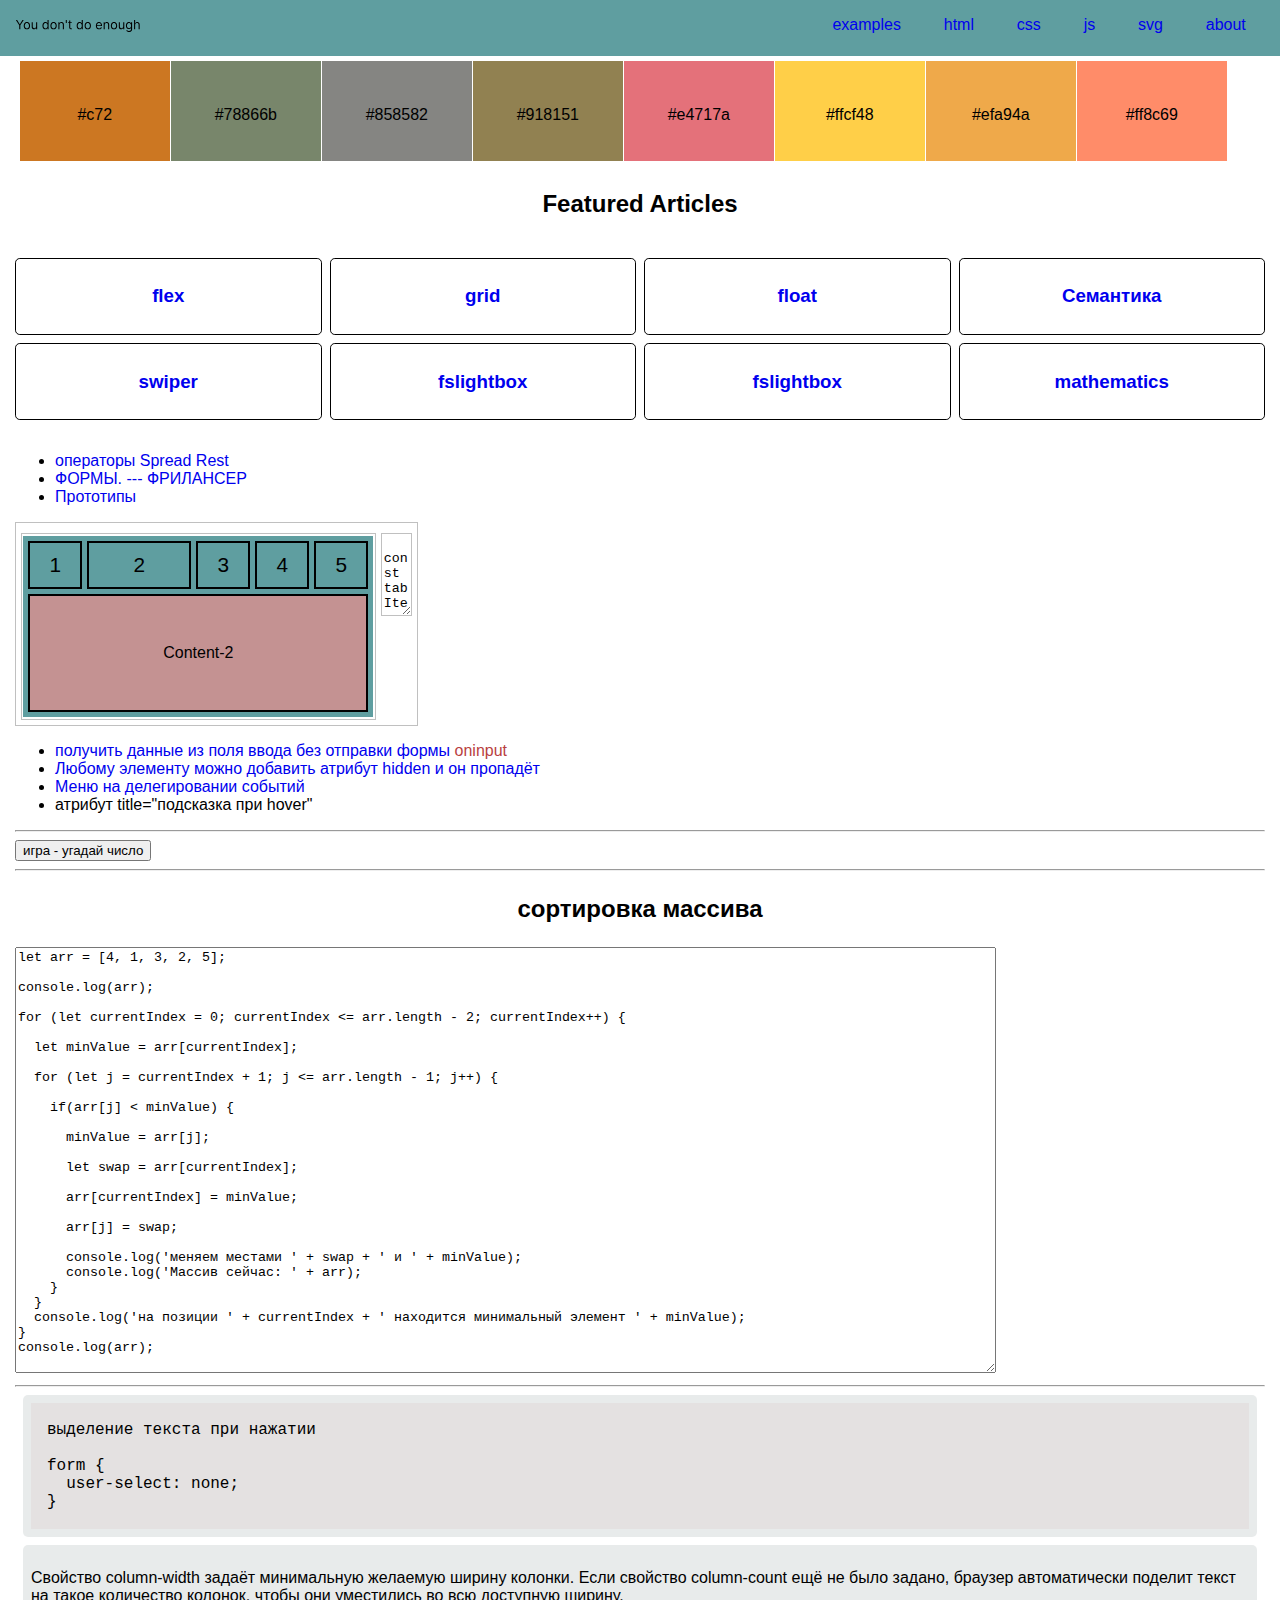
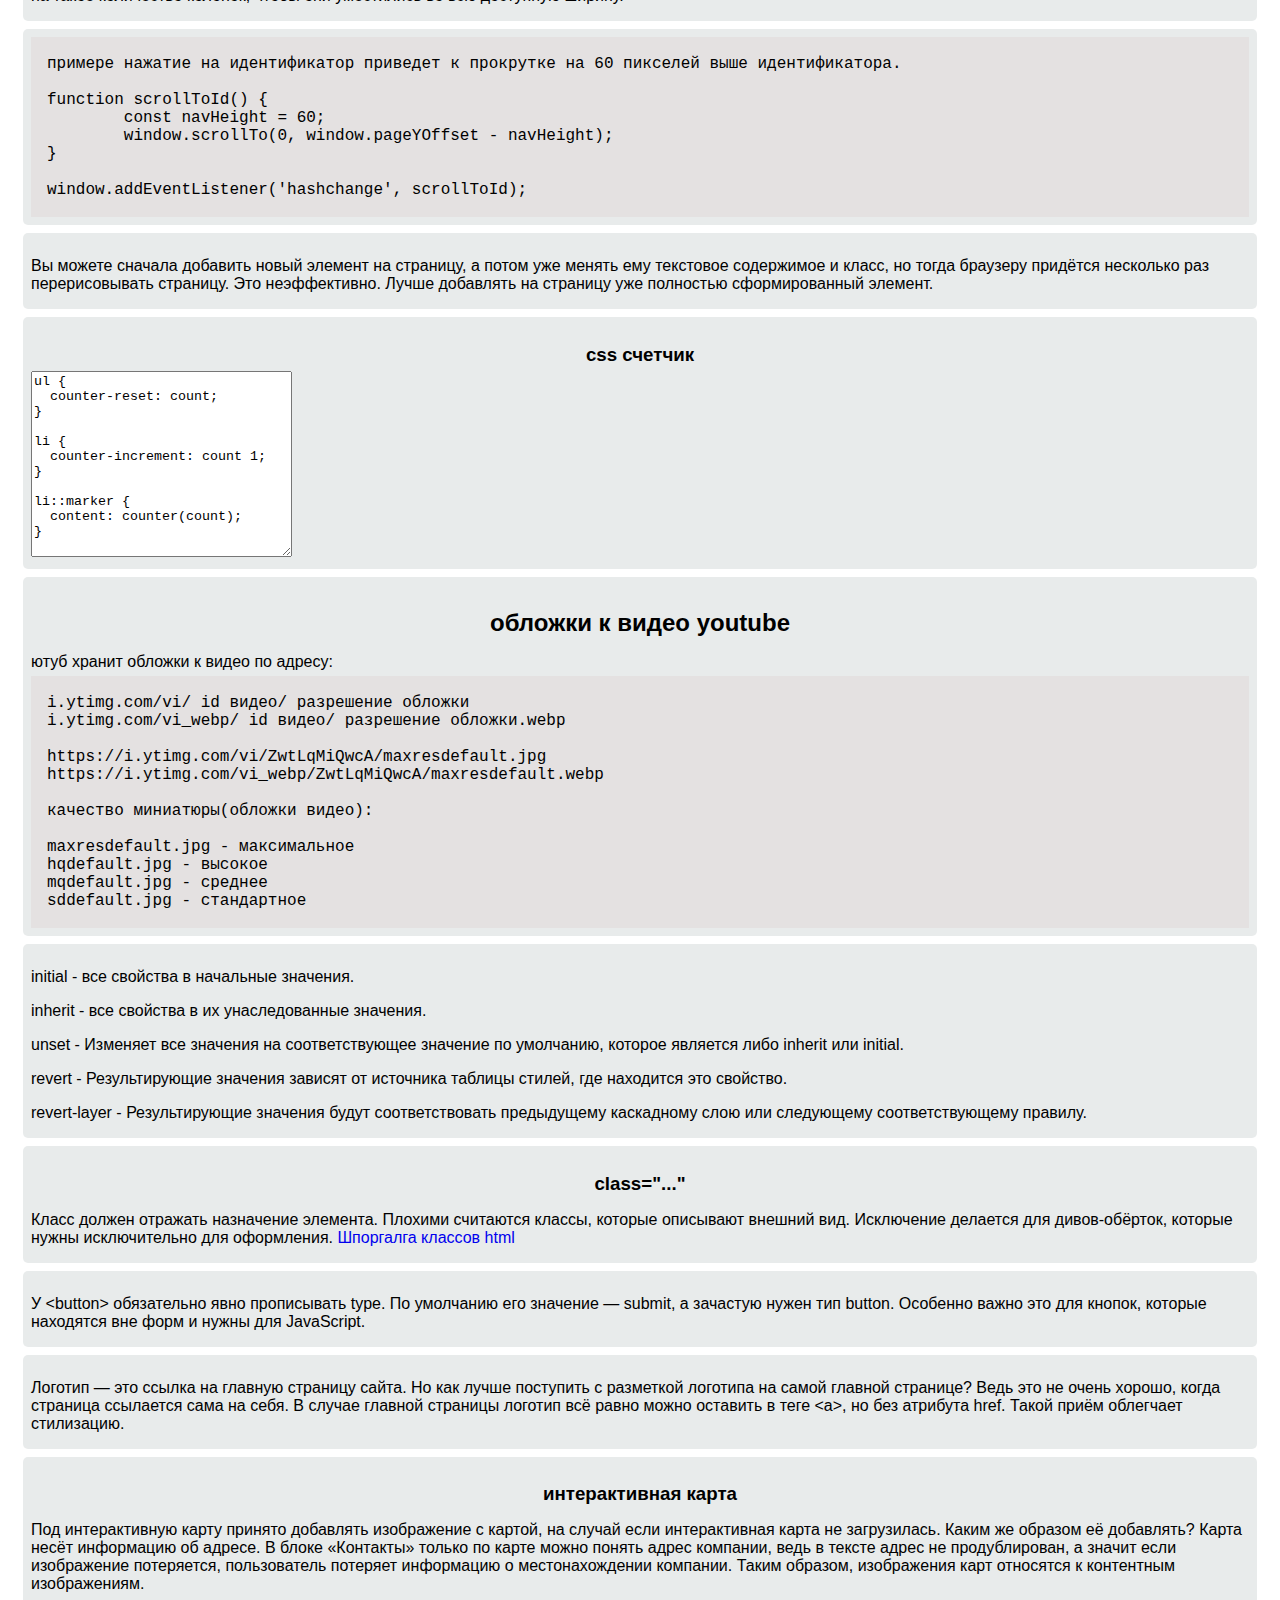
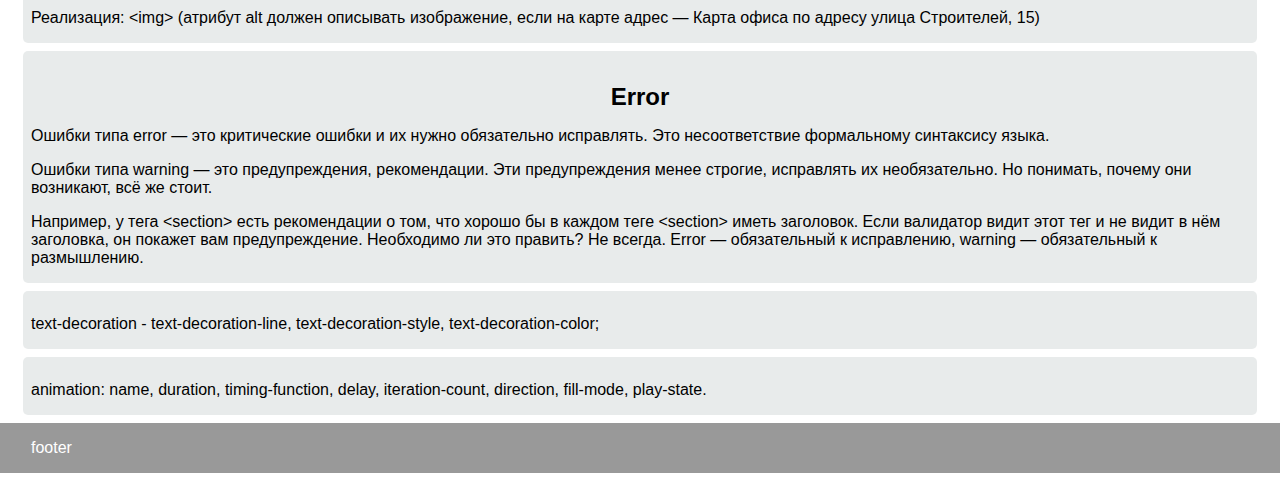
<file: index.html>
<!DOCTYPE html>
<html lang="ru">

<head>
  <meta charset="UTF-8">
  <meta name="viewport" content="width=device-width, initial-scale=1.0">
  <title>index</title>
  <link rel="stylesheet" href="style.css">
  <link rel="shortcut icon" href="img/window-icon/window-icon-3.svg" type="image/png">
</head>

<body>
  <div class="wrapper">

    <header class="page--header">
      <div class="container">
        <div class="header__inner">

          <a href="index.html">
            <svg width="125px" height="20px">
              <use href="img/sprite.svg#logo"></use>
            </svg>
          </a>

          <ul class="header-list list-reset">
            <li class="item"><a href="html/examples.html">examples</a></li>
            <li class="item"><a href="html/html.html">html</a></li>
            <li class="item"><a href="html/css.html">css</a></li>
            <li class="item"><a href="html/js.html">js</a></li>
            <li class="item"><a href="html/svg.html">svg</a></li>
            <li class="item"><a href="html/about.html">about</a></li>
          </ul>

        </div>
      </div>
    </header>

    <main class="page--main">
      <div class="container">

        <section class="colors">

          <div class="colors__item">
            <p>#c72</p>
          </div>
          <div class="colors__item">
            <p>#78866b</p>
          </div>
          <div class="colors__item">
            <p>#858582</p>
          </div>
          <div class="colors__item">
            <p>#918151</p>
          </div>
          <div class="colors__item">
            <p>#e4717a</p>
          </div>
          <div class="colors__item">
            <p>#ffcf48</p>
          </div>
          <div class="colors__item">
            <p>#efa94a</p>
          </div>
          <div class="colors__item">
            <p>#ff8c69</p>
          </div>

        </section>



        <section class="featured-articles">

          <h2>Featured Articles</h2>

          <ul class="main-menu list-reset">

            <li class="item">
              <a href="html/flex.html">
                <h3>flex</h3>
              </a>
            </li>
            <li class="item">
              <a href="html/grid.html">
                <h3>grid</h3>
              </a>
            </li>
            <li class="item">
              <a href="html/float.html">
                <h3>float</h3>
              </a>
            </li>
            <li class="item">
              <a href="html/semantics.html">
                <h3>Семантика</h3>
              </a>
            </li>
            <li class="item">
              <a href="html/swiper.html">
                <h3>swiper</h3>
              </a>
            </li>
            <li class="item">
              <a href="html/fslightbox.html">
                <h3>fslightbox</h3>
              </a>
            </li>
            <li class="item">
              <a href="html/fslightbox.html">
                <h3>fslightbox</h3>
              </a>
            </li>
            <li class="item">
              <a href="html/mathematics.html">
                <h3>mathematics</h3>
              </a>
            </li>

          </ul>

        </section>


        <ul>
          <li><a href="https://itchief.ru/javascript/get-elements#matches-closest-contains" target="_blank"
              rel="noopener noreferrer">операторы Spread Rest</a></li>
          <li><a target="_blank" rel="noopener noreferrer"
              href="https://www.youtube.com/watch?v=OtJkXuqyjkk&t=488s">ФОРМЫ. --- ФРИЛАНСЕР</a></li>
          <li><a target="_blank" rel="noopener noreferrer" href="https://telegra.ph/Prototipy-02-08">Прототипы</a>
          </li>
        </ul>







        <div class="show-code content-switcher-example">
          <h2 class="show-code__title"></h2>
          <div class="show-code__description">
            <p></p>
          </div>
          <div class="show-code__inner">
            <div class="show-code__performance">
              <section class="checkout">

                <ol class="tab-list list-reset">
                  <li class="tab-item">1</li>
                  <li class="tab-item is-active">2</li>
                  <li class="tab-item">3</li>
                  <li class="tab-item">4</li>
                  <li class="tab-item">5</li>
                </ol>

                <ul class="content-list list-reset">
                  <li class="content-item">Content-1</li>
                  <li class="content-item is-active">Content-2</li>
                  <li class="content-item">Content-3</li>
                  <li class="content-item">Content-4</li>
                  <li class="content-item">Content-5</li>
                </ul>

              </section>
            </div>
            <textarea class="show-code__textarea">
    const tabItems = Array.from(document.querySelectorAll('.tab-item'));
    const contentItems = Array.from(document.querySelectorAll('.content-item'));
    //  Array.from что бы работал .find
    
    const clearActiveClass = (element, className = 'is-active') => {
      element.find(item => item.classList.remove(`${className}`))
    }
    const setActiveClass = (element, index, className = 'is-active') => {
      element[index].classList.add(`${className}`)
    }
    
    const checkoutTabs = (item, index) => {
      item.addEventListener('click', () => {
    
        if (item.classList.contains('is-active')) return
    
        clearActiveClass(tabItems)
        clearActiveClass(contentItems)
    
        setActiveClass(tabItems, index)
        setActiveClass(contentItems, index)
    
      })
    }
    
    tabItems.forEach(checkoutTabs);
            </textarea>
          </div>
        </div>


        <ul>
          <li>
            <a href="html/js.html#oninput">получить данные из поля ввода без отправки формы <span
                class="color-red">oninput</span></a>
          </li>
          <li>
            <a href="html/css.html#hidden">
              Любому элементу можно добавить атрибут hidden и он пропадёт
            </a>
          </li>
          <li>
            <a href="js.html#delegate-event--menu">Меню на делегировании событий</a>
          </li>
          <li>
            атрибут title="подсказка при hover"
          </li>
        </ul>

        <hr>

        <button class="guess-the-number">игра - угадай число</button>

        <hr>

        <h2>сортировка массива</h2>

        <textarea cols="120" rows="28">
let arr = [4, 1, 3, 2, 5];

console.log(arr);

for (let currentIndex = 0; currentIndex <= arr.length - 2; currentIndex++) {

  let minValue = arr[currentIndex];

  for (let j = currentIndex + 1; j <= arr.length - 1; j++) {

    if(arr[j] < minValue) {

      minValue = arr[j];

      let swap = arr[currentIndex];

      arr[currentIndex] = minValue;

      arr[j] = swap;

      console.log('меняем местами ' + swap + ' и ' + minValue);
      console.log('Массив сейчас: ' + arr);
    }
  }
  console.log('на позиции ' + currentIndex + ' находится минимальный элемент ' + minValue);
}
console.log(arr);
        </textarea>

        <hr>


        <div class="performance">
          <pre><code>
выделение текста при нажатии

form {
  user-select: none;
}

</code></pre>
        </div>

        <div class="performance">
          <p>Свойство column-width задаёт минимальную желаемую ширину колонки. Если свойство column-count ещё не было
            задано, браузер
            автоматически поделит текст на такое количество колонок, чтобы они уместились во всю доступную ширину.
          </p>
        </div>


        <div class="performance">
          <pre>
  <code>
примере нажатие на идентификатор приведет к прокрутке на 60 пикселей выше идентификатора.

function scrollToId() {
	const navHeight = 60;
	window.scrollTo(0, window.pageYOffset - navHeight);
}

window.addEventListener('hashchange', scrollToId);
  </code>
</pre>
        </div>




        <div class="performance">
          <p>Вы можете сначала добавить новый элемент на страницу, а потом уже менять ему текстовое содержимое и
            класс, но тогда
            браузеру придётся несколько раз перерисовывать страницу. Это неэффективно. Лучше добавлять на страницу
            уже полностью
            сформированный элемент.</p>
        </div>

        <div class="performance count">
          <h3>css счетчик</h3>
          <textarea name="count" id="" cols="30" rows="12">
ul {
  counter-reset: count;
}

li {
  counter-increment: count 1;
}

li::marker {
  content: counter(count);
}
          </textarea>
        </div>

        <div class="performance cover-for-video-youtube">

          <h2>обложки к видео youtube</h2>
          <p>ютуб хранит обложки к видео по адресу:</p>
          <pre>
  <code>
i.ytimg.com/vi/ id видео/ разрешение обложки
i.ytimg.com/vi_webp/ id видео/ разрешение обложки.webp

https://i.ytimg.com/vi/ZwtLqMiQwcA/maxresdefault.jpg
https://i.ytimg.com/vi_webp/ZwtLqMiQwcA/maxresdefault.webp

качество миниатюры(обложки видео):

maxresdefault.jpg - максимальное
hqdefault.jpg - высокое
mqdefault.jpg - среднее
sddefault.jpg - стандартное
  </code>
</pre>

        </div>

        <div class="performance">
          <p>initial - все свойства в начальные значения.</p>
          <p>inherit - все свойства в их унаследованные значения.</p>
          <p>unset - Изменяет все значения на соответствующее значение по умолчанию, которое является либо inherit
            или
            initial.</p>
          <p>revert - Результирующие значения зависят от источника таблицы стилей, где находится это свойство.</p>
          <p>revert-layer - Результирующие значения будут соответствовать предыдущему каскадному слою или
            следующему
            соответствующему правилу.</p>
        </div>

        <div class="performance">
          <h3>class="..."</h3>
          <p>Класс должен отражать назначение элемента. Плохими считаются классы, которые описывают внешний вид.
            Исключение делается для дивов-обёрток, которые нужны исключительно для оформления.<a
              href="https://github.com/yoksel/common-words" target="_blank" rel="noopener noreferrer"> Шпоргалга
              классов html</a></p>
        </div>

        <div class="performance button">
          <p>У &lt;button&gt; обязательно явно прописывать type. По умолчанию его значение —
            submit, а зачастую нужен
            тип button. Особенно важно это для кнопок, которые находятся вне форм и нужны для JavaScript.</p>
        </div>

        <div class="performance logo">
          <p>Логотип — это ссылка на главную страницу сайта. Но как лучше поступить с разметкой логотипа на самой
            главной странице?
            Ведь это не очень хорошо, когда страница ссылается сама на себя. В случае главной страницы логотип всё
            равно можно
            оставить в теге &lt;a&gt;, но без атрибута href. Такой приём облегчает стилизацию.</p>
        </div>

        <div class="performance">
          <h3>интерактивная карта</h3>
          <p>Под интерактивную карту принято добавлять изображение с картой, на случай если интерактивная карта не
            загрузилась. Каким
            же образом её добавлять? Карта несёт информацию об адресе. В блоке «Контакты» только по карте можно
            понять
            адрес компании, ведь в тексте адрес не продублирован, а значит
            если изображение потеряется, пользователь потеряет информацию о местонахождении компании. Таким
            образом,
            изображения
            карт относятся к контентным изображениям.</p>
          <p>Реализация: &lt;img&gt; (атрибут alt должен описывать изображение, если на карте адрес — Карта офиса
            по
            адресу улица Строителей, 15)</p>
        </div>

        <div class="performance error">
          <h2>Error</h2>
          <p>Ошибки типа error — это критические ошибки и их нужно обязательно исправлять. Это несоответствие
            формальному синтаксису
            языка.</p>
          <p>Ошибки типа warning — это предупреждения, рекомендации. Эти предупреждения менее строгие, исправлять
            их
            необязательно.
            Но понимать, почему они возникают, всё же стоит.</p>
          <p>Например, у тега
            &lt;section&gt; есть рекомендации о том, что хорошо бы в каждом теге &lt;section&gt; иметь заголовок.
            Если
            валидатор видит этот тег и не видит в нём заголовка, он покажет вам предупреждение. Необходимо ли это
            править? Не
            всегда. Error — обязательный к исправлению, warning — обязательный к размышлению.
          </p>
        </div>

        <div class="performance text-decoration">
          <p><span>text-decoration</span> - text-decoration-line, text-decoration-style, text-decoration-color;</p>
        </div>

        <div class="performance animation">
          <p><span>animation:</span> name, duration, timing-function, delay, iteration-count, direction, fill-mode,
            play-state.</p>
        </div>






      </div>
    </main>





    <footer class="page--footer">
      <div class="container">
        <div class="page--footer__inner">

          footer

        </div>
      </div>
    </footer>


  </div>
  <script src="main.js"></script>
</body>

</html>
</file>
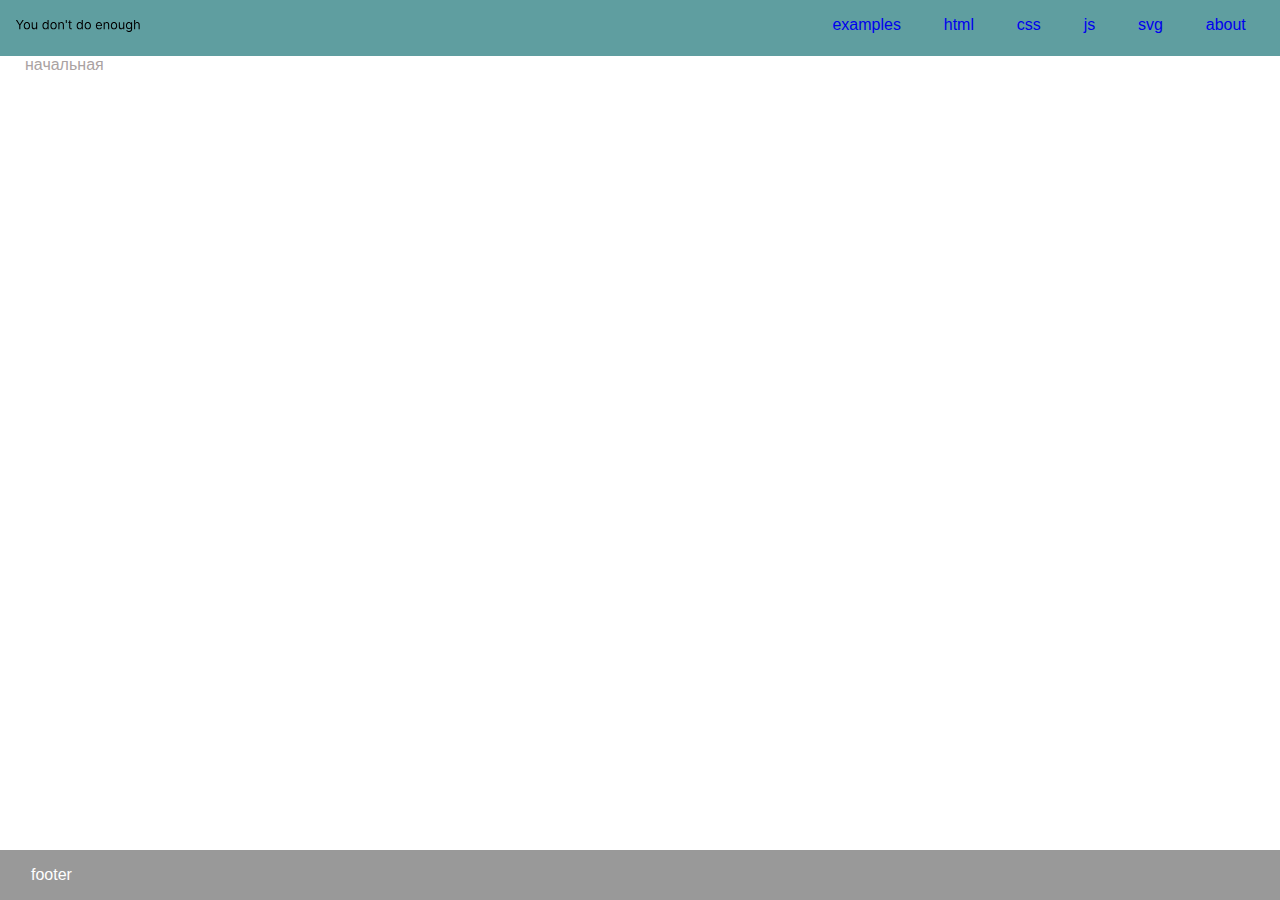
<file: html/about.html>
<!DOCTYPE html>
<html lang="ru">

<head>
  <meta charset="UTF-8">
  <meta name="viewport" content="width=device-width, initial-scale=1.0">
  <title>about</title>
  <link rel="stylesheet" href="../style.css">
</head>

<body>
  <div class="wrapper">



    <header class="page--header">
      <div class="container">
        <div class="header__inner">

          <a href="../index.html">
            <svg width="125px" height="20px">
              <use href="../img/sprite.svg#logo"></use>
            </svg>
          </a>

          <ul class="header-list list-reset">
            <li class="item"><a href="examples.html">examples</a></li>
            <li class="item"><a href="html.html">html</a></li>
            <li class="item"><a href="css.html">css</a></li>
            <li class="item"><a href="js.html">js</a></li>
            <li class="item"><a href="svg.html">svg</a></li>
            <li class="item"><a href="about.html">about</a></li>
          </ul>

        </div>
      </div>
    </header>




    <main class="main">
      <div class="container">
        <div class="main__inner">

          <section class=" layout">

            <ol class="layout__tab-list list-reset">

              <li class="layout__tab-item is-active">начальная</li>
              <li class="layout__tab-item"></li>
              <li class="layout__tab-item"></li>
              <li class="layout__tab-item"></li>

            </ol>


            <ul class="layout__content-list list-reset">

              <li class="layout__content-item is-active">
                
              </li>
              <li class="layout__content-item"></li>
              <li class="layout__content-item"></li>
              <li class="layout__content-item"></li>

            </ul>

          </section>

        </div>
      </div>
    </main>






    <footer class="page--footer">
      <div class="container">
        <div class="page--footer__inner">

          footer

        </div>
      </div>
    </footer>


  </div>
  <script src="../main.js"></script>
</body>

</html>
</file>
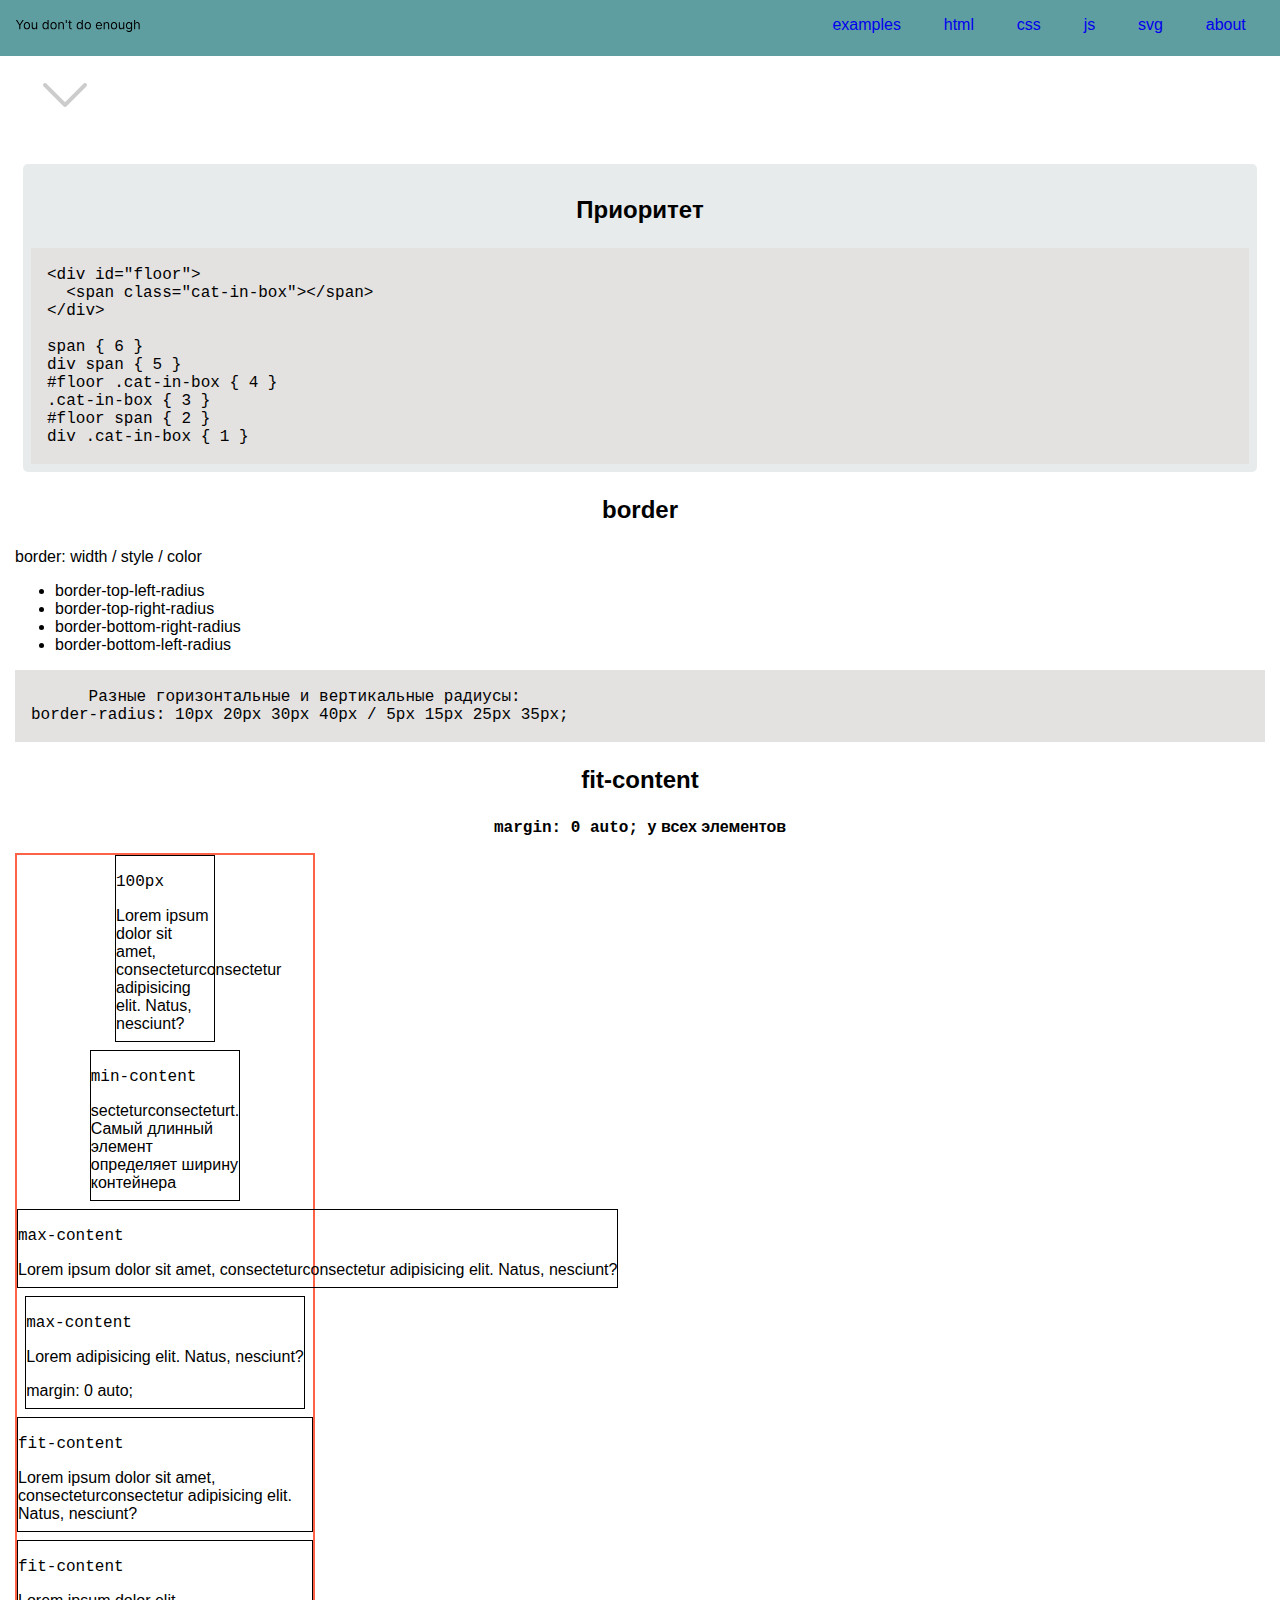
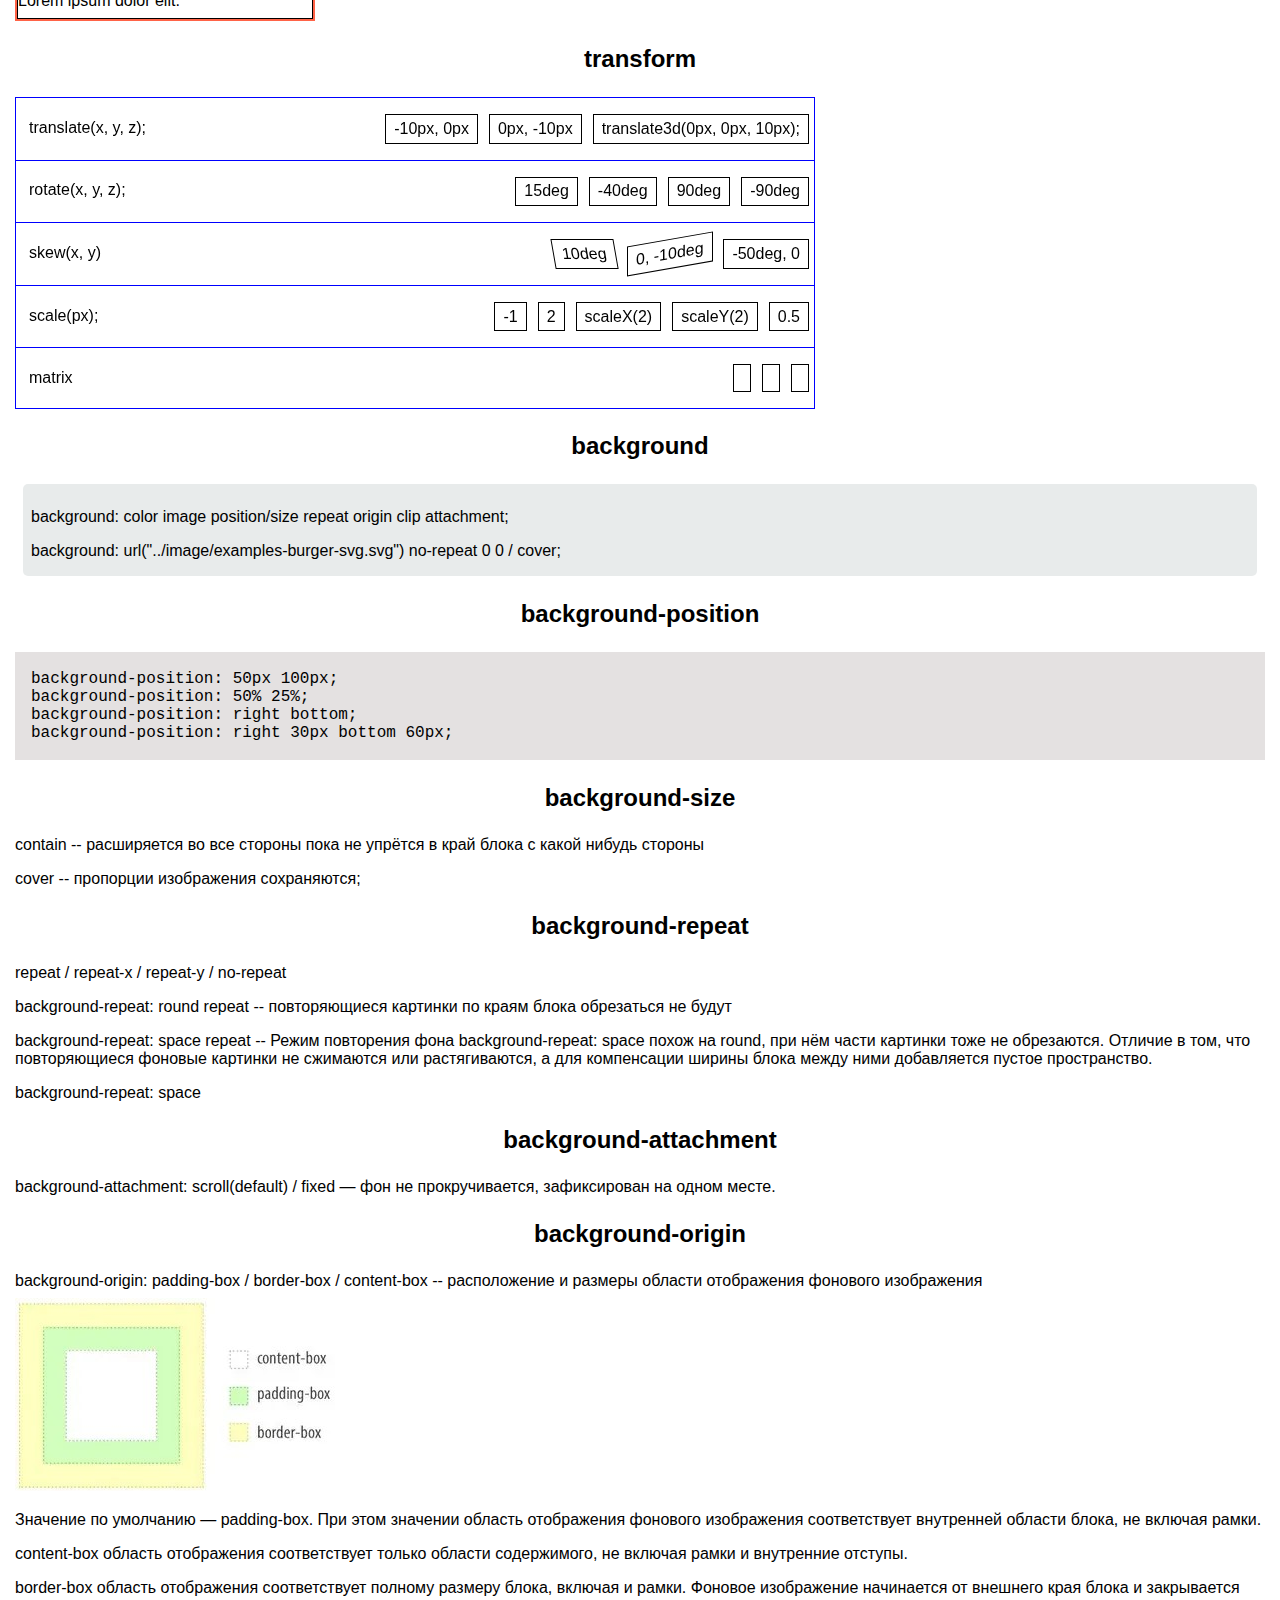
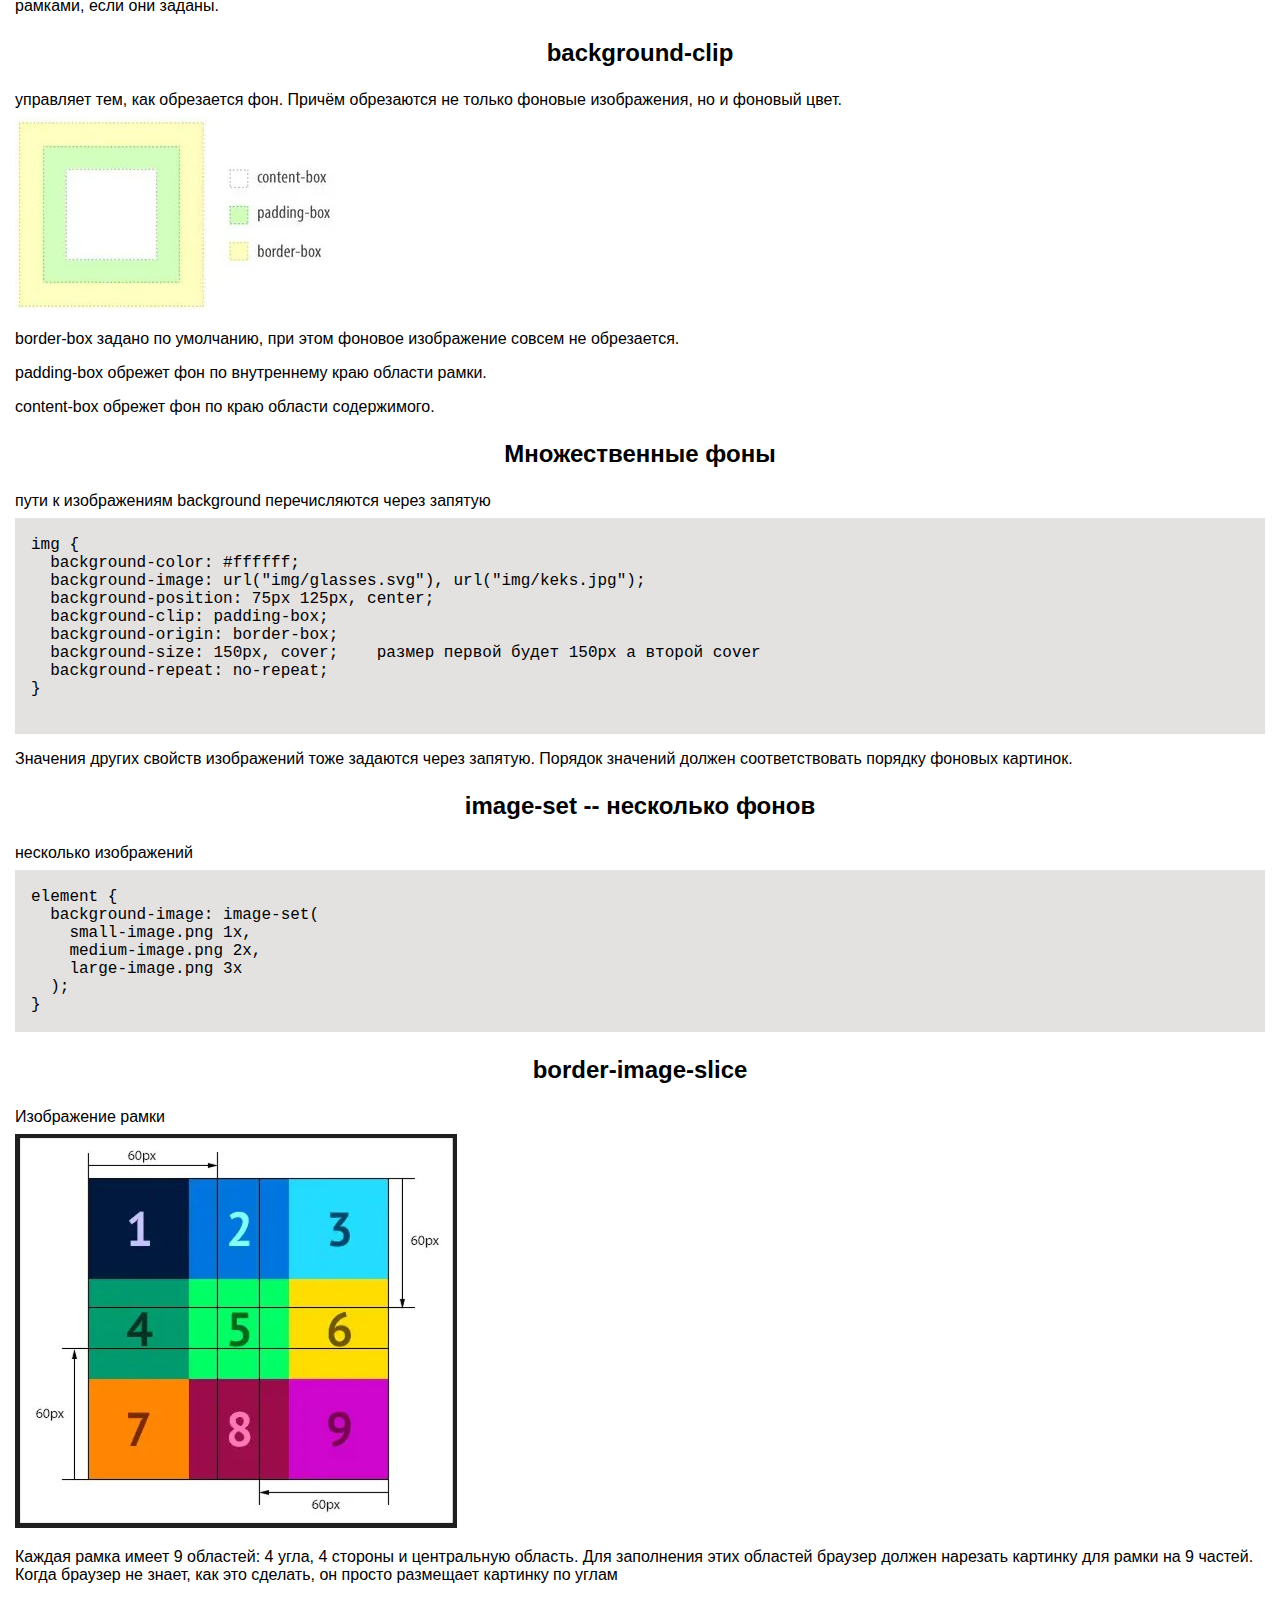
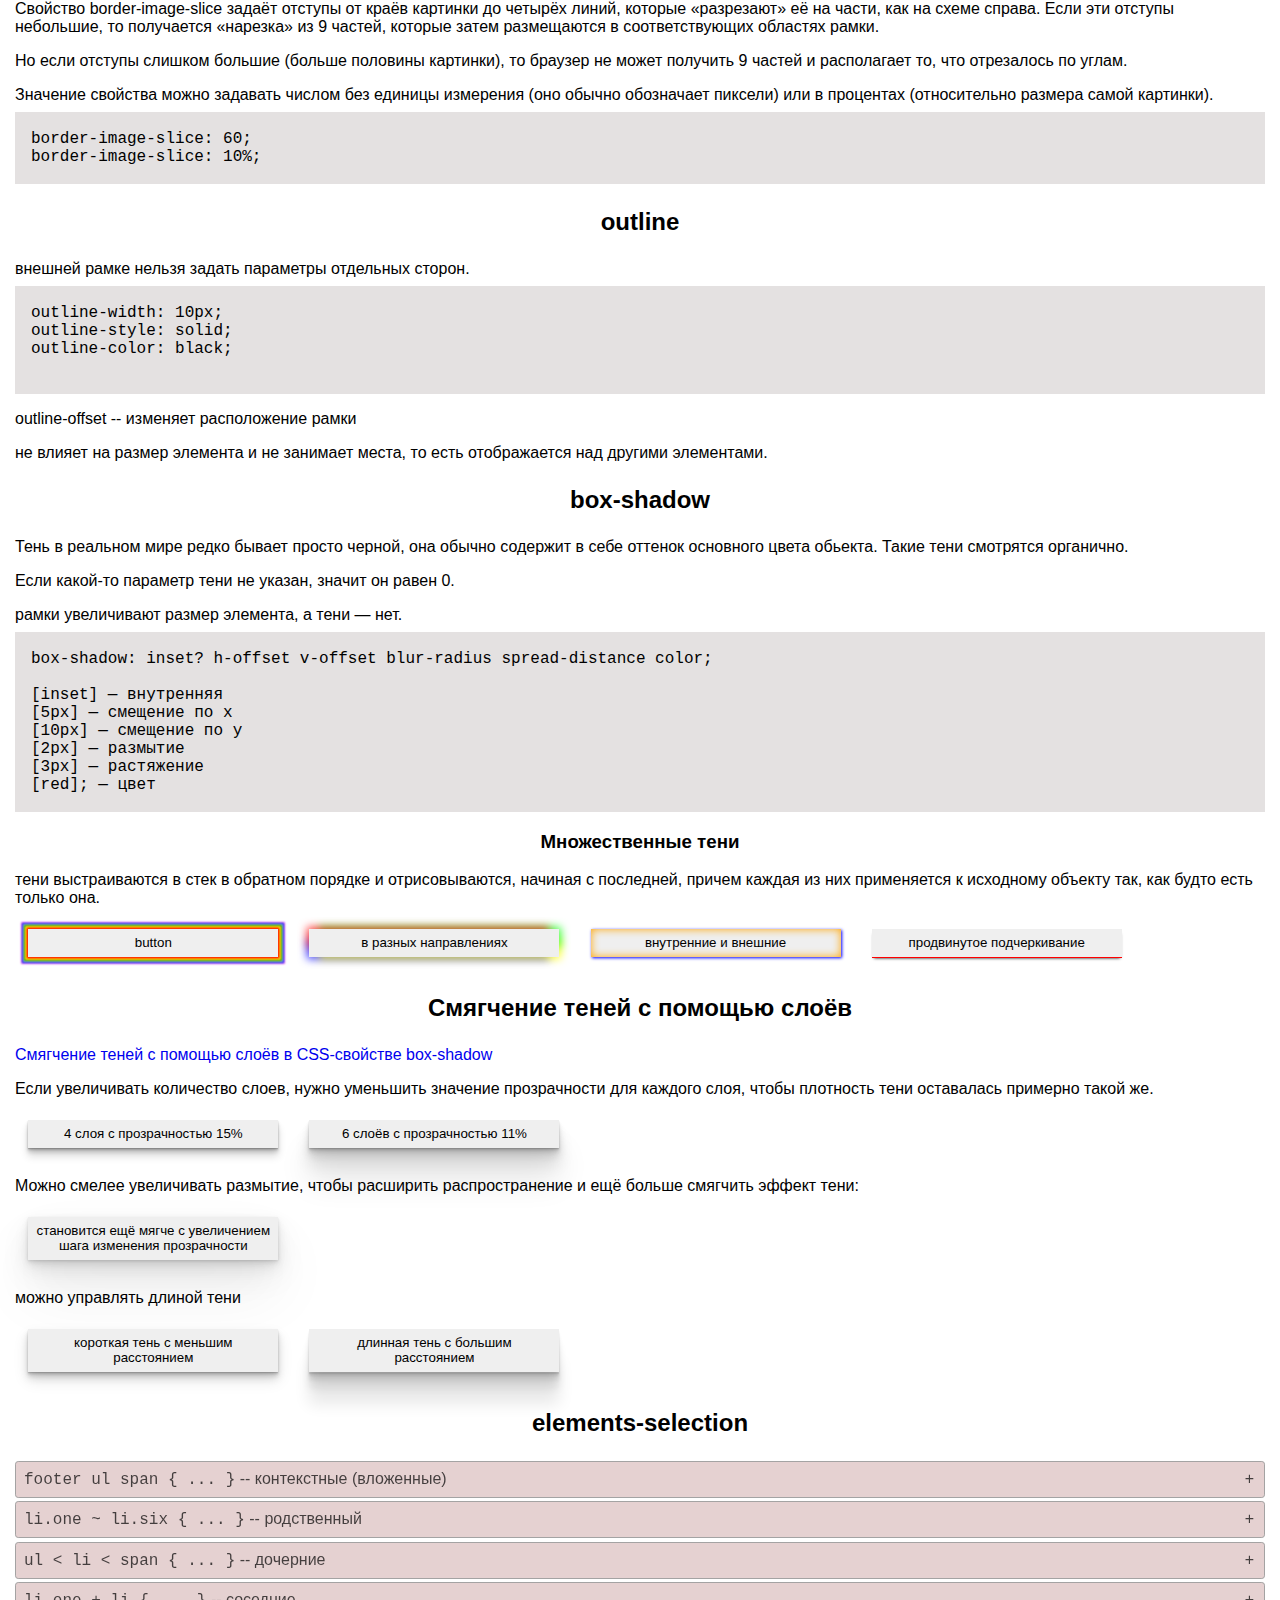
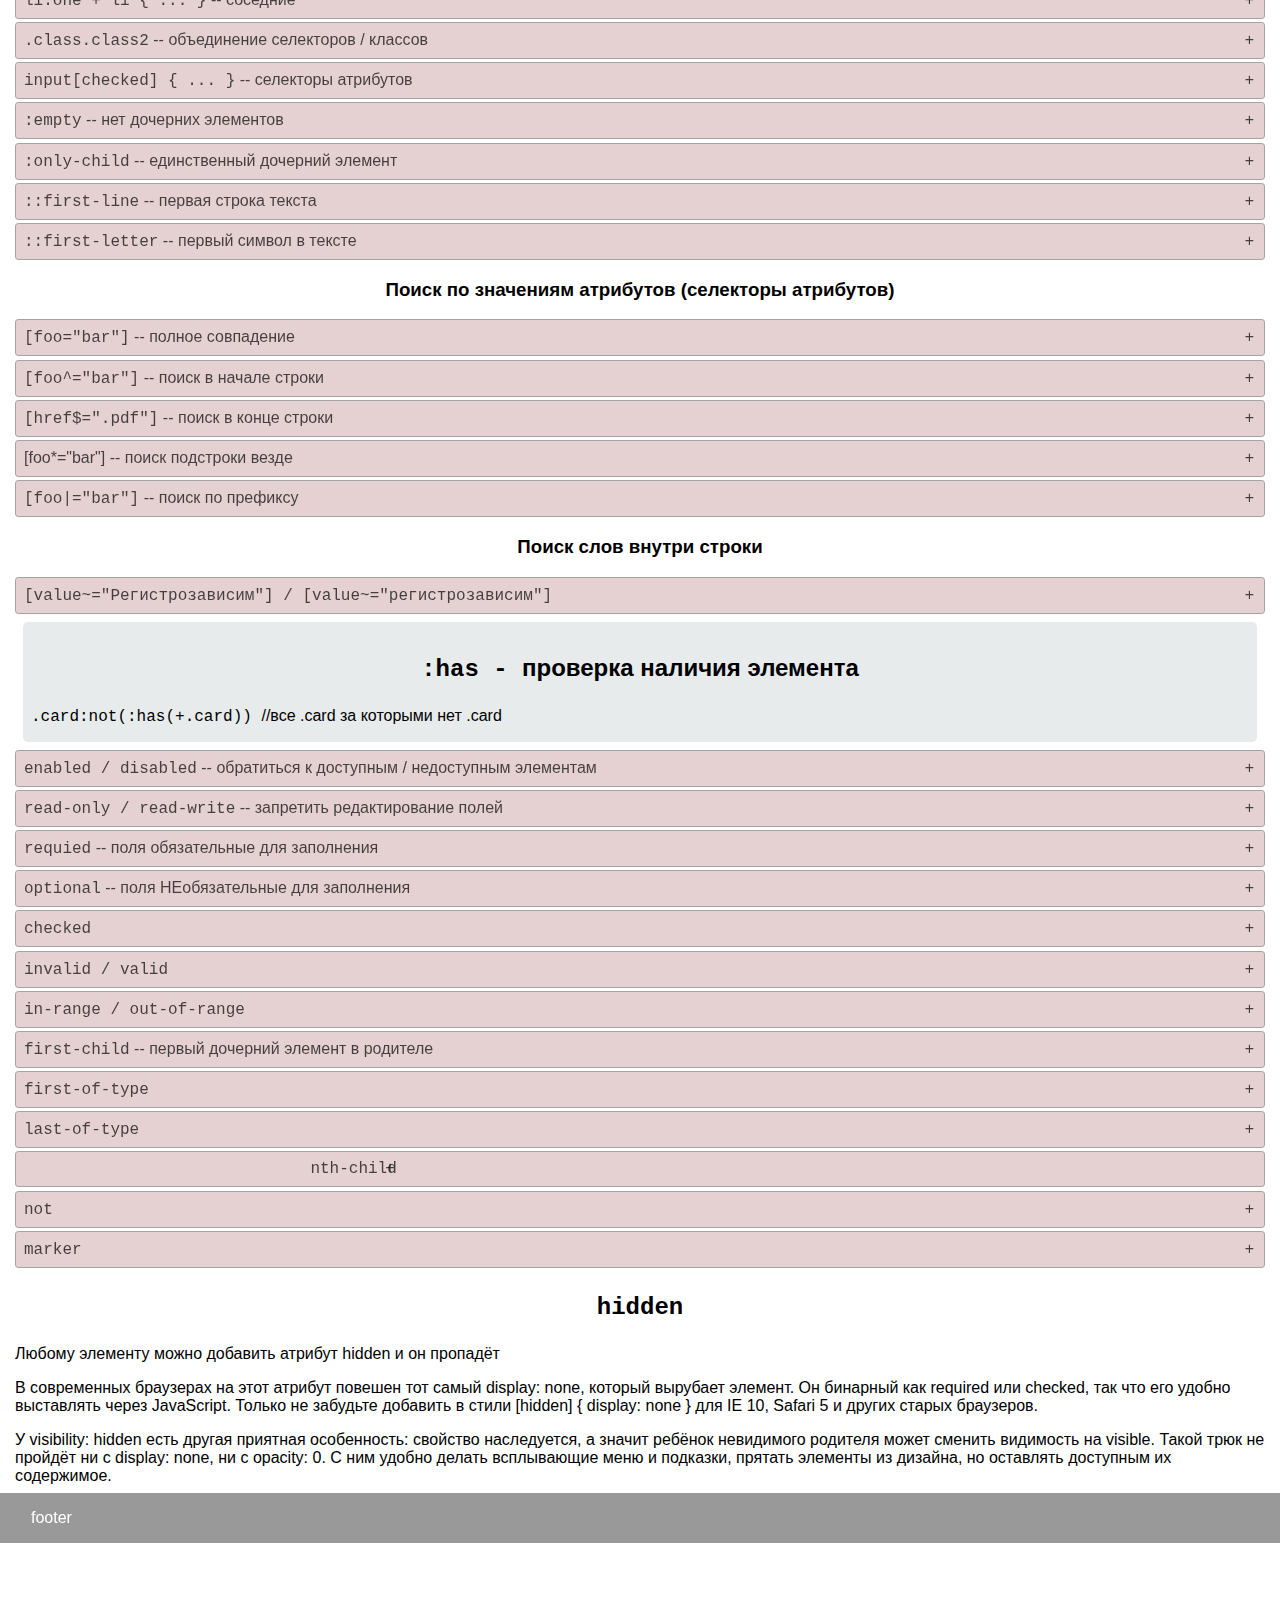
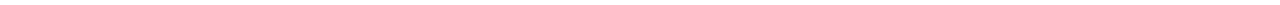
<file: html/css.html>
<!DOCTYPE html>
<html lang="ru">

<head>
  <meta charset="UTF-8">
  <meta name="viewport" content="width=device-width, initial-scale=1.0">
  <title>css</title>
  <link rel="stylesheet" href="../style.css">
</head>

<body>
  <div class="wrapper">



    <header class="page--header">
      <div class="container">
        <div class="header__inner">

          <a href="../index.html">
            <svg width="125px" height="20px">
              <use href="../img/sprite.svg#logo"></use>
            </svg>
          </a>

          <ul class="header-list list-reset">
            <li class="item"><a href="examples.html">examples</a></li>
            <li class="item"><a href="html.html">html</a></li>
            <li class="item"><a href="css.html">css</a></li>
            <li class="item"><a href="js.html">js</a></li>
            <li class="item"><a href="svg.html">svg</a></li>
            <li class="item"><a href="about.html">about</a></li>
          </ul>

        </div>
      </div>
    </header>




    <main class="main">
      <div class="container">
        <div class="main__inner">

          <section class="css">


            <div class="menu-on-page">
              <button class="menu-on-page__btn"></button>
              <ol class="layout__tab-list list-reset">


                <li class="layout__tab-item"><a href="#a-priority">a-priority</a></li>
                <li class="layout__tab-item"><a href="#border">border</a></li>
                <li class="layout__tab-item"><a href="#fit-content">fit-content</a></li>
                <li class="layout__tab-item"><a href="#transform">transform</a></li>
                <li class="layout__tab-item"><a href="#background">background</a></li>
                <li class="layout__tab-item"><a href="#border-image">border-image</a></li>
                <li class="layout__tab-item"><a href="#outline">outline</a></li>
                <li class="layout__tab-item"><a href="#elements-selection">elements-selection</a></li>
                <li class="layout__tab-item"><a href="#Поиск по значениям атрибутов">поиск элементов</a></li>
                <li class="layout__tab-item"><a href="#has">проверка наличия элемента</a></li>
                <li class="layout__tab-item"><a href="#hidden">hidden</a></li>
                <li class="layout__tab-item"><a href="#"></a></li>
                <li class="layout__tab-item"><a href="#"></a></li>
                <li class="layout__tab-item"><a href="#"></a></li>



              </ol>
            </div>





            <article class="a-priority">
              <div class="performance">
                <a name="a-priority">
                  <h2>Приоритет</h2>
                </a>

                <pre>
  <code>
&lt;div id="floor"&gt;
  &lt;span class="cat-in-box"&gt;&lt;/span&gt;
&lt;/div&gt;

span { 6 }
div span { 5 }
#floor .cat-in-box { 4 }
.cat-in-box { 3 }
#floor span { 2 }
div .cat-in-box { 1 }
  </code>
</pre>
              </div>
            </article>

            <section class="border">
              <a name="border">
                <h2>border</h2>
              </a>
              <p>border: width / style / color</p>
              <ul>
                <li>border-top-left-radius</li>
                <li>border-top-right-radius</li>
                <li>border-bottom-right-radius</li>
                <li>border-bottom-left-radius</li>
              </ul>
              <pre>
  <code>
      Разные горизонтальные и вертикальные радиусы:
border-radius: 10px 20px 30px 40px / 5px 15px 25px 35px;
  </code>
</pre>
            </section>

            <section class="fit-content">
              <a name="fit-content">
                <h2>fit-content</h2>
              </a>
              <h4><code>margin: 0 auto; </code>у всех элементов</h4>
              <div class="fit-content__inner">

                <div class="fit-content__one">
                  <p><code>100px</code></p>
                  <p>Lorem ipsum dolor sit amet, consecteturconsectetur adipisicing elit. Natus, nesciunt?</p>
                </div>
                <div class="fit-content__two">
                  <p><code>min-content</code></p>
                  <p>secteturconsecteturt. Самый длинный элемент определяет ширину контейнера</p>
                </div>
                <div class="fit-content__three">
                  <p><code>max-content</code></p>
                  <p>Lorem ipsum dolor sit amet, consecteturconsectetur adipisicing elit. Natus, nesciunt?</p>
                </div>
                <div class="fit-content__three">
                  <p><code>max-content</code></p>
                  <p>Lorem adipisicing elit. Natus, nesciunt?</p>
                  <p>margin: 0 auto;</p>
                </div>
                <div class="fit-content__four">
                  <p><code>fit-content</code></p>
                  <p>Lorem ipsum dolor sit amet, consecteturconsectetur adipisicing elit. Natus, nesciunt?</p>
                </div>
                <div class="fit-content__five">
                  <p><code>fit-content</code></p>
                  <p>Lorem ipsum dolor elit.</p>
                </div>
              </div>

            </section>


            <a name="transform">
              <h2>transform</h2>
            </a>

            <section class="transform">
              <div class="translate">
                <div>translate(x, y, z);</div>
                <div>-10px, 0px</div>
                <div>0px, -10px</div>
                <div>translate3d(0px, 0px, 10px);</div>
              </div>
              <div class="rotate">
                <div>rotate(x, y, z);</div>
                <div>15deg</div>
                <div>-40deg</div>
                <div>90deg</div>
                <div>-90deg</div>
              </div>
              <div class="skew">
                <div>skew(x, y)</div>
                <div>10deg</div>
                <div>0, -10deg</div>
                <div>-50deg, 0</div>
              </div>
              <div class="scale">
                <div>scale(px);</div>
                <div>-1</div>
                <div>2</div>
                <div>scaleX(2)</div>
                <div>scaleY(2)</div>
                <div>0.5</div>
              </div>
              <div class="matrix">
                <div>matrix</div>
                <div></div>
                <div></div>
                <div></div>
              </div>
            </section>

            <section class="background">
              <a name="background">
                <h2>background</h2>
              </a>
              <div class="performance">
                <p>background: color image position/size repeat origin clip attachment;</p>
                <p>background: url("../image/examples-burger-svg.svg") no-repeat 0 0 / cover;</p>
              </div>

              <h2>background-position</h2>
              <pre>
  <code>
background-position: 50px 100px;
background-position: 50% 25%;
background-position: right bottom;
background-position: right 30px bottom 60px; 
  </code>
</pre>


              <h2>background-size</h2>
              <p>contain -- расширяется во все стороны пока не упрётся в край блока с какой нибудь стороны</p>
              <p>cover -- пропорции изображения сохраняются;</p>


              <h2>background-repeat</h2>
              <p>repeat / repeat-x / repeat-y / no-repeat</p>

              <p>background-repeat: round repeat -- повторяющиеся картинки по краям блока обрезаться не будут</p>
              <p>background-repeat: space repeat -- Режим повторения фона background-repeat: space похож на round, при
                нём
                части картинки тоже не обрезаются. Отличие в том,
                что повторяющиеся фоновые картинки не сжимаются или растягиваются, а для компенсации ширины блока
                между
                ними добавляется
                пустое пространство.</p>
              <p>background-repeat: space</p>


              <h2>background-attachment</h2>
              <p>background-attachment: scroll(default) / fixed — фон не прокручивается, зафиксирован на одном месте.
              </p>


              <h2>background-origin</h2>
              <p>background-origin: padding-box / border-box / content-box -- расположение и размеры области
                отображения
                фонового изображения</p>
              <img src="../img/background-origin.jpg" alt="">
              <p>Значение по умолчанию — padding-box. При этом значении область отображения фонового изображения
                соответствует внутренней
                области блока, не включая рамки.</p>
              <p>content-box область отображения соответствует только области содержимого, не включая рамки и
                внутренние
                отступы.</p>
              <p>border-box область отображения соответствует полному размеру блока, включая и рамки. Фоновое
                изображение
                начинается от
                внешнего края блока и закрывается рамками, если они заданы.</p>


              <h2>background-clip</h2>
              <p>управляет тем, как обрезается фон. Причём обрезаются не только фоновые изображения, но и фоновый
                цвет.
              </p>
              <img src="../img/background-origin.jpg" alt="">
              <p>border-box задано по умолчанию, при этом фоновое изображение совсем не обрезается.</p>
              <p>padding-box обрежет фон по внутреннему краю области рамки.</p>
              <p>content-box обрежет фон по краю области содержимого.</p>

              <h2>Множественные фоны</h2>
              <p>пути к изображениям background перечисляются через запятую</p>
              <pre>
  <code>
img {
  background-color: #ffffff;
  background-image: url("img/glasses.svg"), url("img/keks.jpg");
  background-position: 75px 125px, center;  
  background-clip: padding-box;
  background-origin: border-box;
  background-size: 150px, cover;    размер первой будет 150px а второй cover
  background-repeat: no-repeat;
}
  </code>
                </pre>
              <p>Значения других свойств изображений тоже задаются через запятую. Порядок значений должен
                соответствовать порядку фоновых картинок.</p>




              <h2>image-set -- несколько фонов</h2>
              <p>несколько изображений</p>
              <pre>
  <code>
element {
  background-image: image-set(
    small-image.png 1x,
    medium-image.png 2x,
    large-image.png 3x
  );
}
  </code>
</pre>




            </section>

            <section class="border-image-slice">
              <a name="border-image">
                <h2>border-image-slice</h2>
              </a>
              <p>Изображение рамки</p>
              <img src="../img/border-image.jpg" alt="">
              <p>Каждая рамка имеет 9 областей: 4 угла, 4 стороны и центральную область. Для заполнения этих областей
                браузер должен
                нарезать картинку для рамки на 9 частей. Когда браузер не знает, как это сделать, он просто размещает
                картинку по углам</p>
              <p>Свойство border-image-slice задаёт отступы от краёв картинки до четырёх линий, которые «разрезают» её
                на
                части, как на
                схеме справа. Если эти отступы небольшие, то получается «нарезка» из 9 частей, которые затем
                размещаются
                в
                соответствующих областях рамки.</p>
              <p>Но если отступы слишком большие (больше половины картинки), то браузер не может получить 9 частей и
                располагает то, что
                отрезалось по углам.</p>
              <p>Значение свойства можно задавать числом без единицы измерения (оно обычно обозначает пиксели) или в
                процентах
                (относительно размера самой картинки).</p>
              <pre>
  <code>
border-image-slice: 60;
border-image-slice: 10%;
  </code>
</pre>
            </section>

            <section class="outline">
              <a name="outline">
                <h2>outline</h2>
              </a>

              <p>внешней рамке нельзя задать параметры отдельных сторон.</p>
              <pre>
            <code>
outline-width: 10px;
outline-style: solid;
outline-color: black;
            </code>
          </pre>
              <p>outline-offset -- изменяет расположение рамки</p>
              <p>не влияет на размер элемента и не занимает места, то есть отображается над другими элементами.</p>
            </section>



            <section class="box-shadow">
              <a name="box-shadow">
                <h2>box-shadow</h2>
              </a>

              <p>Тень в реальном мире редко бывает просто черной, она обычно содержит в себе оттенок основного цвета
                обьекта. Такие тени
                смотрятся органично.</p>
              <p>Если какой-то параметр тени не указан, значит он равен 0.</p>
              <p>рамки увеличивают размер элемента, а тени — нет.</p>


              <pre>
  <code>
box-shadow: inset? h-offset v-offset blur-radius spread-distance color;

[inset] — внутренняя
[5px] — смещение по x
[10px] — смещение по y
[2px] — размытие
[3px] — растяжение
[red]; — цвет
  </code>
</pre>


              <h3>Множественные тени</h3>
              <p>тени выстраиваются в стек в обратном порядке и отрисовываются, начиная с последней, причем каждая из
                них применяется к
                исходному объекту так, как будто есть только она.</p>

              <button class="box-shadow__button-one">button</button>
              <button class="box-shadow__button-two">в разных направлениях</button>
              <button class="box-shadow__button-three">внутренние и внешние</button>
              <button class="box-shadow__button-four">продвинутое подчеркивание</button>


              <h2>Смягчение теней с помощью слоёв</h2>
              <p><a class="shadow__link" href="https://xhtml.ru/2021/css/layered-smooth-box-shadows/">Смягчение
                  теней с помощью слоёв в CSS-свойстве box-shadow</a></p>
              <p>Если увеличивать количество слоев, нужно уменьшить значение прозрачности для каждого слоя, чтобы
                плотность тени оставалась примерно такой же.</p>

              <button class="shadow-softening__one">4 слоя с прозрачностью 15%</button>
              <button class="shadow-softening__two">6 слоёв с прозрачностью 11%</button>
              <p>Можно смелее увеличивать размытие, чтобы расширить распространение и ещё больше смягчить эффект тени:
              </p>
              <button class="shadow-softening__three">становится ещё мягче с увеличением шага изменения
                прозрачности</button>
              <p>можно управлять длиной тени</p>
              <button class="shadow-softening__four">короткая тень с меньшим расстоянием</button>
              <button class="shadow-softening__five">длинная тень с большим расстоянием</button>


            </section>

            <section class="elements-selection">

              <a name="elements-selection">
                <h2>elements-selection</h2>
              </a>



              <details class="show-piece">
                <summary><code>footer ul span { ... }</code> -- контекстные (вложенные)</summary>
                <p>только если он вложен в нужный элемент.</p>
              </details>

              <details class="show-piece">
                <summary><code>li.one ~ li.six { ... }</code> -- родственный</summary>
                <p>Оба элемента должны принадлежать одному родителю.</p>
                <p>Отличие от соседнего селектора состоит в том, что между
                  элементами селектор1 и селектор2 могут находиться
                  другие элементы.</p>
                <pre>
  <code>
h1 ~ p { color: red; }

&lt;h1&gt;Заголовок&lt;/g1&gt;
&lt;p&gt;Абзац 1&lt;/p&gt;    //red
&lt;p&gt;&gt;Абзац 2&lt;/p&gt;   //red
&lt;div&gt;
  &lt;p&gt;Абзац 3&lt;/p&gt;  // тут не выберет(не имеет общего родителя h1)
&lt;div&gt;
&lt;p&gt;&gt;Абзац 4&lt;/p&gt;   //red
  </code>
</pre>


                <article>
                  <pre>
              <code>
            input[type="checkbox"]:required:checked {}
            
            В данном примере будут выбраны все чекбоксы, которые 
            являются обязательными для заполнения и включены по умолчанию
              </code>
            </pre>

                </article>

              </details>

              <details class="show-piece">
                <summary><code>ul &lt; li &lt; span { ... }</code> -- дочерние</summary>
              </details>

              <details class="show-piece">
                <summary><code>li.one + li { ... }</code> -- соседние</summary>
                <p>соседние по отношению друг к другу</p>
                <pre>
  <code>
&lt;p&gt;Lorem &lt;b&gt;ipsum &lt;/b&gt; dolor sit amet, &lt;i&gt;consectetuer&lt;/i&gt; adipiscing &lt;tt&gt;elit&lt;/tt&gt;.&lt;/p&gt;

<p>Соседними здесь являются теги &lt;b&gt; и &lt;i&gt;, а также &lt;i&gt; и &lt;tt&gt;. При этом &lt;b&gt; и &lt;tt&gt; к
соседним элементам не относятся из-за того, что между ними расположен контейнер &lt;i&gt;.</p>
  </code>
</pre>
              </details>

              <details class="show-piece">
                <summary><code>.class.class2</code> -- oбъединение селекторов / классов</summary>
                <p>слитно без пробелов, выберет элемент с двумя классами одновременно, обьеденять можно большн двух
                </p>
              </details>

              <details class="show-piece">
                <summary><code>input[checked] { ... }</code> -- cелекторы атрибутов</summary>
                <p>cелекторы атрибутов</p>
                <pre>
  <code>
input[checked] { ... }
input[type="text"] { ... }   
details[open] &gt; summary { ... }
  </code>
</pre>
              </details>

              <details class="show-piece">
                <summary><code>:empty</code> -- нет дочерних элементов</summary>
                <p>выбирает те теги, у которых нет дочерних элементов в том числе текстовых.</p>
                <pre>
              <code>
            ul li:empty { ... } // все пустые элементы li внутри ul
              </code>
            </pre>
              </details>

              <details class="show-piece">
                <summary><code>:only-child</code> -- единственный дочерний элемент</summary>
                <p>единственный дочерний элемент внутри родительского контейнера.</p>
                <pre>
              <code>
            li:only-child { ... } // когда этот li в списке единственный
              </code>
            </pre>
              </details>

              <details class="show-piece">
                <summary><code>::first-line</code> -- первая строка текста</summary>

              </details>

              <details class="show-piece">
                <summary><code>::first-letter</code> -- первый символ в тексте</summary>

              </details>



              <section class="search"> <!-- Поиск по значениям атрибутов -->
                <a name="Поиск по значениям атрибутов">
                  <h3>Поиск по значениям атрибутов (cелекторы атрибутов)</h3>
                </a>


                <details class="show-piece">
                  <summary><code>[foo="bar"]</code> -- полное совпадение</summary>
                  <p>все элементы, у которых значение атрибута foo полностью совпадает со значением bar</p>
                  <pre>
  <code>
input[checked] { ... }
input[type="text"] { ... }
details[open] &gt; summary { ... }
  </code>
</pre>
                </details>

                <details class="show-piece">
                  <summary><code>[foo^="bar"]</code> -- поиск в начале строки</summary>
                  <p>выберет все элементы, у которых значение атрибута foo начинается с подстроки bar.</p>
                </details>

                <details class="show-piece">
                  <summary><code>[href$=".pdf"]</code> -- поиск в конце строки</summary>
                  <p>выбирает все элементы, значение атрибута href которых оканчивается строкой .pdf.</p>
                </details>

                <details class="show-piece">
                  <summary><code></code>[foo*="bar"] -- поиск подстроки везде</summary>
                  <p>все элементы, у которых значение атрибута foo содержит подстроку bar на любой позиции</p>
                </details>

                <details class="show-piece">
                  <summary><code>[foo|="bar"]</code> -- поиск по префиксу</summary>
                  <p>все элементы, у которых значение атрибута foo содержит префикс bar, то есть
                    либо полностью совпадает с bar, либо начинается со строки bar- (наличие знака переноса
                    существенно).
                    Другими словами, используя уже знакомые записи селекторов, этот можно заменить на два:</p>
                  <pre>
  <code>
[foo="bar"] — все элементы, у которых значение атрибута foo полностью совпадает со значением bar

[foo^="bar-"] — все элементы, у которых значение атрибута foo начинается со значения bar-
  </code>
</pre>
                </details>

                <h3>Поиск слов внутри строки</h3>
                <details class="show-piece">
                  <summary><code>[value~="Регистрозависим"] / [value~="регистрозависим"]</code> </summary>
                  <p>Такой селектор выберет все элементы, у которых значение атрибута value содержит слово
                    регистрозависим
                    или Регистрозависим.</p>
                  <p>Входить должно именно слово, а не подстрока. То есть вхождение bar должно содержать с обеих
                    сторон
                    разделители: пробелы или начало / конец строки.</p>
                </details>

              </section>

            </section>



            <article class="performance has">
              <a name="has">
                <h2><code>:has - </code>проверка наличия элемента</h2>
              </a>

              <p><code>.card:not(:has(+.card)) </code>//все .card за которыми нет .card</p>
            </article>



            <details class="show-piece enabled-disabled">
              <summary><code>enabled / disabled</code> -- обратиться к доступным / недоступным элементам </summary>
              <p>Заблокированными считаются элементы форм, у которых установлен атрибут disabled.
              </p>
              <pre>
  <code>
input:enabled { ... }   -- обратиться к доступным элементам
input:disabled { ... }  -- обратиться к заблокированным элементам
  </code>
</pre>
            </details>

            <details class="show-piece read-only-read-write">
              <summary><code>read-only / read-write</code> -- запретить редактирование полей</summary>
              <p>есть разные способы запретить редактирование пользователем полей. Одним из таковых установка
                атрибута readonly.
                Значение в данном случае доступно для чтения и копирования, но недоступно для редактирования.</p>

              <p>В зависимости от этого параметра существует два селектора, которые позволяют выбирать каждую группу
                полей:</p>
              <pre>
  <code>
input:read-only выберет все поля, доступные только для чтения.
input:read-write выберет все поля без атрибута readonly, даже если у них есть атрибут disabled.

браузер не поддерживает такие селекторы:

input[readonly] {} /* аналог :read-only */
input:not([readonly]) {} /* аналог :read-write */

Однако,  input:not([readonly]) помимо
доступных для редактирования текстовых полей выберет кнопки и
другие нетекстовые поля input, например, input[type="submit"].
  </code>
</pre>
            </details>

            <details class="show-piece requied">
              <summary><code>requied</code> -- поля обязательные для заполнения</summary>
              <pre>
  <code>
input:required { ... }
  </code>
</pre>
            </details>

            <details class="show-piece optional">
              <summary><code>optional</code> -- поля НЕобязательные для заполнения</summary>
              <pre>
  <code>
input[type="text"]:optional {}  // все элементы, у которых НЕ указан атрибут required
  </code>
</pre>
            </details>

            <details class="show-piece checked">
              <summary><code>checked</code></summary>
              <p>обратиться ко всем элементам input с типами checkbox или radio, которые являются
                выбранными(отмеченными)</p>
              <pre>
  <code>
input:checked ~ label { ... }
  </code>
</pre>
            </details>

            <details class="show-piece invalid-valid">
              <summary><code>invalid / valid</code></summary>
              <p><code>:valid -- </code>выберет все элементы, у которых введенное значение удовлетворяет
                требованиям.
              </p>
              <p><code>:invalid -- </code>соответственно выберет элементы, у которых введенное значение некорректно.
              </p>
            </details>

            <details class="show-piece in-range-out-of-range">
              <summary><code>in-range / out-of-range</code></summary>
              <p>Специальный тип поля для ввода числовых значений <code>&lt;input type="number"&gt;</code> . У этого
                поля можно определить максимальное и
                минимальное значение при помощи атрибутов max и min соответственно.</p>
              <p><code>:in-range -- </code>все элементы, значение которых попадает в указанный диапазон.</p>
              <p><code>:out-of-range -- </code>выбирает все элементы, значение которых НЕ попадает в указанный
                диапазон.</p>
            </details>

            <details class="show-piece first-child">
              <summary><code>first-child</code> -- первый дочерний элемент в родителе</summary>

            </details>

            <details class="show-piece">
              <summary><code>first-of-type</code></summary>
              <p>первый среди всех дочерних элементов в своем родителе.</p>
            </details>

            <details class="show-piece last-of-type">
              <summary><code>last-of-type</code></summary>
              <p>последний дочерний элемент родителя с учетом типа.</p>
            </details>

            <details class="show-piece nth-child">
              <summary><code>nth-child</code></summary>

              <div class="nth-child">
                <table class="nth-child__table">
                  <caption>nth-child</caption>

                  <tbody>
                    <tr class="nth-child__tr-1">
                      <th>:first-child</th>
                      <td>
                        <span>1</span>
                        <span>2</span>
                        <span>3</span>
                        <span>4</span>
                        <span>5</span>
                        <span>6</span>
                        <span>7</span>
                        <span>8</span>
                        <span>9</span>
                        <span>10</span>
                        <span>11</span>
                        <span>12</span>
                      </td>
                    </tr>
                    <tr class="nth-child__tr-2">
                      <th>:last-child</th>
                      <td>
                        <span>1</span>
                        <span>2</span>
                        <span>3</span>
                        <span>4</span>
                        <span>5</span>
                        <span>6</span>
                        <span>7</span>
                        <span>8</span>
                        <span>9</span>
                        <span>10</span>
                        <span>11</span>
                        <span>12</span>
                      </td>
                    </tr>
                    <tr class="nth-child__tr-3">
                      <th>:nth-child(2)</th>
                      <td>
                        <span>1</span>
                        <span>2</span>
                        <span>3</span>
                        <span>4</span>
                        <span>5</span>
                        <span>6</span>
                        <span>7</span>
                        <span>8</span>
                        <span>9</span>
                        <span>10</span>
                        <span>11</span>
                        <span>12</span>
                      </td>
                    </tr>
                    <tr class="nth-child__tr-4">
                      <th>:nth-last-child(2)</th>
                      <td>
                        <span>1</span>
                        <span>2</span>
                        <span>3</span>
                        <span>4</span>
                        <span>5</span>
                        <span>6</span>
                        <span>7</span>
                        <span>8</span>
                        <span>9</span>
                        <span>10</span>
                        <span>11</span>
                        <span>12</span>
                      </td>
                    </tr>
                    <tr class="nth-child__tr-5">
                      <th>:nth-child(odd)</th>
                      <td>
                        <span>1</span>
                        <span>2</span>
                        <span>3</span>
                        <span>4</span>
                        <span>5</span>
                        <span>6</span>
                        <span>7</span>
                        <span>8</span>
                        <span>9</span>
                        <span>10</span>
                        <span>11</span>
                        <span>12</span>
                      </td>
                    </tr>
                    <tr class="nth-child__tr-6">
                      <th>:nth-child(even)</th>
                      <td>
                        <span>1</span>
                        <span>2</span>
                        <span>3</span>
                        <span>4</span>
                        <span>5</span>
                        <span>6</span>
                        <span>7</span>
                        <span>8</span>
                        <span>9</span>
                        <span>10</span>
                        <span>11</span>
                        <span>12</span>
                      </td>
                    </tr>
                    <tr class="nth-child__tr-7">
                      <th>:nth-child(2n)</th>
                      <td>
                        <span>1</span>
                        <span>2</span>
                        <span>3</span>
                        <span>4</span>
                        <span>5</span>
                        <span>6</span>
                        <span>7</span>
                        <span>8</span>
                        <span>9</span>
                        <span>10</span>
                        <span>11</span>
                        <span>12</span>
                      </td>
                    </tr>
                    <tr class="nth-child__tr-8">
                      <th>:nth-child(n+3)</th>
                      <td>
                        <span>1</span>
                        <span>2</span>
                        <span>3</span>
                        <span>4</span>
                        <span>5</span>
                        <span>6</span>
                        <span>7</span>
                        <span>8</span>
                        <span>9</span>
                        <span>10</span>
                        <span>11</span>
                        <span>12</span>
                      </td>
                    </tr>
                    <tr class="nth-child__tr-9">
                      <th>:nth-child(-n+3)</th>
                      <td>
                        <span>1</span>
                        <span>2</span>
                        <span>3</span>
                        <span>4</span>
                        <span>5</span>
                        <span>6</span>
                        <span>7</span>
                        <span>8</span>
                        <span>9</span>
                        <span>10</span>
                        <span>11</span>
                        <span>12</span>
                      </td>
                    </tr>
                    <tr class="nth-child__tr-10">
                      <th>:nth-child(3n-1)</th>
                      <td>
                        <span>1</span>
                        <span>2</span>
                        <span>3</span>
                        <span>4</span>
                        <span>5</span>
                        <span>6</span>
                        <span>7</span>
                        <span>8</span>
                        <span>9</span>
                        <span>10</span>
                        <span>11</span>
                        <span>12</span>
                      </td>
                    </tr>
                    <tr class="nth-child__tr-11">
                      <th>:nth-child(4n-1)</th>
                      <td>
                        <span>1</span>
                        <span>2</span>
                        <span>3</span>
                        <span>4</span>
                        <span>5</span>
                        <span>6</span>
                        <span>7</span>
                        <span>8</span>
                        <span>9</span>
                        <span>10</span>
                        <span>11</span>
                        <span>12</span>
                      </td>
                    </tr>
                    <tr class="nth-child__tr-12">
                      <th>:nth-child(4n)</th>
                      <td>
                        <span>1</span>
                        <span>2</span>
                        <span>3</span>
                        <span>4</span>
                        <span>5</span>
                        <span>6</span>
                        <span>7</span>
                        <span>8</span>
                        <span>9</span>
                        <span>10</span>
                        <span>11</span>
                        <span>12</span>
                      </td>
                    </tr>
                  </tbody>
                </table>
                <div class="nth-child__how">
                  <p>how it works?</p>

                  <div class="nth-child__item">
                    <p>( n + 3 )</p>
                    <ul>
                      <li>n = 0 =&gt; ( 0 + 3 ) = 3-й элемент</li>
                      <li>n = 1 =&gt; ( 1 + 3 ) = 4-й элемент</li>
                      <li>n = 2 =&gt; ( 2 + 3 ) = 5-й элемент</li>
                      <li>n = 3 =&gt; ( 3 + 3 ) = 6-й элемент</li>
                      <li>n = 4 =&gt; ( 4 + 3 ) = 7-й элемент</li>
                    </ul>
                  </div>

                  <div class="nth-child__item">
                    <p>( -n + 3 )</p>
                    <ul>
                      <li>n = -0 =&gt; ( -0 + 3 ) = 3-й элемент</li>
                      <li>n = -1 =&gt; ( -1 + 3 ) = 2-й элемент</li>
                      <li>n = -2 =&gt; ( -2 + 3 ) = 1-й элемент</li>
                      <li>n = -3 =&gt; ( -3 + 3 ) = 0-й элемент</li>
                      <li>n = -4 =&gt; ( -4 + 3 ) = -1-й элемент</li>
                    </ul>
                  </div>

                  <div class="nth-child__item">
                    <p>( 4n - 1 )</p>
                    <ul>
                      <li>n = 0 =&gt; ( 4 * 0 - 1 ) = -1-й элемент</li>
                      <li>n = 1 =&gt; ( 4 * 1 - 1 ) = 3-й элемент</li>
                      <li>n = 2 =&gt; ( 4 * 2 - 1 ) = 7-й элемент</li>
                      <li>n = 3 =&gt; ( 4 * 3 - 1 ) = 11-й элемент</li>
                      <li>n = 4 =&gt; ( 4 * 4 - 1 ) = 15-й элемент</li>
                    </ul>
                  </div>

                </div>
              </div>

            </details>

            <details class="show-piece not">
              <summary><code>not</code></summary>
              <pre>
  <code>
li:not(:first-child):not(:last-child) { Выберет все теги &lt;li&gt;, которые НЕ являются первыми и последними в их родителе }
  
:not(:not(...)) { двойной not не сработает}
</code>
</pre>

              <p>Также в комбинации с :not не применяются:</p>
              <ul>
                <li>объединение селекторов: например, li:not(.heart.jack) — некорректный селектор</li>
                <li>псевдоэлементы: li:not(::after) — неправильная запись</li>
                <li>селекторы-потомки, групповые селекторы или комбинации: например, нельзя писать li:not(a span)
                  или
                  li:not(a + span)</li>
              </ul>
            </details>

            <details class="show-piece marker">
              <summary><code>marker</code></summary>
              <pre>
  <code>
delete: 

summary::marker,
summary::-webkit-details-marker {
  display: none; 
  content: "";
}
  </code>
</pre>
            </details>

            <article class="hidden">
              <a name="hidden"><h2><code>hidden</code></h2></a>
              <p>Любому элементу можно добавить атрибут hidden и он пропадёт</p>


              <p>В современных браузерах на этот атрибут повешен тот самый display: none, который вырубает элемент.
                Он
                бинарный как
                required или checked, так что его удобно выставлять через JavaScript. Только не забудьте добавить в
                стили [hidden] {
                display: none } для IE 10, Safari 5 и других старых браузеров.</p>
              <p>У visibility: hidden есть другая приятная особенность: свойство наследуется, а значит ребёнок
                невидимого родителя может
                сменить видимость на visible. Такой трюк не пройдёт ни с display: none, ни с opacity: 0. С ним
                удобно
                делать всплывающие
                меню и подказки, прятать элементы из дизайна, но оставлять доступным их содержимое.</p>
            </article>




          </section>


        </div>
      </div>
    </main>






    <footer class="page--footer">
      <div class="container">
        <div class="page--footer__inner">

          footer

        </div>
      </div>
    </footer>


  </div>
  <script src="../main.js"></script>
</body>

</html>
</file>
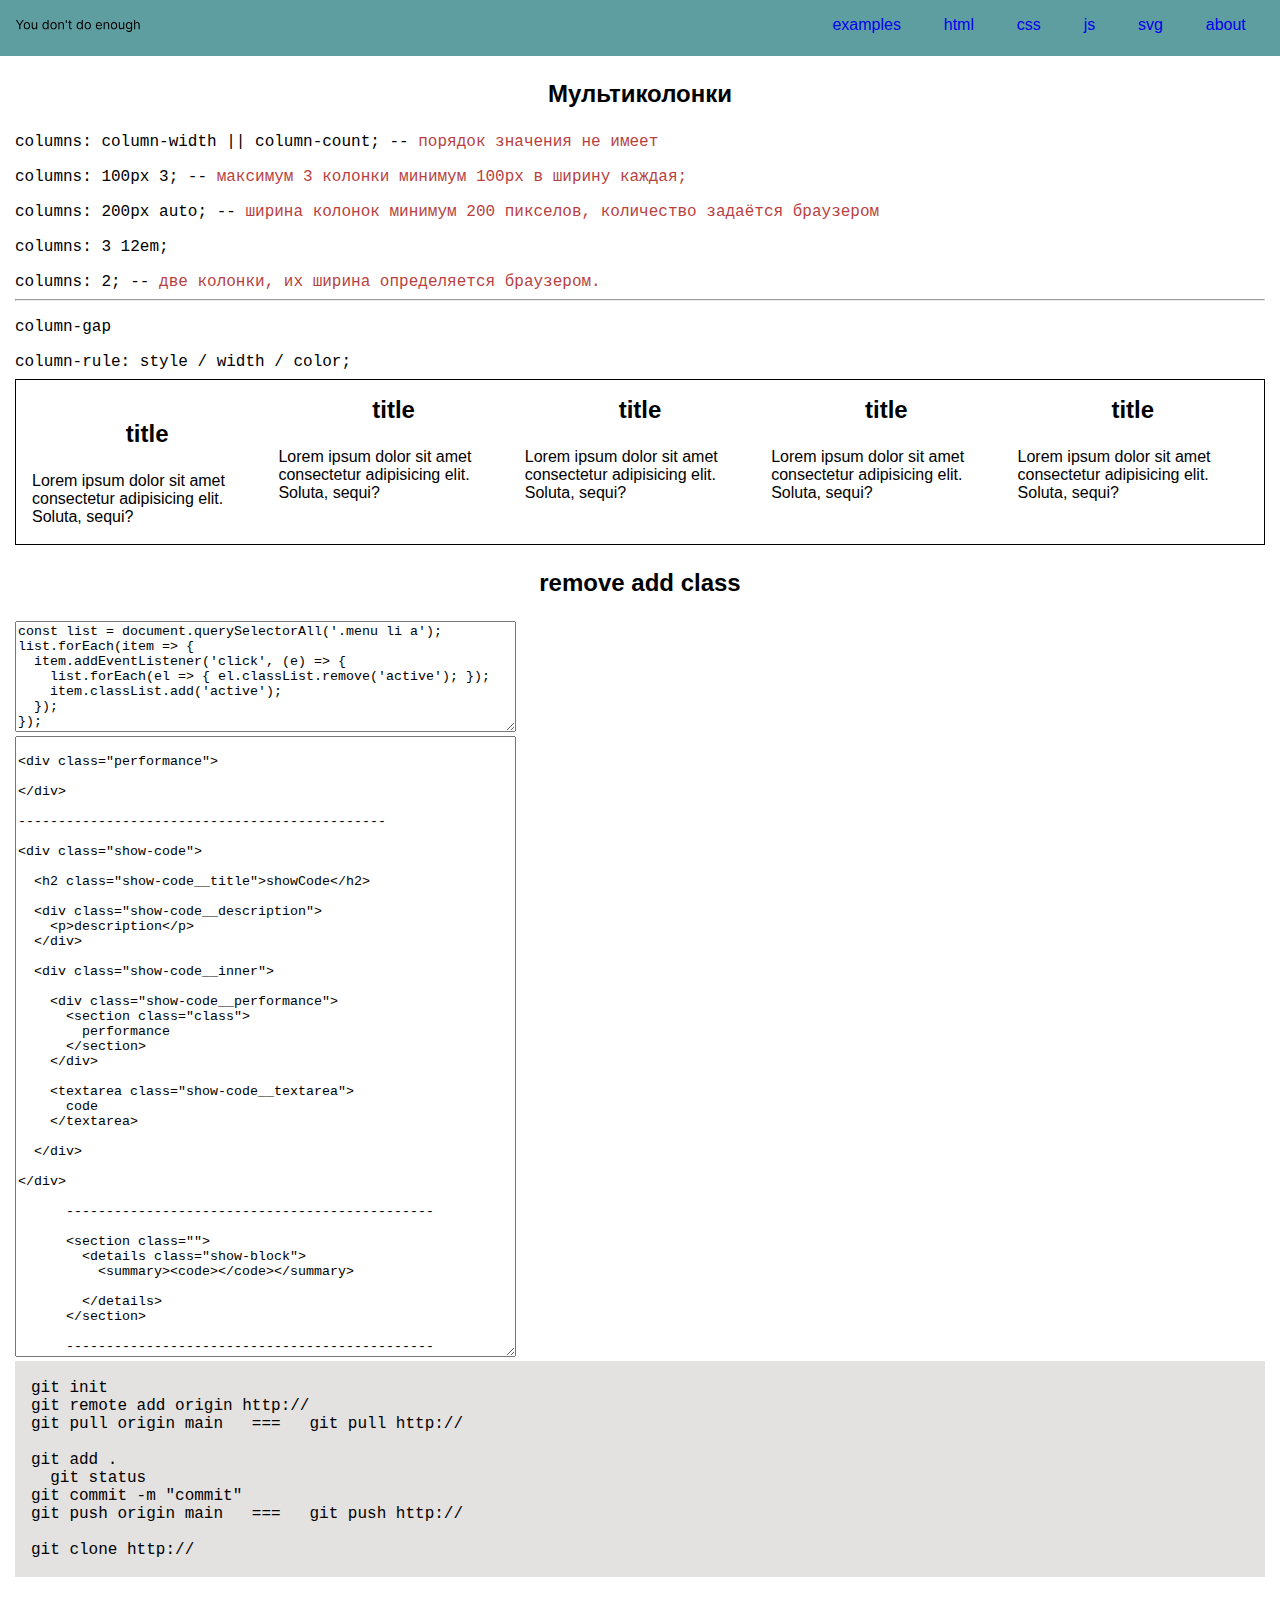
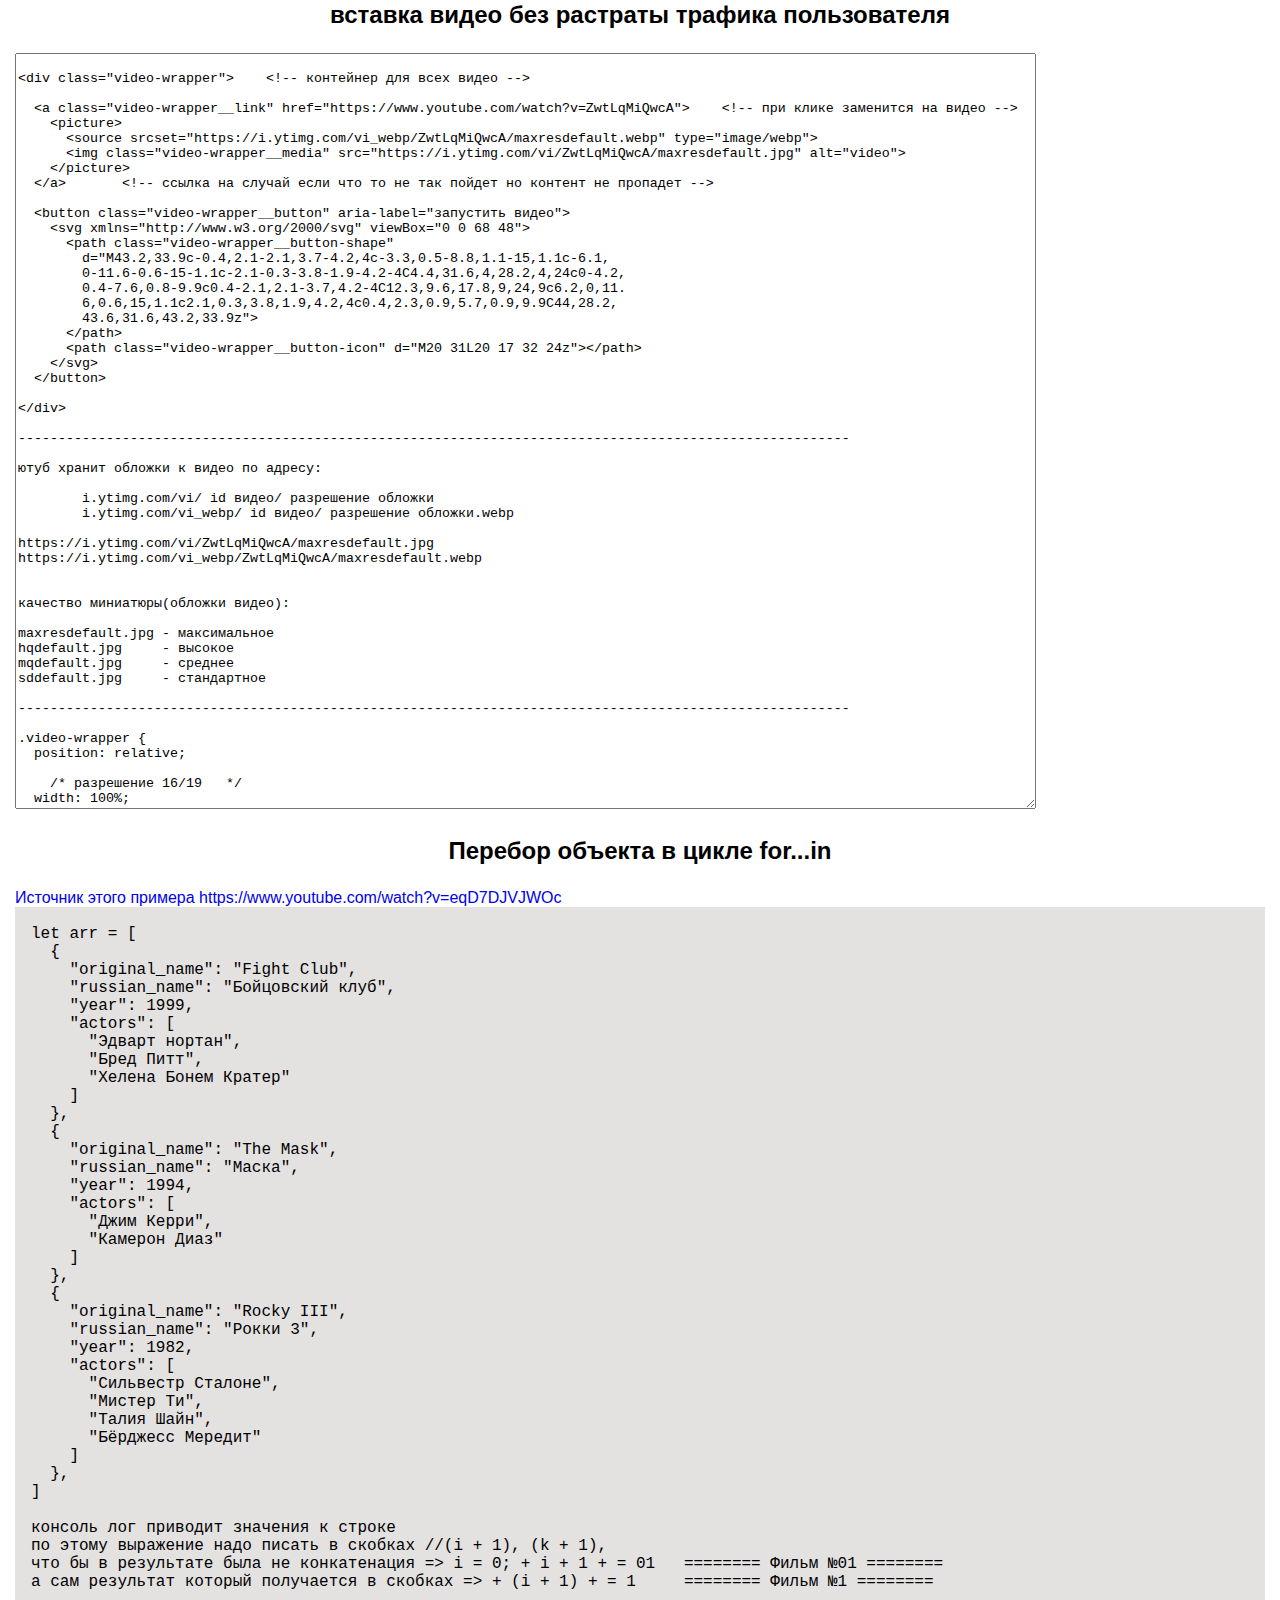
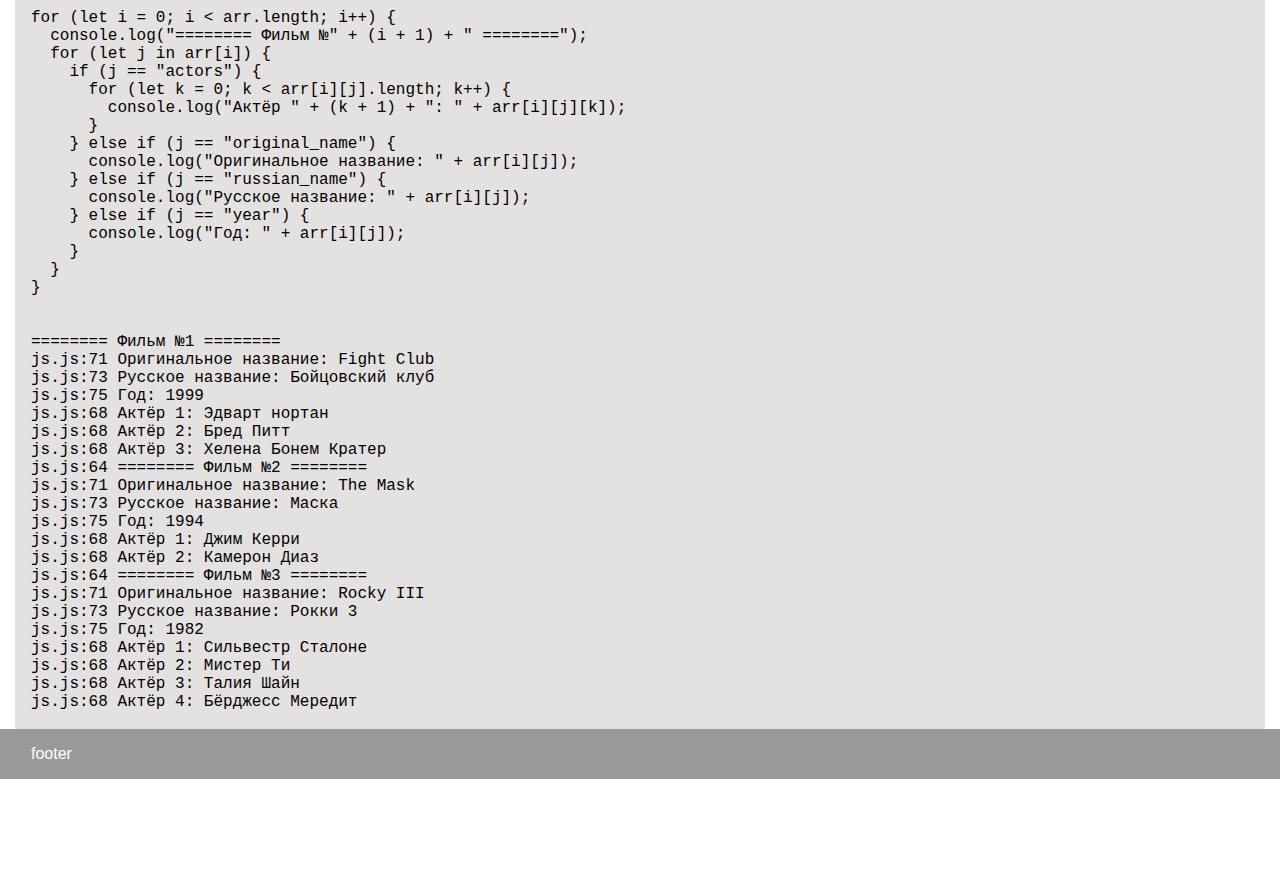
<file: html/examples.html>
<!DOCTYPE html>
<html lang="ru">

<head>
  <meta charset="UTF-8">
  <meta name="viewport" content="width=device-width, initial-scale=1.0">
  <title>examples</title>
  <link rel="stylesheet" href="../style.css">
</head>

<body>
  <div class="wrapper">



    <header class="page--header">
      <div class="container">
        <div class="header__inner">

          <a href="../index.html">
            <svg width="125px" height="20px">
              <use href="../img/sprite.svg#logo"></use>
            </svg>
          </a>

          <ul class="header-list list-reset">
            <li class="item"><a href="examples.html">examples</a></li>
            <li class="item"><a href="html.html">html</a></li>
            <li class="item"><a href="css.html">css</a></li>
            <li class="item"><a href="js.html">js</a></li>
            <li class="item"><a href="svg.html">svg</a></li>
            <li class="item"><a href="about.html">about</a></li>
          </ul>

        </div>
      </div>
    </header>




    <main class="main">
      <div class="container">
        <div class="main__inner">




          <div class="multi-columns">
            <h2>Мультиколонки</h2>

            <p><code>columns: column-width || column-count; -- <span class="color-red">порядок значения не имеет</span></code></p>
            <p>
              <code>columns: 100px 3; -- <span class="color-red">максимум 3 колонки минимум 100px в ширину каждая;</span></code>
            </p>
            <p><code>columns: 200px auto; -- <span class="color-red">ширина колонок минимум 200 пикселов, количество задаётся браузером</span></code></p>
            <p><code>columns: 3 12em;</code></p>
            <p><code>columns: 2; -- <span class="color-red">две колонки, их ширина определяется браузером.</span></code></p>

            <hr>
            <p><code>column-gap</code></p>
            <p><code>column-rule: style / width / color;</code></p>


            <div class="multi-columns__inner">
              <div class="multi-columns__item">
                <h2>title</h2>
                <p>Lorem ipsum dolor sit amet consectetur adipisicing elit. Soluta, sequi?</p>
                <h2>title</h2>
                <p>Lorem ipsum dolor sit amet consectetur adipisicing elit. Soluta, sequi?</p>
                <h2>title</h2>
                <p>Lorem ipsum dolor sit amet consectetur adipisicing elit. Soluta, sequi?</p>
                <h2>title</h2>
                <p>Lorem ipsum dolor sit amet consectetur adipisicing elit. Soluta, sequi?</p>
                <h2>title</h2>
                <p>Lorem ipsum dolor sit amet consectetur adipisicing elit. Soluta, sequi?</p>
              </div>
            </div>


          </div>

          <article>
            <h2>remove add class</h2>
            <textarea cols="60" rows="7">
const list = document.querySelectorAll('.menu li a');
list.forEach(item => {
  item.addEventListener('click', (e) => {
    list.forEach(el => { el.classList.remove('active'); });
    item.classList.add('active');
  });
});
</textarea>
          </article>



          <textarea cols="60" rows="41">

<div class="performance"> 
  
</div>

----------------------------------------------

<div class="show-code">

  <h2 class="show-code__title">showСode</h2>

  <div class="show-code__description">
    <p>description</p>
  </div>

  <div class="show-code__inner">

    <div class="show-code__performance">
      <section class="class">
        performance
      </section>
    </div>

    &lt;textarea class="show-code__textarea"&gt;
      code
    &lt;/textarea&gt;
    
  </div>

</div>

      ----------------------------------------------

      <section class="">
        <details class="show-block">
          <summary><code></code></summary>

        </details>
      </section>

      ----------------------------------------------

      <details class="show-piece">
        <summary><code></code></summary>

      </details>


      ----------------------------------------------

      <section class=" layout">

        <ol class="layout__tab-list list-reset">
          <li class="layout__tab-item is-active"></li>
          <li class="layout__tab-item"></li>
          <li class="layout__tab-item"></li>
        </ol>

        <ul class="layout__content-list list-reset">
          <li class="layout__content-item is-active"></li>
          <li class="layout__content-item"></li>
          <li class="layout__content-item"></li>
        </ul>

      </section>

      </textarea>

          <section class="git-init">
            <pre>
  <code>
git init
git remote add origin http://
git pull origin main   ===   git pull http://

git add . 
  git status 
git commit -m "commit"
git push origin main   ===   git push http://

git clone http://
  </code>
</pre>
          </section>


          <div class="examples-html-media-video-wrapper">

            <a name="examples-html-media-video-wrapper">
              <h2>вставка видео без растраты трафика пользователя</h2>
            </a>

            <textarea name="video" cols="125" rows="50">

<div class="video-wrapper">    <!-- контейнер для всех видео -->

  <a class="video-wrapper__link" href="https://www.youtube.com/watch?v=ZwtLqMiQwcA">    <!-- при клике заменится на видео -->
    <picture>         
      <source srcset="https://i.ytimg.com/vi_webp/ZwtLqMiQwcA/maxresdefault.webp" type="image/webp">
      <img class="video-wrapper__media" src="https://i.ytimg.com/vi/ZwtLqMiQwcA/maxresdefault.jpg" alt="video">
    </picture>
  </a>       <!-- ссылка на случай если что то не так пойдет но контент не пропадет -->

  <button class="video-wrapper__button" aria-label="запустить видео">
    <svg xmlns="http://www.w3.org/2000/svg" viewBox="0 0 68 48">
      <path class="video-wrapper__button-shape"
        d="M43.2,33.9c-0.4,2.1-2.1,3.7-4.2,4c-3.3,0.5-8.8,1.1-15,1.1c-6.1,
        0-11.6-0.6-15-1.1c-2.1-0.3-3.8-1.9-4.2-4C4.4,31.6,4,28.2,4,24c0-4.2,
        0.4-7.6,0.8-9.9c0.4-2.1,2.1-3.7,4.2-4C12.3,9.6,17.8,9,24,9c6.2,0,11.
        6,0.6,15,1.1c2.1,0.3,3.8,1.9,4.2,4c0.4,2.3,0.9,5.7,0.9,9.9C44,28.2,
        43.6,31.6,43.2,33.9z">
      </path>
      <path class="video-wrapper__button-icon" d="M20 31L20 17 32 24z"></path>
    </svg>
  </button>

</div>

--------------------------------------------------------------------------------------------------------

ютуб хранит обложки к видео по адресу:

        i.ytimg.com/vi/ id видео/ разрешение обложки
        i.ytimg.com/vi_webp/ id видео/ разрешение обложки.webp

https://i.ytimg.com/vi/ZwtLqMiQwcA/maxresdefault.jpg
https://i.ytimg.com/vi_webp/ZwtLqMiQwcA/maxresdefault.webp


качество миниатюры(обложки видео):

maxresdefault.jpg - максимальное  
hqdefault.jpg     - высокое 
mqdefault.jpg     - среднее
sddefault.jpg     - стандартное

--------------------------------------------------------------------------------------------------------

.video-wrapper {
  position: relative; 

    /* разрешение 16/19   */
  width: 100%;      
  height: 0;               
  padding-bottom: 56.25%;

  background: #000;
}

.video-wrapper__media {
  position: absolute;
  top: 0;
  left: 0;
  width: 100%;
  height: 100%;
  border: none;
}

.video-wrapper__button {
  position: absolute;
    /* по умолчанию прячем что бы при замене */
    /* картинки на видео кнопка пряталась */
  display: none;  
  border: none;   
  border: none;
  height: 48px;
  width: 68px;
  padding: 0;
  left: 50%;
  top: 50%;
  transform: translate(-50%, -50%);
  background-color: transparent;
  outline: none;
}

.video-wrapper--enabled {
  cursor: pointer;
}

.video-wrapper--enabled .video-wrapper__button {
  display: block;
}

.video-wrapper__button-shape {
  fill: #212121;
  fill-opacity: 0.8;
}

.video-wrapper:hover .video-wrapper__button-shape,
.video-wrapper__button:focus .video-wrapper__button-shape{
  fill: tomato;
  fill-opacity: 1;
}

.video-wrapper__button-icon {
  fill: white;
}

--------------------------------------------------------------------------------------------------------

export function findVideos() {  

let videos = document.querySelectorAll('.video-wrapper');    // находим все видео

  for (let i = 0; i < videos.length; i++) { 
    setupVideo(videos[i]); 
  } 
} 

function setupVideo(video) { 
  let link = video.querySelector('.video-wrapper__link'); 
  let media = video.querySelector('.video-wrapper__media'); 
  let button = video.querySelector('.video-wrapper__button'); 
  let id = parseMediaURL(media); 

  video.addEventListener('click', ()=> {
    let iframe = createIframe(id);
    link.remove(); // при клике после замены удаляется ссылка а вместе с ней и картинка (обложка) и все остальное
    button.remove();
    video.appendChild(iframe);
  });

  link.removeAttribute('href');
  video.classList.add('video-wrapper--enabled');
}

function parseMediaURL(media) {
  let regexp = /https:\/\/i\.ytimg\.com\/vi\/([a-zA-Z0-9_-]+)\/maxresdefault\.jpg/i;
  let url = media.src;
  let match = url.match(regexp);

  return match[1];
}

function createIframe(id) {
  let iframe = document.createElement('iframe');

  iframe.setAttribute('allowfullscreen', '');
  iframe.setAttribute('allow', 'autoplay');
  iframe.setAttribute('src', generateURL(id));
  iframe.classList.add('video-wrapper__media');

  return iframe;
}

function generateURL(id) {
  let query = '?rel=0&showinfo=0&autoplay=1';      // сразу после вставки начнется проигрывание autoplay=1

  return 'https://www.youtube.com/embed/' + id + query;
}



findVideos();
</textarea>

          </div>




          <div class="examples-js-object-for-in">

            <a name="examples-js-object-for-in">
              <h2>Перебор объекта в цикле for...in</h2>
            </a>

            <a href="https://www.youtube.com/watch?v=eqD7DJVJWOc" target="_blank" rel="noopener noreferrer">Источник
              этого
              примера https://www.youtube.com/watch?v=eqD7DJVJWOc</a>

            <pre>
  <code>
let arr = [
  {
    "original_name": "Fight Club",
    "russian_name": "Бойцовский клуб",
    "year": 1999,
    "actors": [
      "Эдварт нортан",
      "Бред Питт",
      "Хелена Бонем Кратер"
    ]
  },
  {
    "original_name": "The Mask",
    "russian_name": "Маска",
    "year": 1994,
    "actors": [
      "Джим Керри",
      "Камерон Диаз"
    ]
  },
  {
    "original_name": "Rocky III",
    "russian_name": "Рокки 3",
    "year": 1982,
    "actors": [
      "Сильвестр Сталоне",
      "Мистер Ти",
      "Талия Шайн",
      "Бёрджесс Мередит"
    ]
  },
]

консоль лог приводит значения к строке
по этому выражение надо писать в скобках //(i + 1), (k + 1), 
что бы в результате была не конкатенация => i = 0; + i + 1 + = 01   ======== Фильм №01 ========
а сам результат который получается в скобках => + (i + 1) + = 1     ======== Фильм №1 ========

for (let i = 0; i < arr.length; i++) {
  console.log("======== Фильм №" + (i + 1) + " ========"); 
  for (let j in arr[i]) {                                 
    if (j == "actors") {                                  
      for (let k = 0; k < arr[i][j].length; k++) {        
        console.log("Актёр " + (k + 1) + ": " + arr[i][j][k]);
      }
    } else if (j == "original_name") {
      console.log("Оригинальное название: " + arr[i][j]);
    } else if (j == "russian_name") {
      console.log("Русское название: " + arr[i][j]);
    } else if (j == "year") {
      console.log("Год: " + arr[i][j]);
    }
  }
}


======== Фильм №1 ========
js.js:71 Оригинальное название: Fight Club
js.js:73 Русское название: Бойцовский клуб
js.js:75 Год: 1999
js.js:68 Актёр 1: Эдварт нортан
js.js:68 Актёр 2: Бред Питт
js.js:68 Актёр 3: Хелена Бонем Кратер
js.js:64 ======== Фильм №2 ========
js.js:71 Оригинальное название: The Mask
js.js:73 Русское название: Маска
js.js:75 Год: 1994
js.js:68 Актёр 1: Джим Керри
js.js:68 Актёр 2: Камерон Диаз
js.js:64 ======== Фильм №3 ========
js.js:71 Оригинальное название: Rocky III
js.js:73 Русское название: Рокки 3
js.js:75 Год: 1982
js.js:68 Актёр 1: Сильвестр Сталоне
js.js:68 Актёр 2: Мистер Ти
js.js:68 Актёр 3: Талия Шайн
js.js:68 Актёр 4: Бёрджесс Мередит
  </code>
</pre>
          </div>







        </div>
      </div>
    </main>






    <footer class="page--footer">
      <div class="container">
        <div class="page--footer__inner">

          footer

        </div>
      </div>
    </footer>


  </div>
  <script src="../js/example.js"></script>
</body>

</html>
</file>
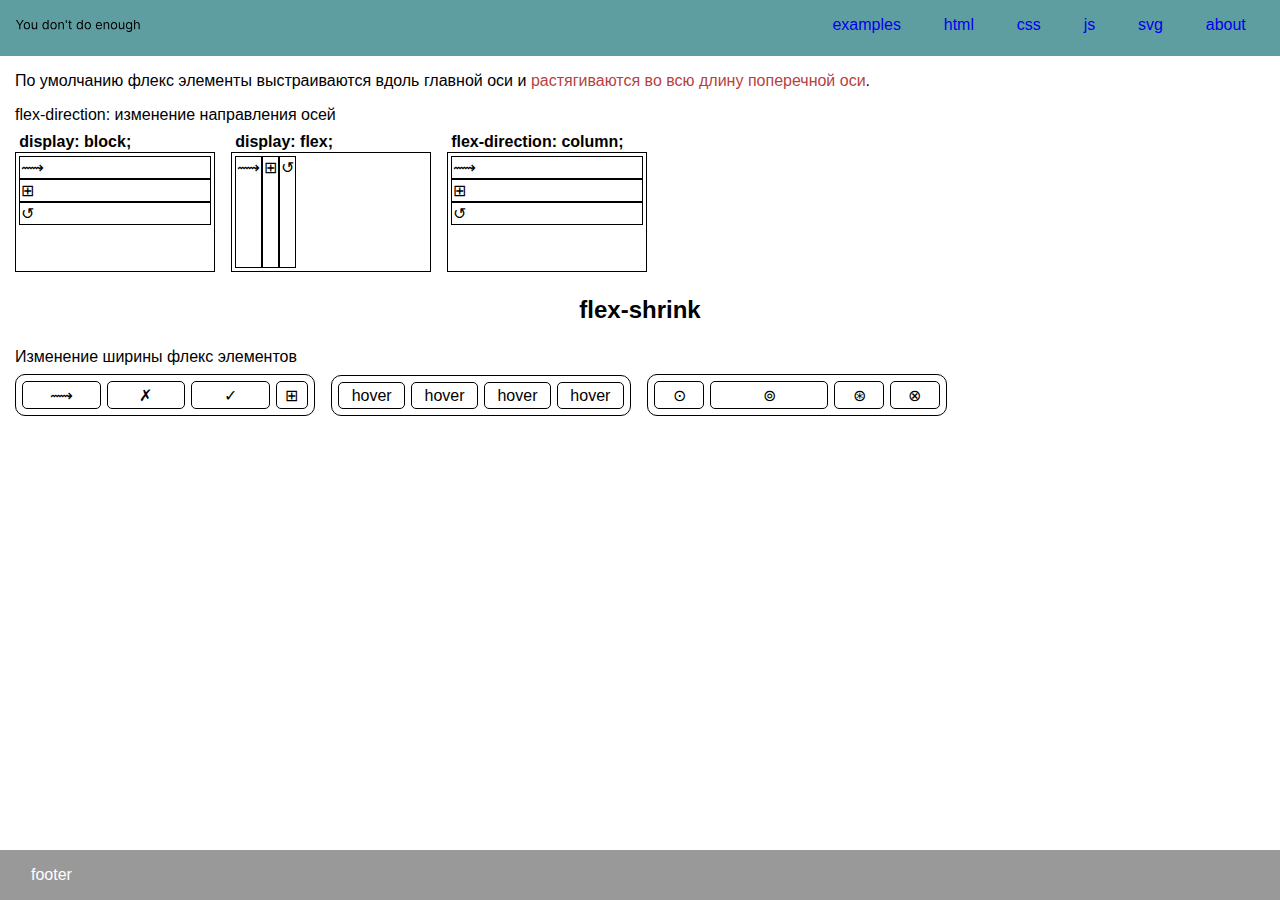
<file: html/flex.html>
<!DOCTYPE html>
<html lang="ru">

<head>
  <meta charset="UTF-8">
  <meta name="viewport" content="width=device-width, initial-scale=1.0">
  <title>about</title>
  <link rel="stylesheet" href="../style.css">
</head>

<body>
  <div class="wrapper">



    <header class="page--header">
      <div class="container">
        <div class="header__inner">

          <a href="../index.html">
            <svg width="125px" height="20px">
              <use href="../img/sprite.svg#logo"></use>
            </svg>
          </a>

          <ul class="header-list list-reset">
            <li class="item"><a href="examples.html">examples</a></li>
            <li class="item"><a href="html.html">html</a></li>
            <li class="item"><a href="css.html">css</a></li>
            <li class="item"><a href="js.html">js</a></li>
            <li class="item"><a href="svg.html">svg</a></li>
            <li class="item"><a href="about.html">about</a></li>
          </ul>

        </div>
      </div>
    </header>




    <main class="main">
      <div class="container">
        <div class="main__inner">

          <section class="flex-layout">
            <p>По умолчанию флекс элементы выстраиваются вдоль главной оси и <span class="color-red">растягиваются во всю длину поперечной оси</span>.
            </p>
            <p>flex-direction: изменение направления осей</p>

            <div class="flex-layout__inner">
              <div class="flex-layout__item">
                <div class="item">&#10239;</div>
                <div class="item">&#8862;</div>
                <div class="item">&#8634;</div>
              </div>

              <div class="flex-layout__item">
                <div class="item">&#10239;</div>
                <div class="item">&#8862;</div>
                <div class="item">&#8634;</div>
              </div>

              <div class="flex-layout__item">
                <div class="item">&#10239;</div>
                <div class="item">&#8862;</div>
                <div class="item">&#8634;</div>
              </div>
            </div>

          </section>



          <h2>flex-shrink</h2>
          <p>Изменение ширины флекс элементов </p>
          <section class="flex-shrink">

            <div class="flex-shrink__item">
              <div class="flex-shrink__box">
                <div class="item">&#10239;</div>
                <div class="item">&#10007;</div>
                <div class="item">&#10003;</div>
                <div class="item">&#8862;</div>
              </div>
            </div>

            <div class="flex-shrink__item">
              <div class="flex-shrink__box">
                <div class="item">hover</div>
                <div class="item">hover</div>
                <div class="item">hover</div>
                <div class="item">hover</div>
              </div>
            </div>


            <div class="flex-shrink__item">
              <div class="flex-shrink__box">
                <div class="item">&#8857;</div>
                <div class="item">&#8858;</div>
                <div class="item">&#8859;</div>
                <div class="item">&#8855;</div>
              </div>
            </div>



          </section>






        </div>
      </div>
    </main>






    <footer class="page--footer">
      <div class="container">
        <div class="page--footer__inner">

          footer

        </div>
      </div>
    </footer>


  </div>
  <script src="../main.js"></script>
</body>

</html>
</file>
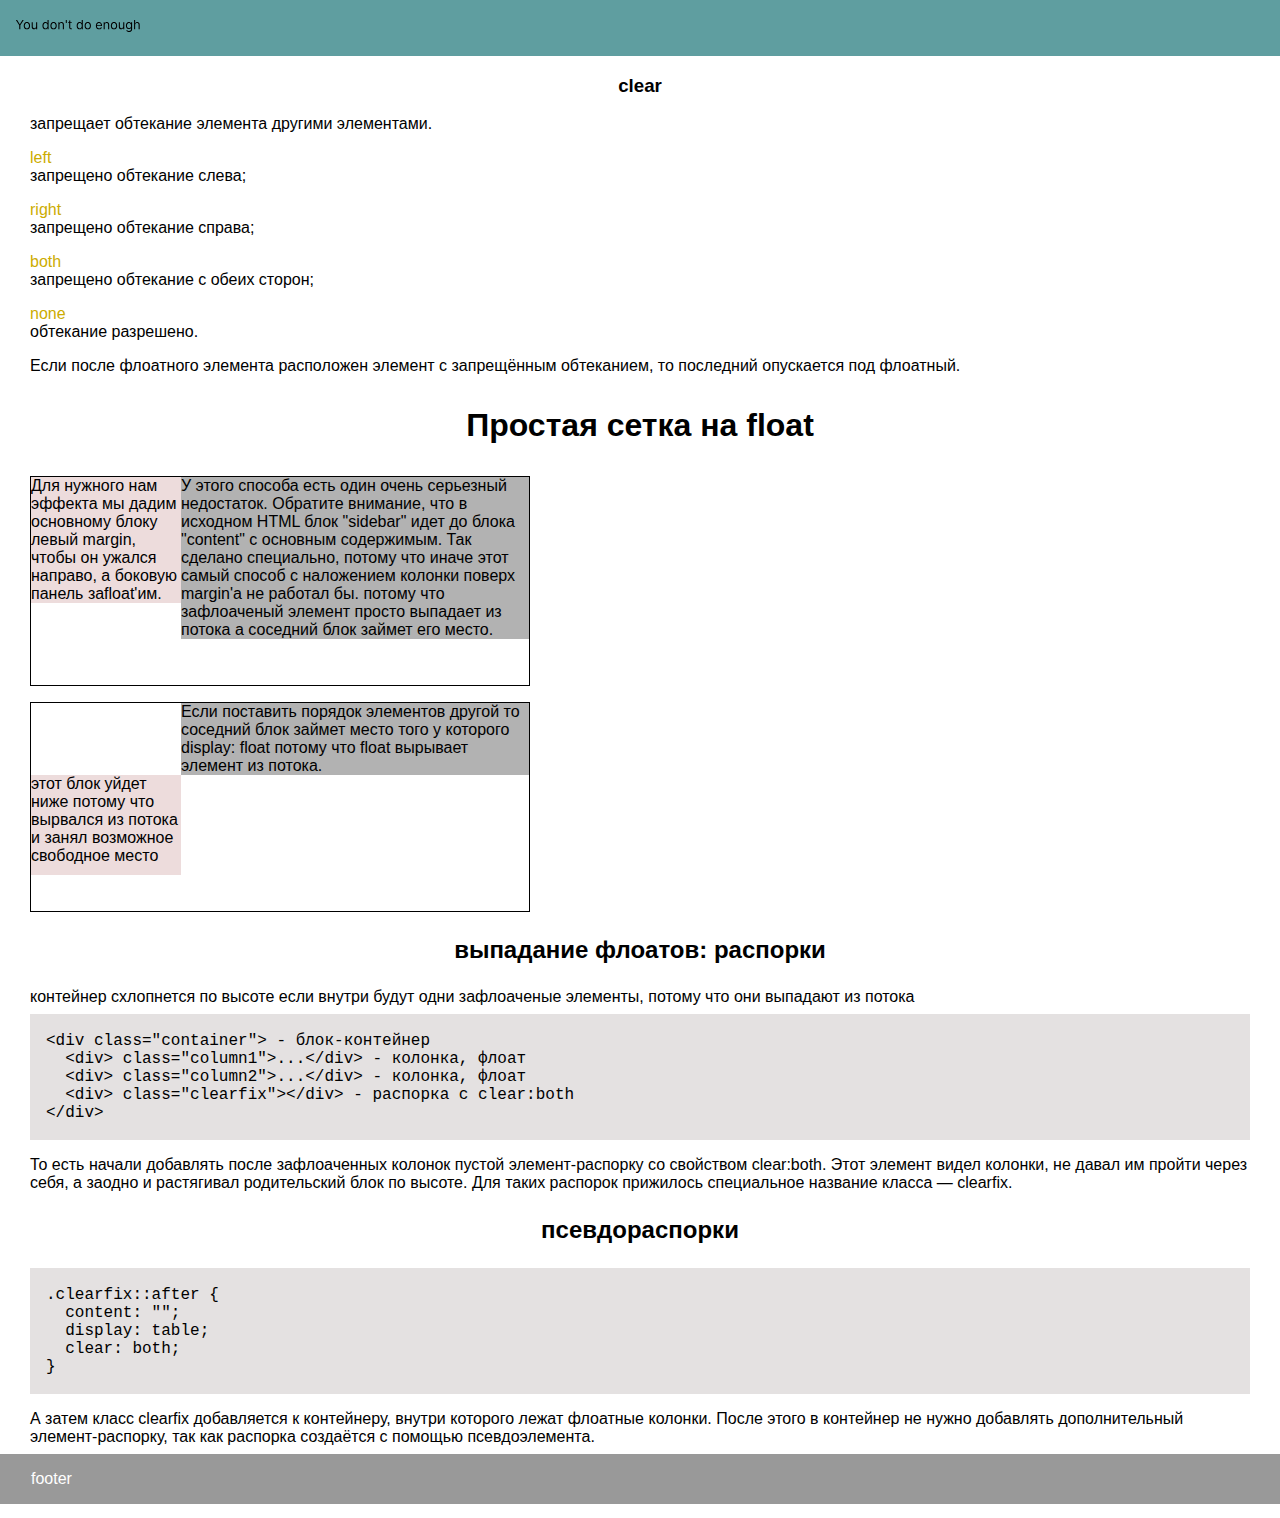
<file: html/float.html>
<!DOCTYPE html>
<html lang="ru">

<head>
  <meta charset="UTF-8">
  <meta name="viewport" content="width=device-width, initial-scale=1.0">
  <title>float</title>
  <link rel="stylesheet" href="../style.css">
</head>

<body>
  <div class="wrapper">



    <header class="page--header">
      <div class="container">
        <div class="header__inner">

          <a href="../index.html">
            <svg width="125px" height="20px">
              <use href="../img/sprite.svg#logo"></use>
            </svg>
          </a>



        </div>
      </div>
    </header>




    <main class="main">
      <div class="container">
        <div class="main__inner">

          <section class="float">
            <div class="container">

              <article>
                <h3>clear</h3>
                <p>запрещает обтекание элемента другими элементами.</p>

                <dl>
                  <dt class="color-yellow">left</dt>
                  <dl>запрещено обтекание слева;</dl>
                </dl>
                <dl>
                  <dt class="color-yellow">right</dt>
                  <dl>запрещено обтекание справа;</dl>
                </dl>
                <dl>
                  <dt class="color-yellow">both</dt>
                  <dl>запрещено обтекание с обеих сторон;</dl>
                </dl>
                <dl>
                  <dt class="color-yellow">none</dt>
                  <dl>обтекание разрешено.</dl>
                </dl>
                <p>Если после флоатного элемента расположен элемент с запрещённым обтеканием, то последний опускается
                  под
                  флоатный.</p>
              </article>


              <h1>Простая сетка на float</h1>


              <section class="float__item ">
                <div class="item">
                  <div class="sitebar">Для нужного нам эффекта мы дадим основному блоку левый margin, чтобы он ужался
                    направо,
                    а боковую панель заfloat'им.</div>
                  <div class="content">У этого способа есть один очень серьезный недостаток. Обратите внимание, что в
                    исходном
                    HTML блок "sidebar" идет до
                    блока "content" с основным содержимым. Так сделано специально, потому что
                    иначе этот самый способ с наложением колонки поверх margin'а не работал бы. потому что зафлоаченый
                    элемент
                    просто выпадает из потока а соседний блок займет его место.</div>
                </div>

                <div class="item">
                  <div class="content">Если поставить порядок элементов другой то соседний блок займет место того у
                    которого
                    display:
                    float потому что float вырывает элемент из потока.</div>
                  <div class="sitebar">этот блок уйдет ниже потому что вырвался из потока и занял возможное свободное
                    место
                  </div>
                </div>
              </section>

              <section class="clearfix">
                <h2>выпадание флоатов: распорки</h2>
                <p>контейнер схлопнется по высоте если внутри будут одни зафлоаченые элементы, потому что они выпадают
                  из
                  потока</p>
                <pre>
  <code>
&lt;div class="container"&gt; - блок-контейнер
  &lt;div&gt; class="column1"&gt;...&lt;/div&gt; - колонка, флоат
  &lt;div&gt; class="column2"&gt;...&lt;/div&gt; - колонка, флоат
  &lt;div&gt; class="clearfix"&gt;&lt;/div&gt; - распорка с clear:both
&lt;/div&gt;
  </code>
</pre>
                <p>То есть начали добавлять после зафлоаченных колонок пустой элемент-распорку со свойством clear:both.
                  Этот
                  элемент видел колонки, не давал им пройти через себя, а заодно и растягивал родительский блок по
                  высоте.
                  Для
                  таких распорок прижилось специальное название класса — clearfix.</p>

                <h2>псевдораспорки</h2>
                <pre>
  <code>
.clearfix::after {
  content: "";
  display: table;
  clear: both;
}
  </code>
</pre>
                <p>А затем класс clearfix добавляется к контейнеру, внутри которого лежат флоатные колонки. После этого
                  в
                  контейнер не нужно добавлять дополнительный элемент-распорку, так как распорка создаётся с помощью
                  псевдоэлемента.</p>

              </section>




            </div>
          </section>

        </div>
      </div>
    </main>






    <footer class="page--footer">
      <div class="container">
        <div class="page--footer__inner">

          footer

        </div>
      </div>
    </footer>


  </div>
  <script src="../main.js"></script>
</body>

</html>
</file>
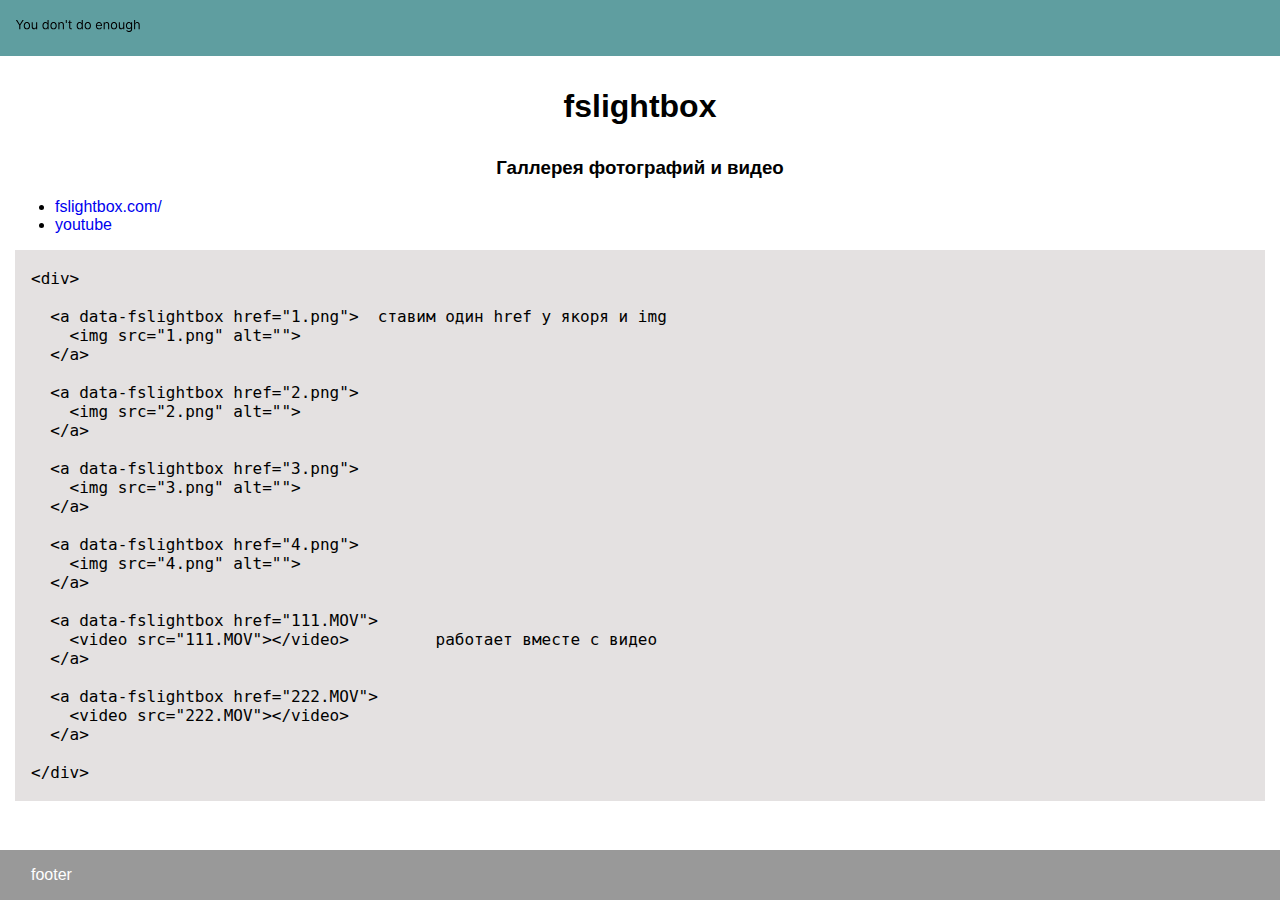
<file: html/fslightbox.html>
<!DOCTYPE html>
<html lang="ru">

<head>
  <meta charset="UTF-8">
  <meta name="viewport" content="width=device-width, initial-scale=1.0">
  <title>fslightbox</title>
  <link rel="stylesheet" href="../style.css">
</head>

<body>
  <div class="wrapper">



    <header class="page--header">
      <div class="container">
        <div class="header__inner">

          <a href="../index.html">
            <svg width="125px" height="20px">
              <use href="../img/sprite.svg#logo"></use>
            </svg>
          </a>



        </div>
      </div>
    </header>




    <main class="main">
      <div class="container">
        <div class="main__inner">

          <section class="fslightbox">
            <hgroup>
              <h1>fslightbox</h1>
              <h3>Галлерея фотографий и видео</h3>
            </hgroup>


            <ul>
              <li>
                <a href="https://fslightbox.com/" target="_blank" rel="noopener noreferrer">fslightbox.com/</a>
              </li>
              <li>
                <a href="https://www.youtube.com/watch?v=QajyOqPeZw8" target="_blank"
                  rel="noopener noreferrer">youtube</a>
              </li>
            </ul>
            <pre>
  <code>
&lt;div&gt;

  &lt;a data-fslightbox href="1.png"&gt;  ставим один href у якоря и img
    &lt;img src="1.png" alt=""&gt;
  &lt;/a&gt;

  &lt;a data-fslightbox href="2.png"&gt;
    &lt;img src="2.png" alt=""&gt;
  &lt;/a&gt;

  &lt;a data-fslightbox href="3.png"&gt;
    &lt;img src="3.png" alt=""&gt;
  &lt;/a&gt;

  &lt;a data-fslightbox href="4.png"&gt;
    &lt;img src="4.png" alt=""&gt;
  &lt;/a&gt;
 
  &lt;a data-fslightbox href="111.MOV"&gt;           
    &lt;video src="111.MOV"&gt;&lt;/video&gt;         работает вместе с видео
  &lt;/a&gt;

  &lt;a data-fslightbox href="222.MOV"&gt;
    &lt;video src="222.MOV"&gt;&lt;/video&gt;
  &lt;/a&gt;

&lt;/div&gt;
  </code>
</pre>
          </section>

        </div>
      </div>
    </main>






    <footer class="page--footer">
      <div class="container">
        <div class="page--footer__inner">

          footer

        </div>
      </div>
    </footer>


  </div>
  <script src="../main.js"></script>
</body>

</html>
</file>
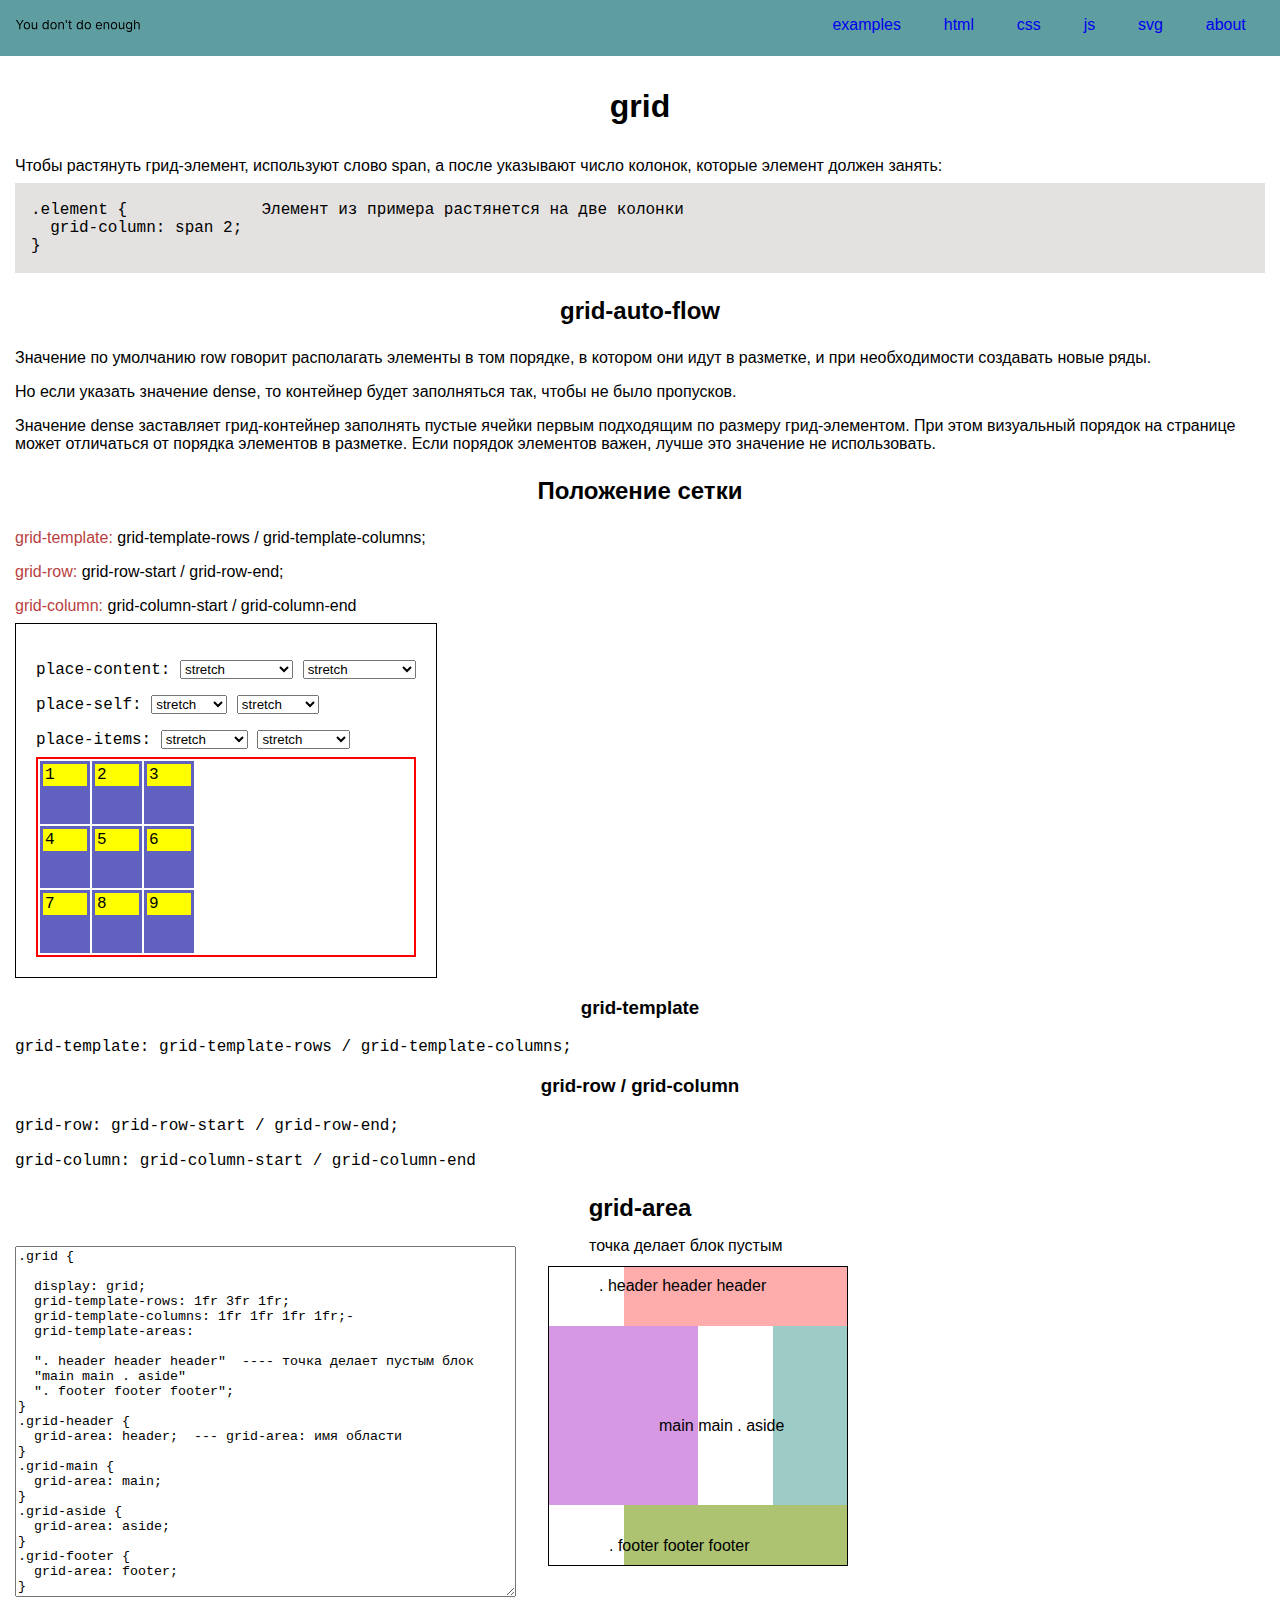
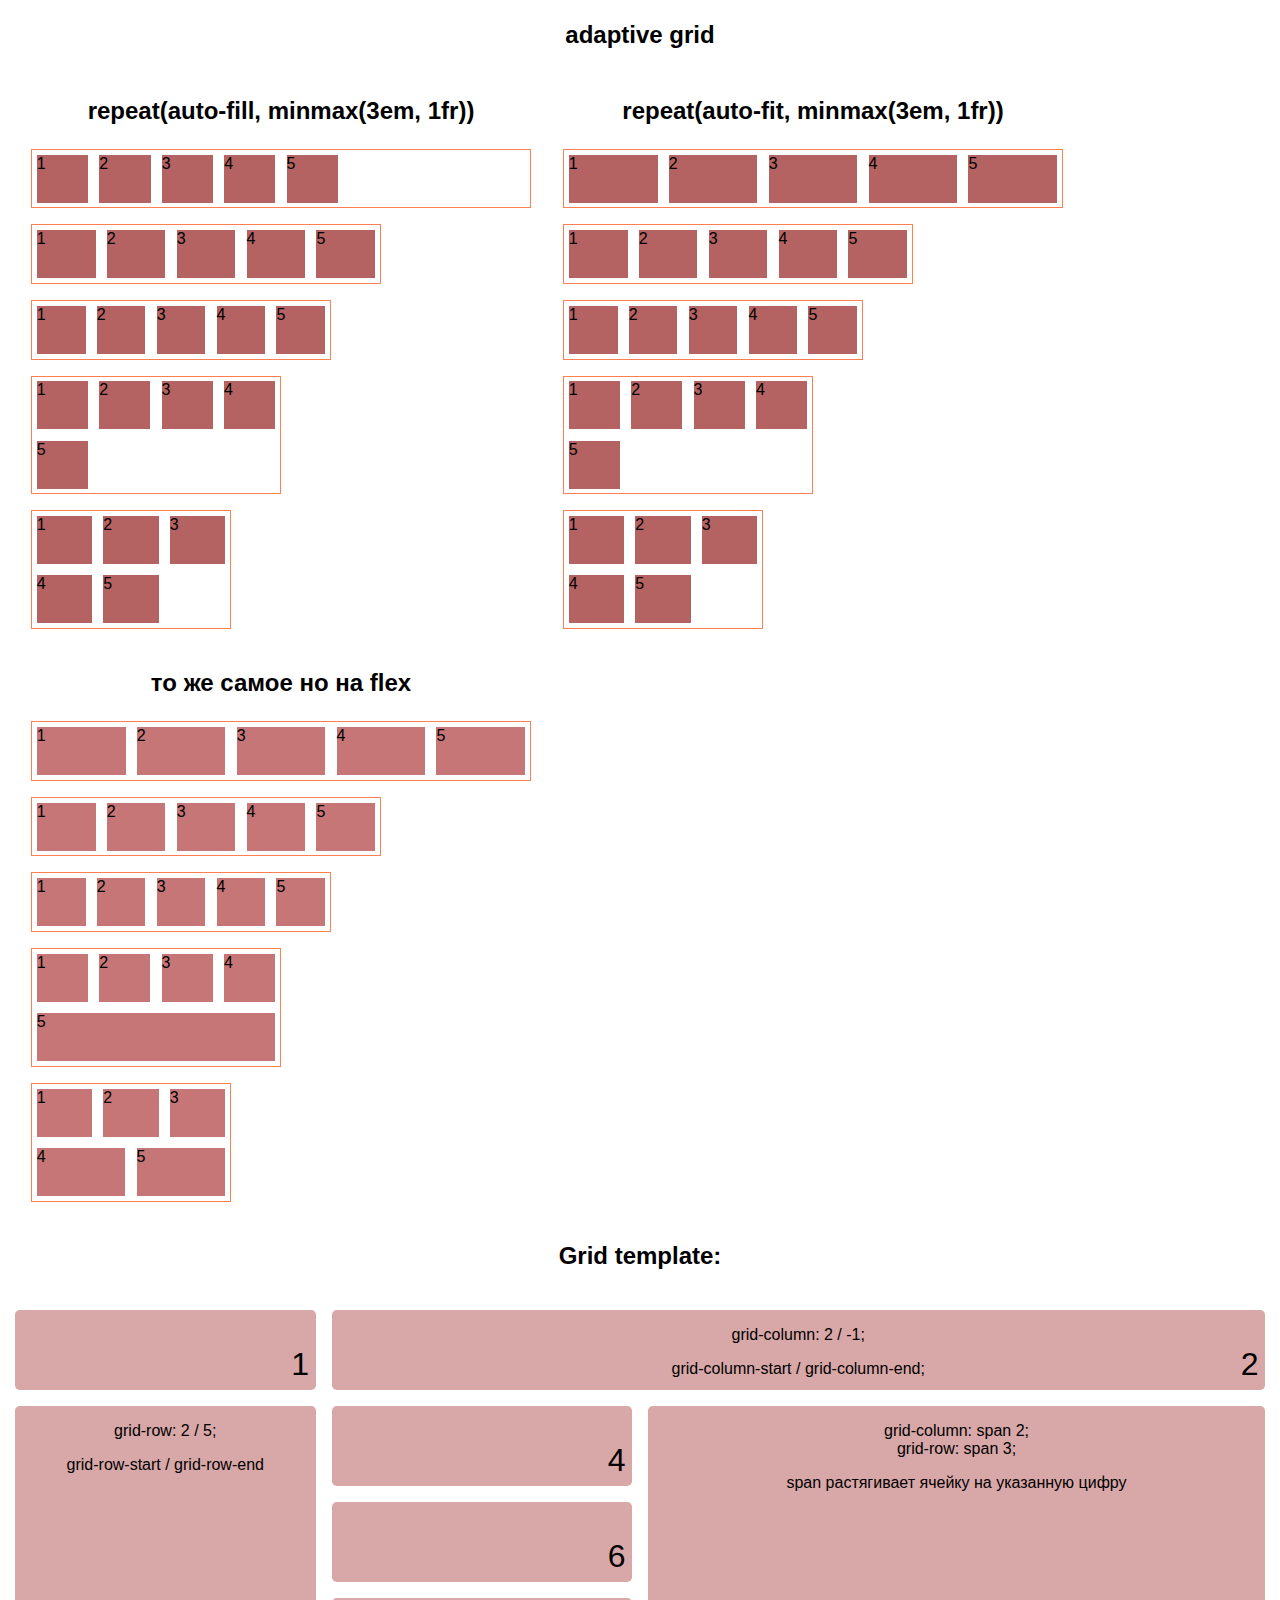
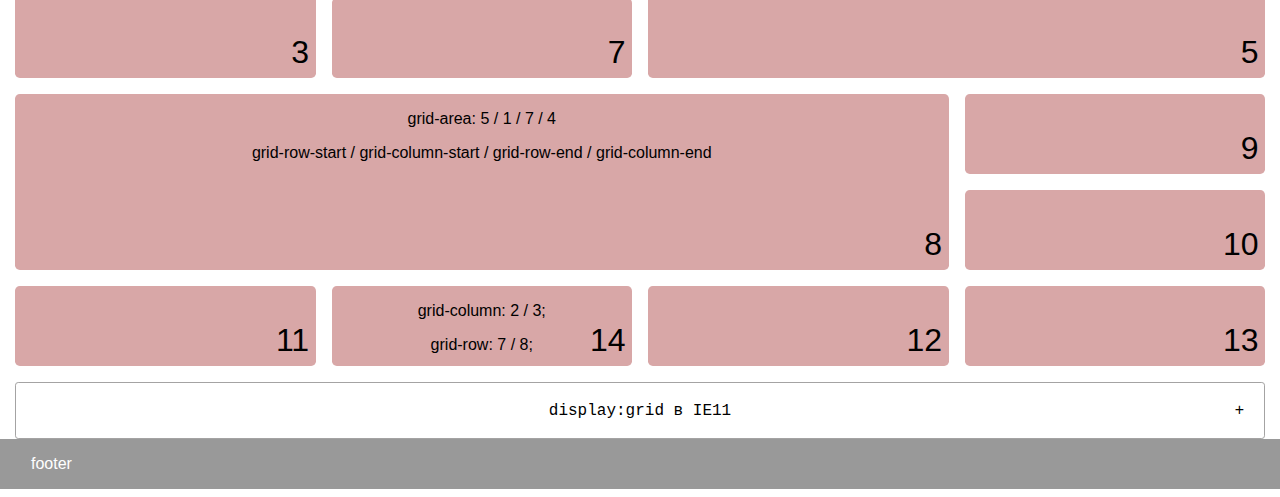
<file: html/grid.html>
<!DOCTYPE html>
<html lang="ru">

<head>
  <meta charset="UTF-8">
  <meta name="viewport" content="width=device-width, initial-scale=1.0">
  <title>grid</title>
  <link rel="stylesheet" href="../style.css">
</head>

<body>
  <div class="wrapper">



    <header class="page--header">
      <div class="container">
        <div class="header__inner">

          <a href="../index.html">
            <svg width="125px" height="20px">
              <use href="../img/sprite.svg#logo"></use>
            </svg>
          </a>

          <ul class="header-list list-reset">
            <li class="item"><a href="examples.html">examples</a></li>
            <li class="item"><a href="html.html">html</a></li>
            <li class="item"><a href="css.html">css</a></li>
            <li class="item"><a href="js.html">js</a></li>
            <li class="item"><a href="svg.html">svg</a></li>
            <li class="item"><a href="about.html">about</a></li>
          </ul>

        </div>
      </div>
    </header>




    <main class="main">
      <div class="container">
        <div class="main__inner">

          <section class="grid">


            <h1>grid</h1>
            <p>Чтобы растянуть грид-элемент, используют слово span, а после указывают число колонок, которые элемент
              должен занять:</p>
            <pre>
  <code>
.element {              Элемент из примера растянется на две колонки
  grid-column: span 2;  
}  
  </code>
</pre>

            <article>
              <h2>grid-auto-flow</h2>
              <p>Значение по умолчанию row говорит располагать элементы в том порядке, в котором они идут в
                разметке, и
                при необходимости
                создавать новые ряды.</p>
              <p>Но если указать значение dense, то контейнер будет заполняться так, чтобы не было пропусков.</p>
              <p>Значение dense заставляет грид-контейнер заполнять пустые ячейки первым подходящим по размеру
                грид-элементом. При этом
                визуальный порядок на странице может отличаться от порядка элементов в разметке. Если порядок
                элементов важен, лучше это
                значение не использовать.</p>
            </article>

            <h2>Положение сетки</h2>
            <p><span class="color-red">grid-template: </span>grid-template-rows / grid-template-columns;</p>
            <p><span class="color-red">grid-row: </span>grid-row-start / grid-row-end;</p>
            <p><span class="color-red">grid-column: </span>grid-column-start / grid-column-end</p>

            <section class="grid__position">


              <div class="grid-example grid-example-common">

                <div class="place-content">
                  <p>place-content:
                    <select class="select-align-content">
                      <option disabled>align-content</option>
                      <option value="stretch">stretch</option>
                      <option value="start">start</option>
                      <option value="end">end</option>
                      <option value="center">center</option>
                      <option value="space-between">space-between</option>
                      <option value="space-around">space-around</option>
                      <option value="space-evenly">space-evenly</option>
                    </select>
                    <select class="select-justify-content">
                      <option disabled>justify-content</option>
                      <option value="stretch">stretch</option>
                      <option value="start">start</option>
                      <option value="end">end</option>
                      <option value="center">center</option>
                      <option value="space-between">space-between</option>
                      <option value="space-around">space-around</option>
                      <option value="space-evenly">space-evenly</option>
                    </select>
                  </p>
                </div>
                <div class="place-self">
                  <p>place-self:
                    <select class="select-align-self">
                      <option disabled>align-self</option>
                      <option value="stretch">stretch</option>
                      <option value="start">start</option>
                      <option value="end">end</option>
                      <option value="center">center</option>
                    </select>
                    <select class="select-justify-self">
                      <option disabled>justify-self</option>
                      <option value="stretch">stretch</option>
                      <option value="start">start</option>
                      <option value="end">end</option>
                      <option value="center">center</option>
                    </select>
                  </p>
                </div>
                <div class="place-items">
                  <p>place-items:
                    <select class="select-align-items">
                      <option disabled>align-items</option>
                      <option value="stretch">stretch</option>
                      <option value="start">start</option>
                      <option value="end">end</option>
                      <option value="center">center</option>
                    </select>
                    <select class="select-justify-items">
                      <option disabled>justify-items</option>
                      <option value="stretch">stretch</option>
                      <option value="start">start</option>
                      <option value="end">end</option>
                      <option value="center">center</option>
                    </select>
                  </p>
                </div>


                <div class="grid-example__inner">
                  <div class="item">
                    <div>1</div>
                  </div>
                  <div class="item">
                    <div>2</div>
                  </div>
                  <div class="item">
                    <div>3</div>
                  </div>
                  <div class="item">
                    <div>4</div>
                  </div>
                  <div class="item">
                    <div>5</div>
                  </div>
                  <div class="item">
                    <div>6</div>
                  </div>
                  <div class="item">
                    <div>7</div>
                  </div>
                  <div class="item">
                    <div>8</div>
                  </div>
                  <div class="item">
                    <div>9</div>
                  </div>
                </div>
              </div>



              <h3>grid-template</h3>
              <p><code>grid-template: grid-template-rows / grid-template-columns;</code></p>

              <h3>grid-row / grid-column</h3>
              <p><code>grid-row: grid-row-start / grid-row-end;</code></p>
              <p><code>grid-column: grid-column-start / grid-column-end</code></p>

            </section>


            <div class="grid__item grid-area">
              <h2>grid-area</h2>



              <div class="grid-area__inner">

                <textarea cols="60" rows="23">
.grid {

  display: grid;
  grid-template-rows: 1fr 3fr 1fr;
  grid-template-columns: 1fr 1fr 1fr 1fr;-
  grid-template-areas:

  ". header header header"  ---- точка делает пустым блок
  "main main . aside"
  ". footer footer footer";
}
.grid-header {
  grid-area: header;  --- grid-area: имя области
}
.grid-main {
  grid-area: main;
}
.grid-aside {
  grid-area: aside;
}
.grid-footer {
  grid-area: footer;
}
</textarea>

                <div class="grid">
                  <div class="grid-header"></div>
                  <div class="grid-main"></div>
                  <div class="grid-aside"></div>
                  <div class="grid-footer"></div>
                </div>


              </div>

            </div>


            <h2>adaptive grid</h2>

            <div class="grid__item grid-adaptive">


              <div class="grid-adaptive__item">

                <h2>repeat(auto-fill, minmax(3em, 1fr))</h2>
                <div class="grid-adaptive__item-inner">

                  <div class="auto-fill">
                    <div class="item">1</div>
                    <div class="item">2</div>
                    <div class="item">3</div>
                    <div class="item">4</div>
                    <div class="item">5</div>
                  </div>
                  <div class="auto-fill">
                    <div class="item">1</div>
                    <div class="item">2</div>
                    <div class="item">3</div>
                    <div class="item">4</div>
                    <div class="item">5</div>
                  </div>
                  <div class="auto-fill">
                    <div class="item">1</div>
                    <div class="item">2</div>
                    <div class="item">3</div>
                    <div class="item">4</div>
                    <div class="item">5</div>
                  </div>
                  <div class="auto-fill">
                    <div class="item">1</div>
                    <div class="item">2</div>
                    <div class="item">3</div>
                    <div class="item">4</div>
                    <div class="item">5</div>
                  </div>
                  <div class="auto-fill">
                    <div class="item">1</div>
                    <div class="item">2</div>
                    <div class="item">3</div>
                    <div class="item">4</div>
                    <div class="item">5</div>
                  </div>
                </div>
              </div>

              <div class="grid-adaptive__item">
                <h2>repeat(auto-fit, minmax(3em, 1fr))</h2>
                <div class="grid-adaptive__item-inner">
                  <div class="auto-fit">
                    <div class="item">1</div>
                    <div class="item">2</div>
                    <div class="item">3</div>
                    <div class="item">4</div>
                    <div class="item">5</div>
                  </div>
                  <div class="auto-fit">
                    <div class="item">1</div>
                    <div class="item">2</div>
                    <div class="item">3</div>
                    <div class="item">4</div>
                    <div class="item">5</div>
                  </div>
                  <div class="auto-fit">
                    <div class="item">1</div>
                    <div class="item">2</div>
                    <div class="item">3</div>
                    <div class="item">4</div>
                    <div class="item">5</div>
                  </div>
                  <div class="auto-fit">
                    <div class="item">1</div>
                    <div class="item">2</div>
                    <div class="item">3</div>
                    <div class="item">4</div>
                    <div class="item">5</div>
                  </div>
                  <div class="auto-fit">
                    <div class="item">1</div>
                    <div class="item">2</div>
                    <div class="item">3</div>
                    <div class="item">4</div>
                    <div class="item">5</div>
                  </div>
                </div>
              </div>

              <div class="grid-adaptive__item">
                <h2>то же самое но на flex</h2>
                <div class="grid-adaptive__item-inner">
                  <div class="flex">
                    <div class="item">1</div>
                    <div class="item">2</div>
                    <div class="item">3</div>
                    <div class="item">4</div>
                    <div class="item">5</div>
                  </div>
                  <div class="flex">
                    <div class="item">1</div>
                    <div class="item">2</div>
                    <div class="item">3</div>
                    <div class="item">4</div>
                    <div class="item">5</div>
                  </div>
                  <div class="flex">
                    <div class="item">1</div>
                    <div class="item">2</div>
                    <div class="item">3</div>
                    <div class="item">4</div>
                    <div class="item">5</div>
                  </div>
                  <div class="flex">
                    <div class="item">1</div>
                    <div class="item">2</div>
                    <div class="item">3</div>
                    <div class="item">4</div>
                    <div class="item">5</div>
                  </div>
                  <div class="flex">
                    <div class="item">1</div>
                    <div class="item">2</div>
                    <div class="item">3</div>
                    <div class="item">4</div>
                    <div class="item">5</div>
                  </div>
                </div>
              </div>

            </div>

            <section class="grid-template">
              <h2 class="grid-template__title subtitle">Grid template:</h2>
              <div class="grid-template__inner">

                <div class="grid-template__item"><span>1</span></div>
                <div class="grid-template__item">
                  <span>2</span>
                  <p>grid-column: 2 / -1;</p>
                  <p>grid-column-start / grid-column-end;</p>
                </div>
                <div class="grid-template__item">
                  <span>3</span>
                  <p>grid-row: 2 / 5;</p>
                  <p>grid-row-start / grid-row-end</p>
                </div>
                <div class="grid-template__item"><span>4</span></div>
                <div class="grid-template__item">
                  <span>5</span>
                  <p>grid-column: span 2;<br>
                    grid-row: span 3;</p>
                  <p>span растягивает ячейку на указанную цифру</p>
                </div>
                <div class="grid-template__item"><span>6</span></div>
                <div class="grid-template__item"><span>7</span></div>
                <div class="grid-template__item">
                  <span>8</span>
                  <p>grid-area: 5 / 1 / 7 / 4</p>
                  <p>grid-row-start / grid-column-start / grid-row-end / grid-column-end</p>
                </div>
                <div class="grid-template__item"><span>9</span></div>
                <div class="grid-template__item"><span>10</span></div>
                <div class="grid-template__item"><span>11</span></div>
                <div class="grid-template__item"><span>12</span></div>
                <div class="grid-template__item"><span>13</span></div>
                <div class="grid-template__item"><span>14</span>
                  <p>grid-column: 2 / 3;</p>
                  <p>grid-row: 7 / 8;</p>
                </div>

              </div>
            </section>

            <section class="grid-inside-ie">
              <details class="show-block">
                <summary><code>display:grid в IE11</code></summary>

                <h3 class="">display:grid в IE11</h3>

                <p>Памятка по особенностям использования display: grid в IE11 на простом
                  примере. IE11 вполне сносно работает с grid, если
                  учесть его специфику. Про сам grid я рассказывать не буду, в сети полно исчерпывающих руководств,
                  здесь же хочу
                  заострить внимание именно на отличиях его реализации в IE11, потому что это единственное известное
                  мне
                  свойство, которое
                  не корректируется автоматически использованием autoprefixer.</p>

                <figure>
                  <figcaption>Допустим, мы хотим сверстать вот такой шаблон:</figcaption>
                  <img src="../img/grid-inside-ie.png" alt="">
                </figure>

                <p>Для начала опишем словами макет. Это таблица из трех колонок и четырех
                  строк с отступами между ячейками. Ячейка 4 занимает две колонки, ячейка 5 занимает три строки.</p>

                <p>Блочная модель выглядит так:</p>


                <pre>
                  <code>
&lsaquo;div id="container"&rsaquo;
                    
  &lsaquo;div class="cell"&rsaquo;1&lsaquo;/div&rsaquo;
  &lsaquo;div class="cell"&rsaquo;2&lsaquo;/div&rsaquo;
  &lsaquo;div class="cell"&rsaquo;3&lsaquo;/div&rsaquo;
                    
  &lsaquo;div class="cell col-span"&rsaquo;4&lsaquo;/div&rsaquo;
  &lsaquo;div class="cell row-span"&rsaquo;5&lsaquo;/div&rsaquo;
                    
  &lsaquo;div class="cell"&rsaquo;6&lsaquo;/div&rsaquo;
  &lsaquo;div class="cell"&rsaquo;7&lsaquo;/div&rsaquo;
  &lsaquo;div class="cell"&rsaquo;8&lsaquo;/div&rsaquo;
  &lsaquo;div class="cell"&rsaquo;9&lsaquo;/div&rsaquo;
                    
&lsaquo;/div&rsaquo;
                  </code>
        </pre>


                <p>Теперь пишем стили для современных браузеров:</p>

                <pre>
  <code>
#container {
  display: grid;                       
  grid-template-columns: 1fr 1fr 1fr;
  grid-template-rows: 1fr 1fr 1fr 1fr;
  grid-gap: 1em;
}
                        
.col-span {
  grid-column-start: 1;
  grid-column-end: span 2;
  grid-row-start: 2;
}
                        
.row-span {
  grid-row-start: 2;
  grid-row-end: span 3;
}
                      </code>
</pre>


                <p>Здесь все логично. Для содержащего контейнера наша сетка описывается указанием количества колонок,
                  количества строк и
                  отступов меджу ними. Описывать простые ячейки нет необходимости, браузер сам расставит их по местам.
                  Опиисания требуют
                  только особенные, занимающие несколько мест. Для ячейки, объединяющей несколько столбцов, указываем
                  столбец начала и
                  столбец конца с ключевым словом span. Аналогично для строк.

                  С ИЕ все сложнее. ИЕ поддерживает старую спецификацию grid, в которой отступы считались за отдельную
                  колонку. Поэтому
                  свойства для отступов grid-gap не существует, отступы нужно указывать в описании сетки. Из этого
                  следует, что у нас
                  изменяется нумерация колонок и столбцов.

                  Кроме того, для ИЕ необходимо указывать положение в сетке для каждой ячейки, иначе он поставит их
                  все на первую позицию.</p>



                <p>Стили для ИЕ11:</p>


                <pre>
  <code>
#container {
  display: -ms-grid;
  -ms-grid-columns: 1fr 1em 1fr 1em 1fr;
  -ms-grid-rows: 1fr 1em 1fr 1em 1fr 1em 1fr;
}

.cell:nth-child(1) {
  -ms-grid-column: 1;
  -ms-grid-row: 1;
}
.cell:nth-child(2) {
  -ms-grid-column: 3;
  -ms-grid-row: 1;
}
.cell:nth-child(3) {
  -ms-grid-column: 5;
  -ms-grid-row: 1;
}

.cell:nth-child(4) {
  -ms-grid-column: 1;
  -ms-grid-row: 3;
  -ms-grid-column-span:3;
}
.cell:nth-child(5) {
  -ms-grid-column: 5;
  -ms-grid-row: 3;
  -ms-grid-row-span:7;
}

.cell:nth-child(6) {
  -ms-grid-column: 1;
  -ms-grid-row: 5;
}
.cell:nth-child(7) {
  -ms-grid-column: 3;
  -ms-grid-row: 5;
}

.cell:nth-child(8) {
  -ms-grid-column: 1;
  -ms-grid-row: 7;
}
.cell:nth-child(9) {
  -ms-grid-column: 3;
  -ms-grid-row: 7;
}
    </code>
</pre>

                <p>Видно, что, к примеру, для второй ячейки указана колонка 3, а не 2 - это как раз то смещение из-за
                  отступа,это он занял
                  вторую колонку. Собственно, это все. С учетом этих несложных особенностей grid вполне можно
                  использовать
                  в
                  IE11.</p>

              </details>
            </section>


          </section>

        </div>
      </div>
    </main>






    <footer class="page--footer">
      <div class="container">
        <div class="page--footer__inner">

          footer

        </div>
      </div>
    </footer>


  </div>
  <script src="../js/grid.js"></script>
</body>

</html>
</file>
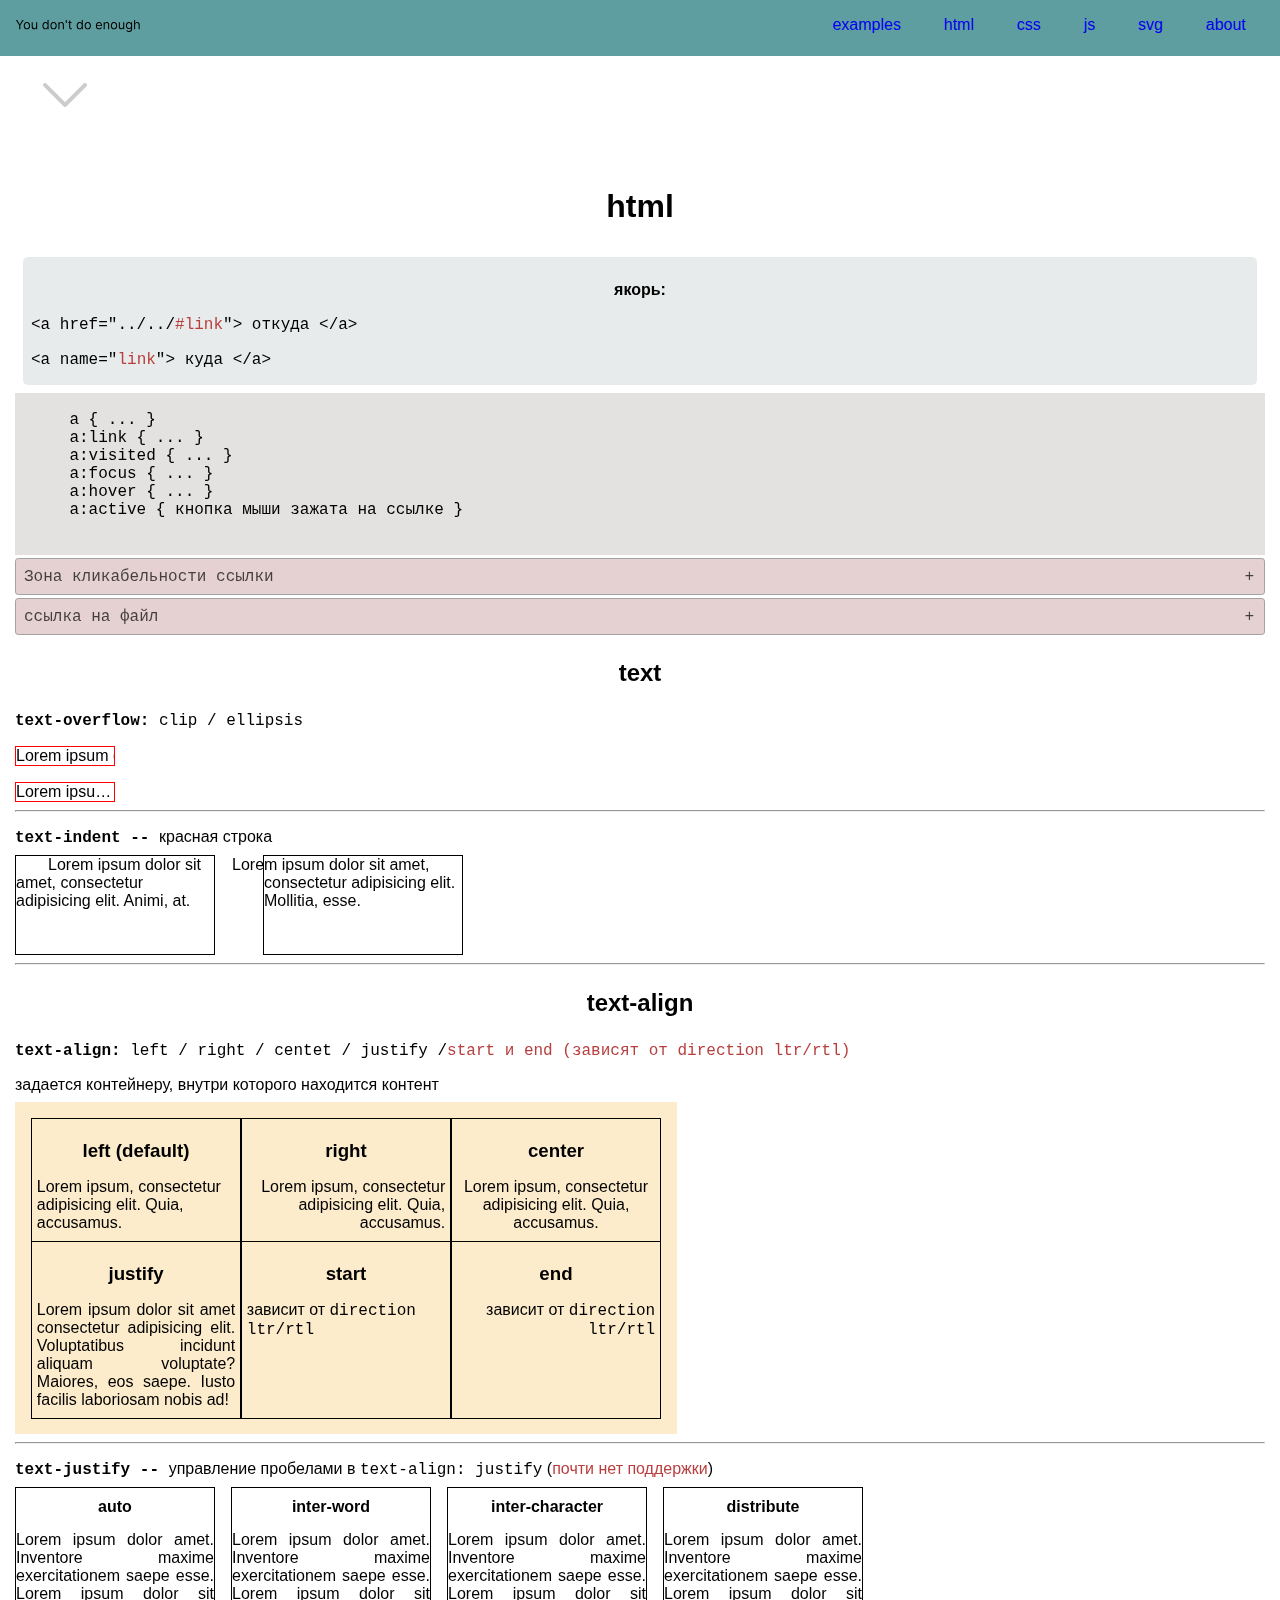
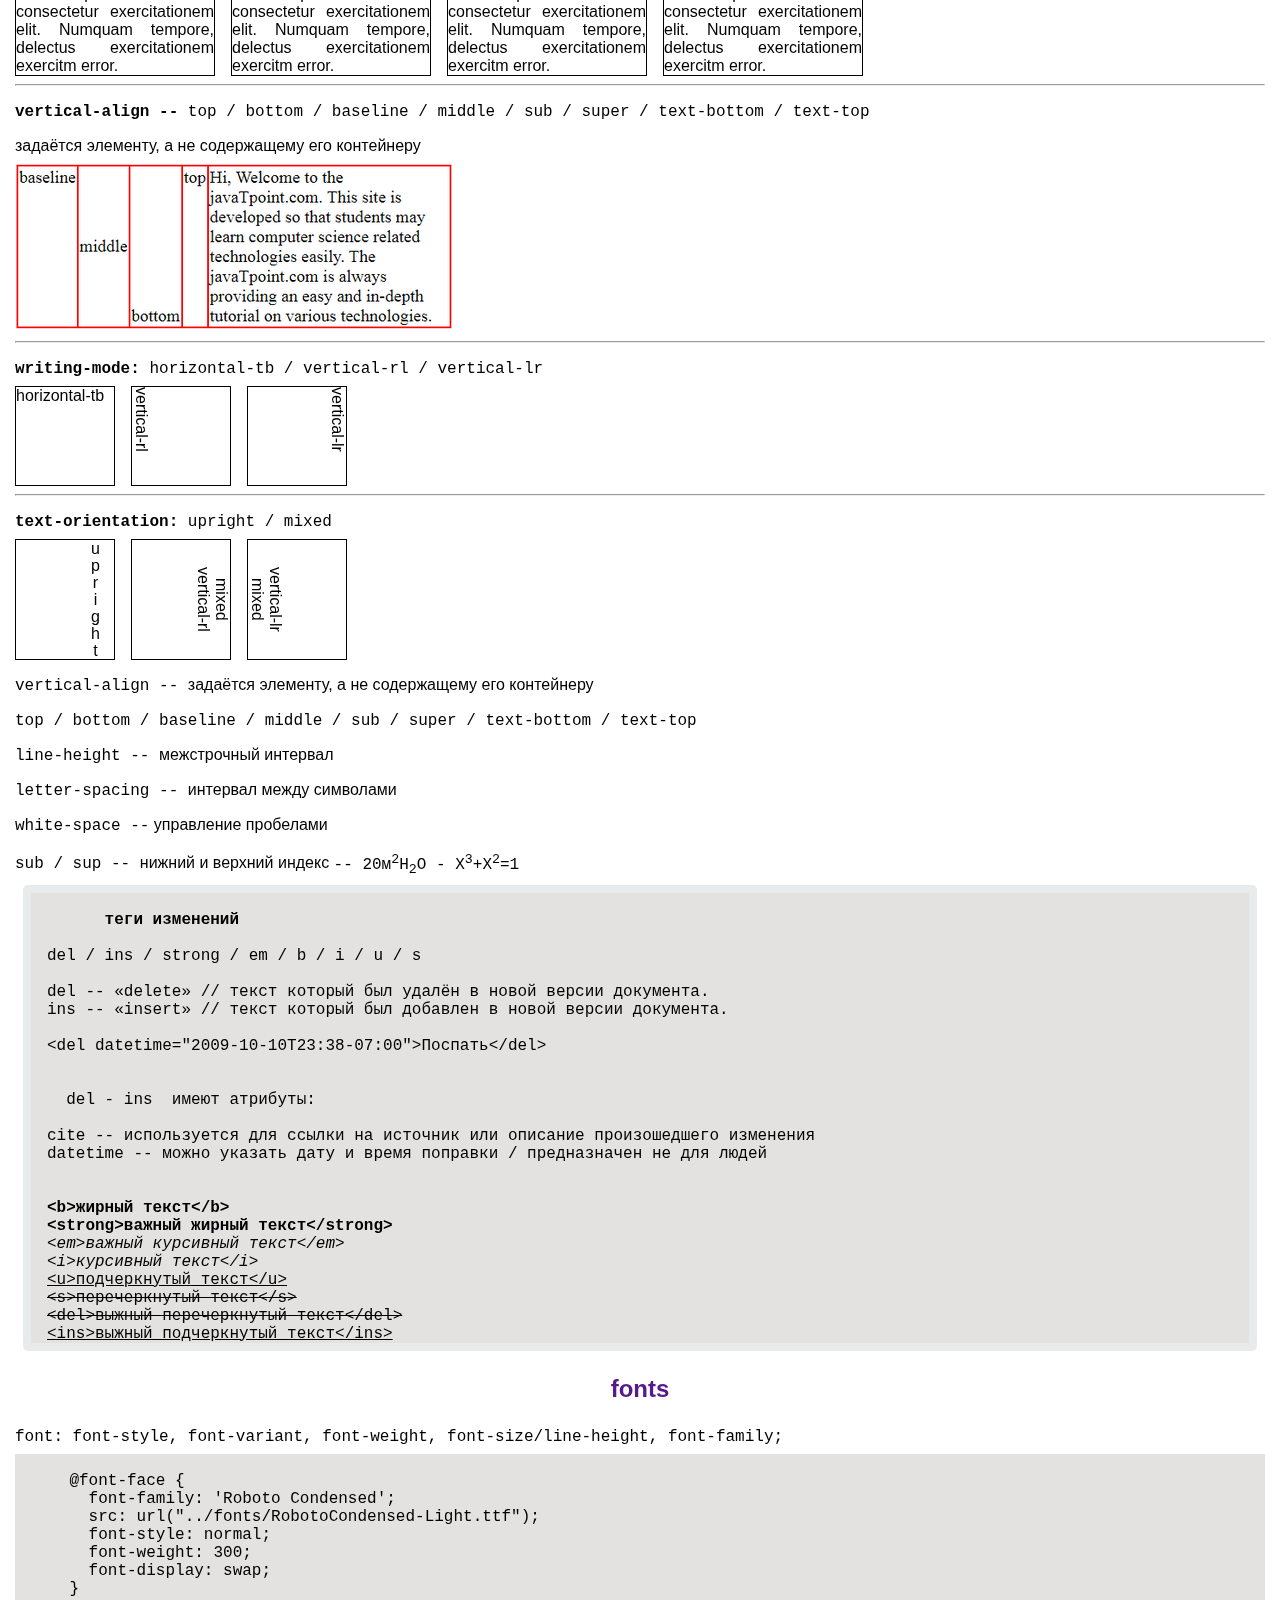
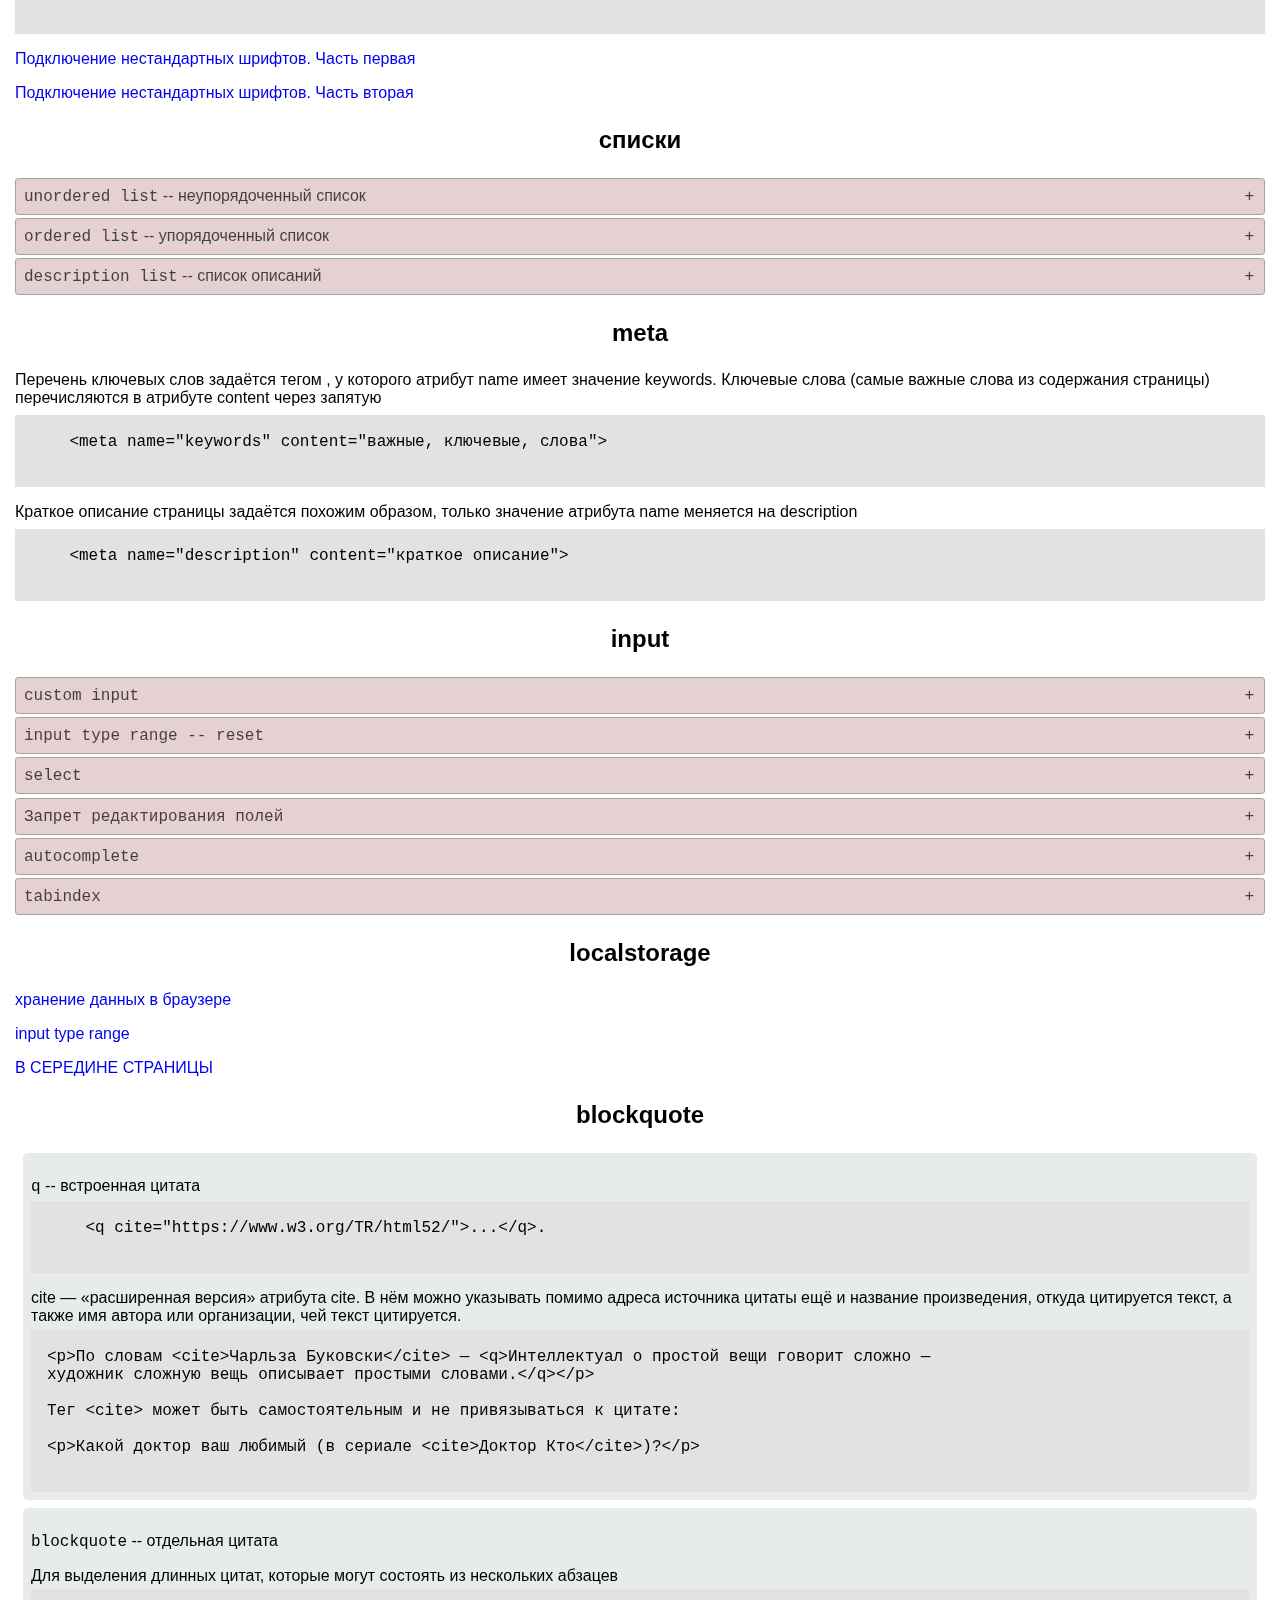
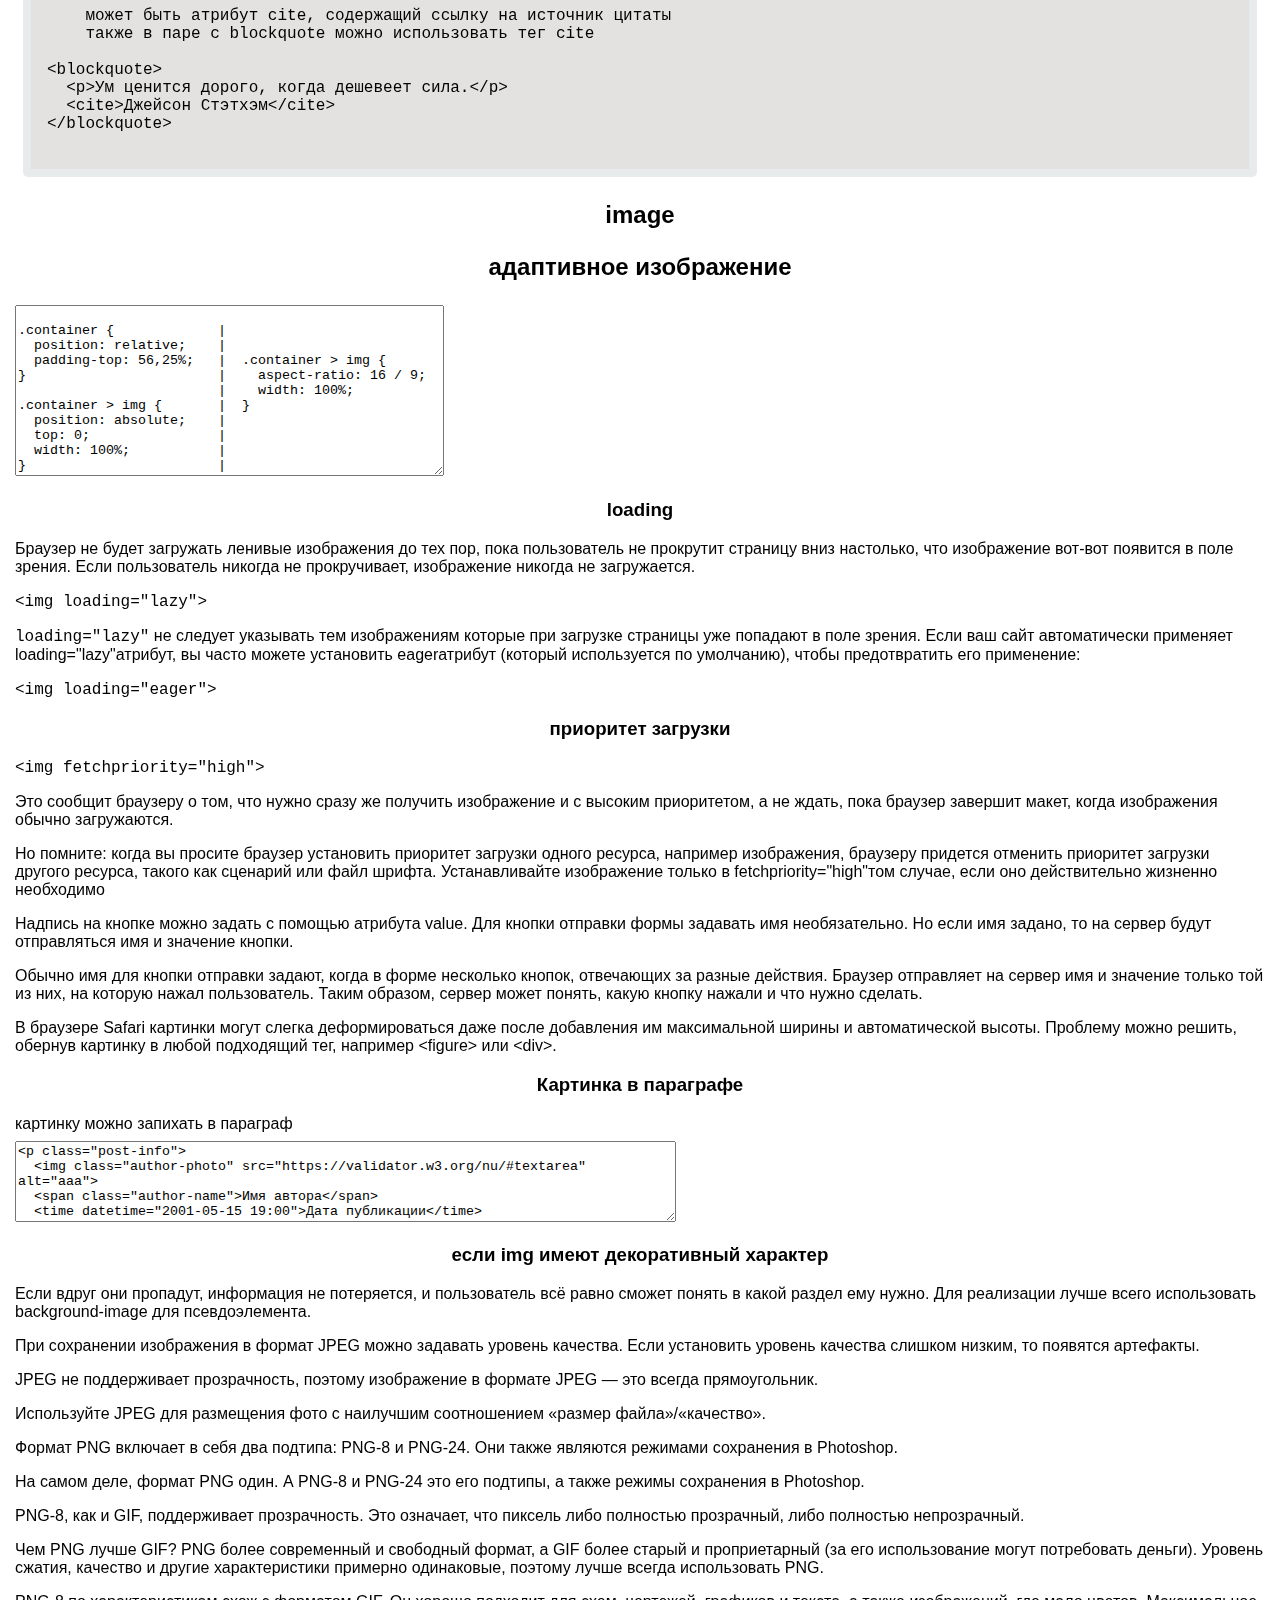
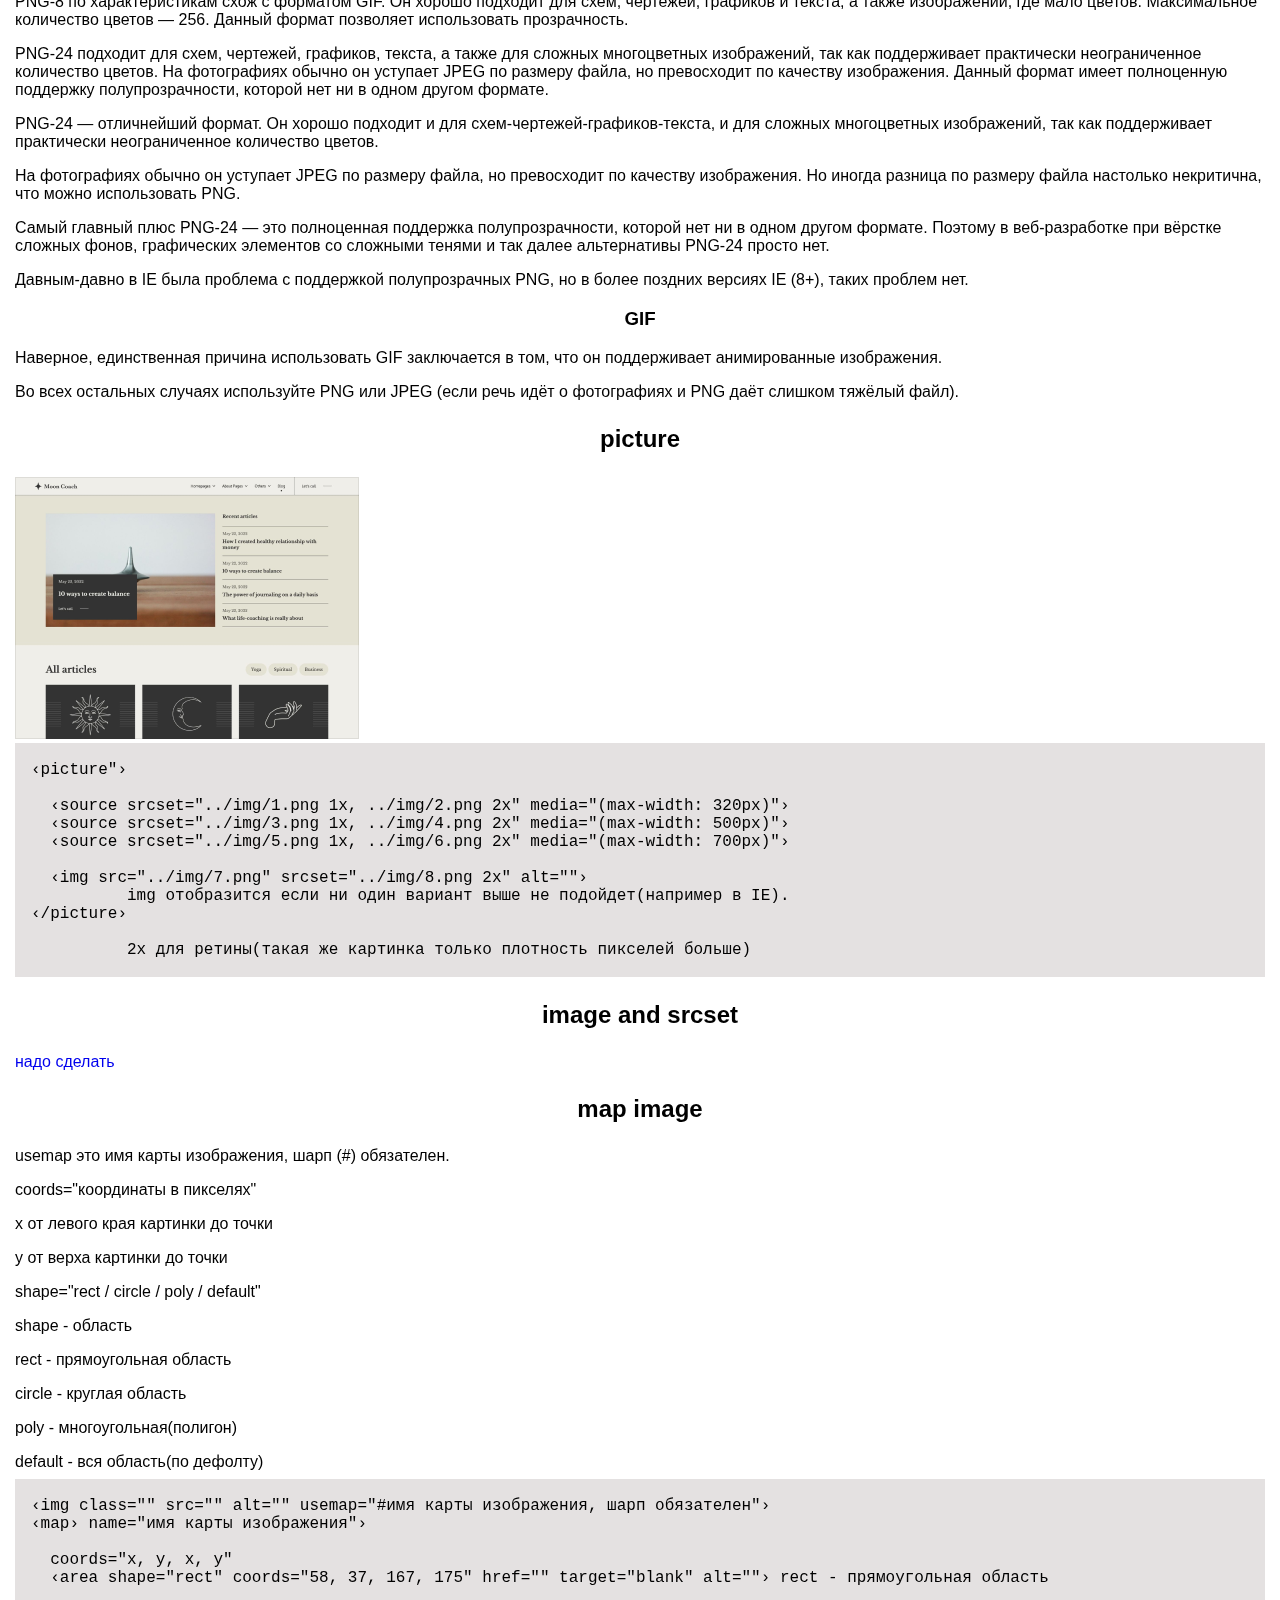
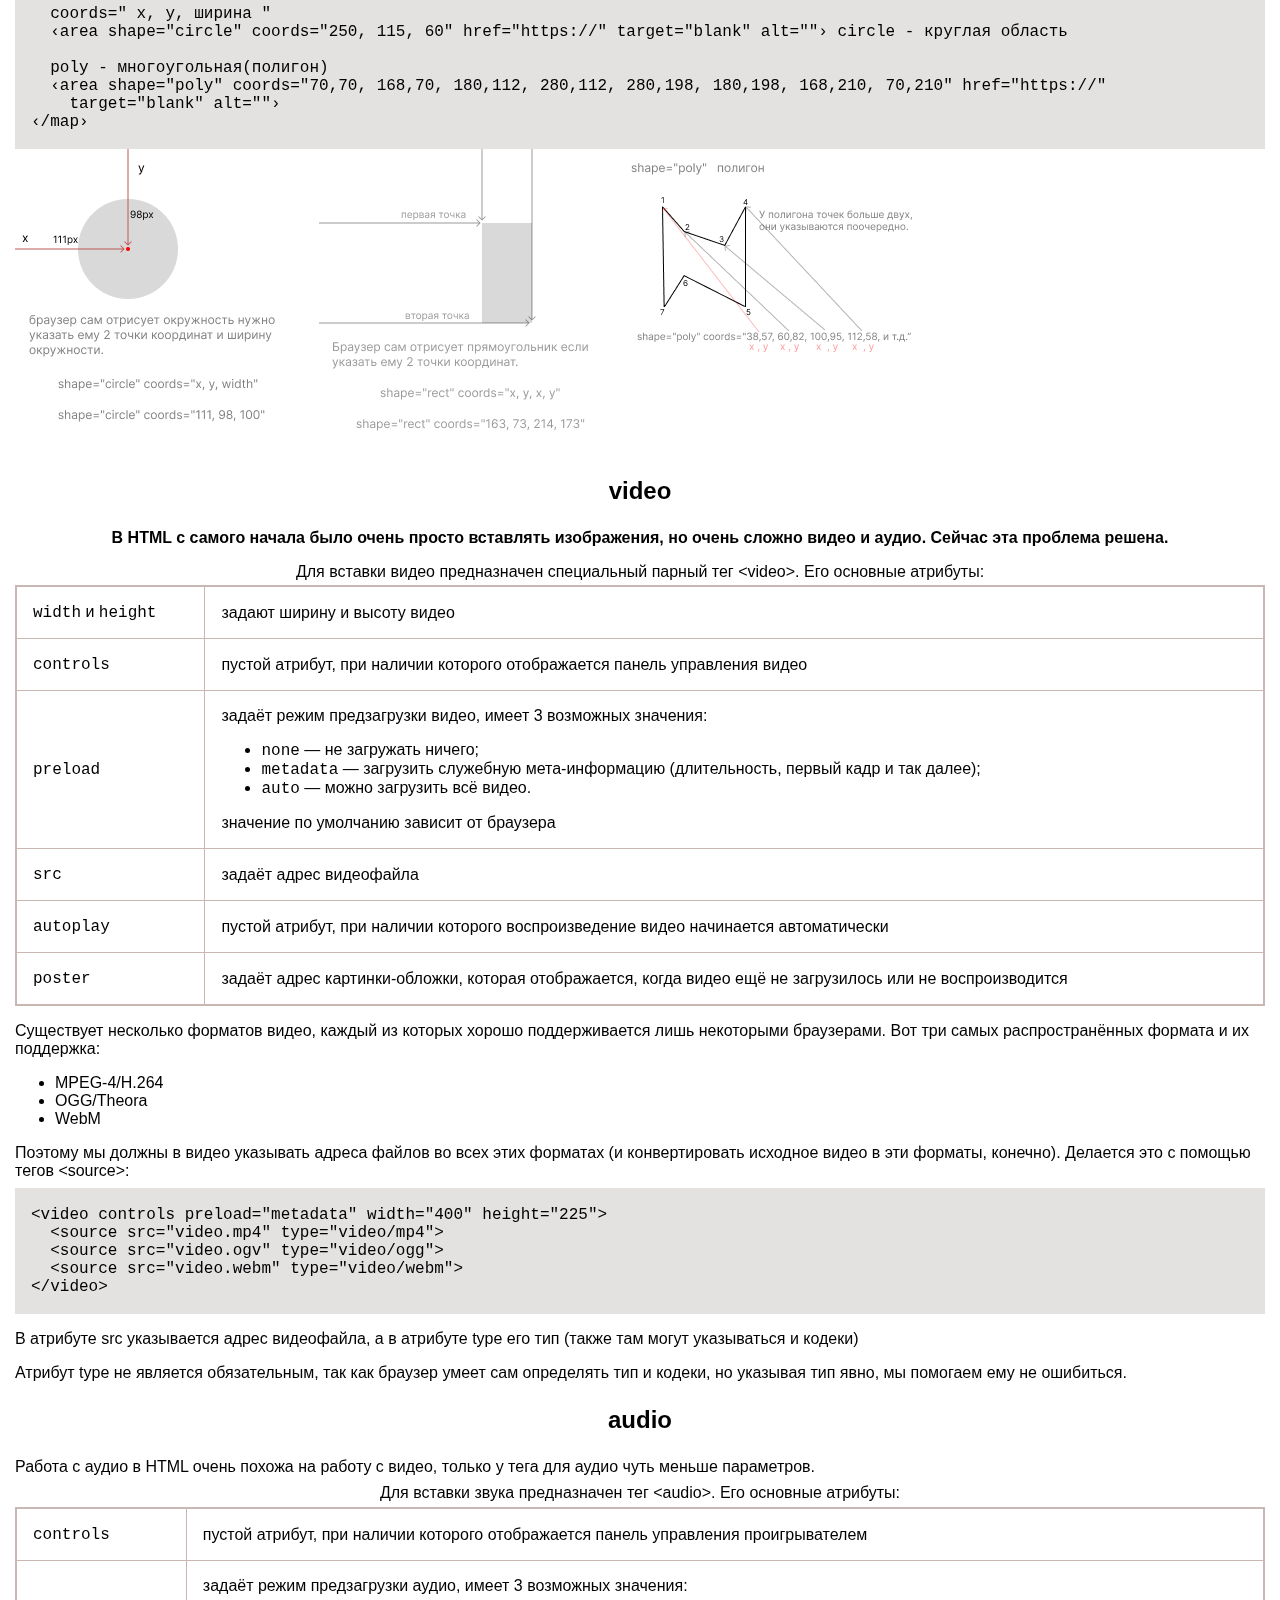
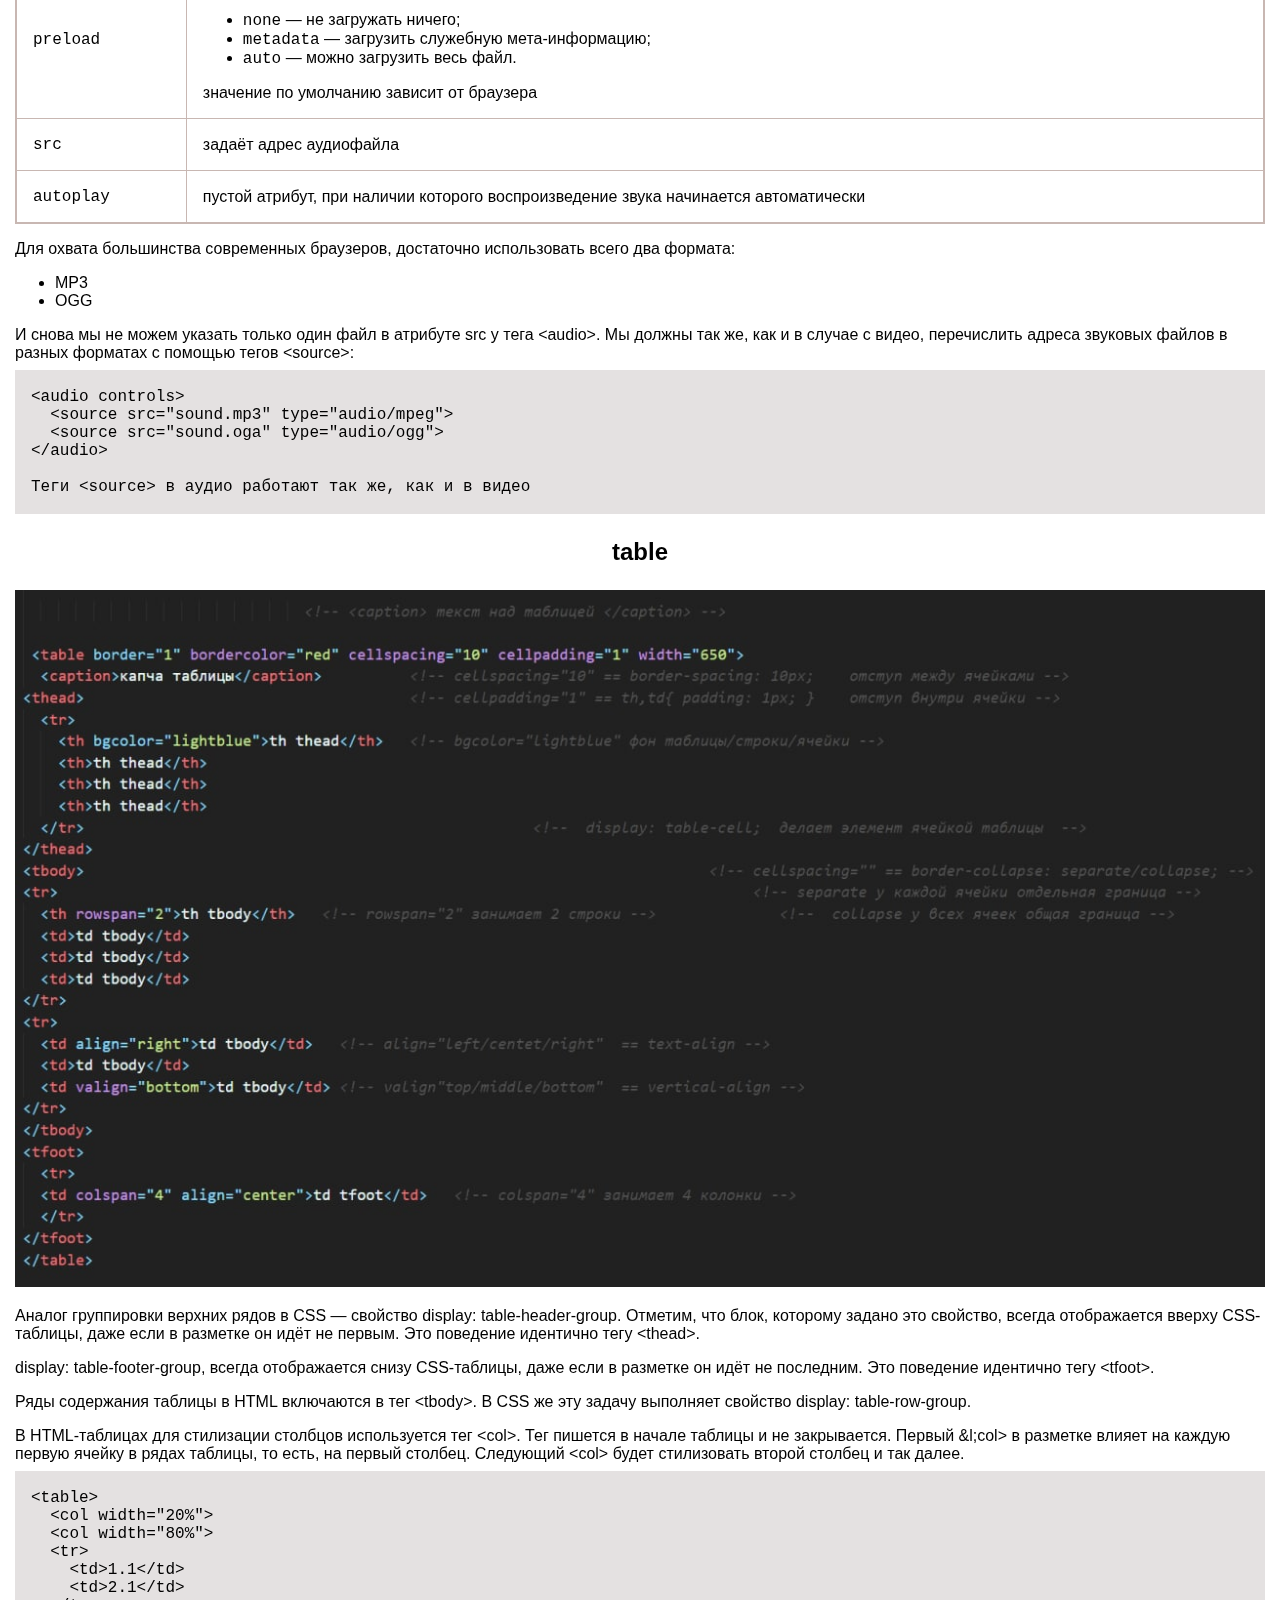
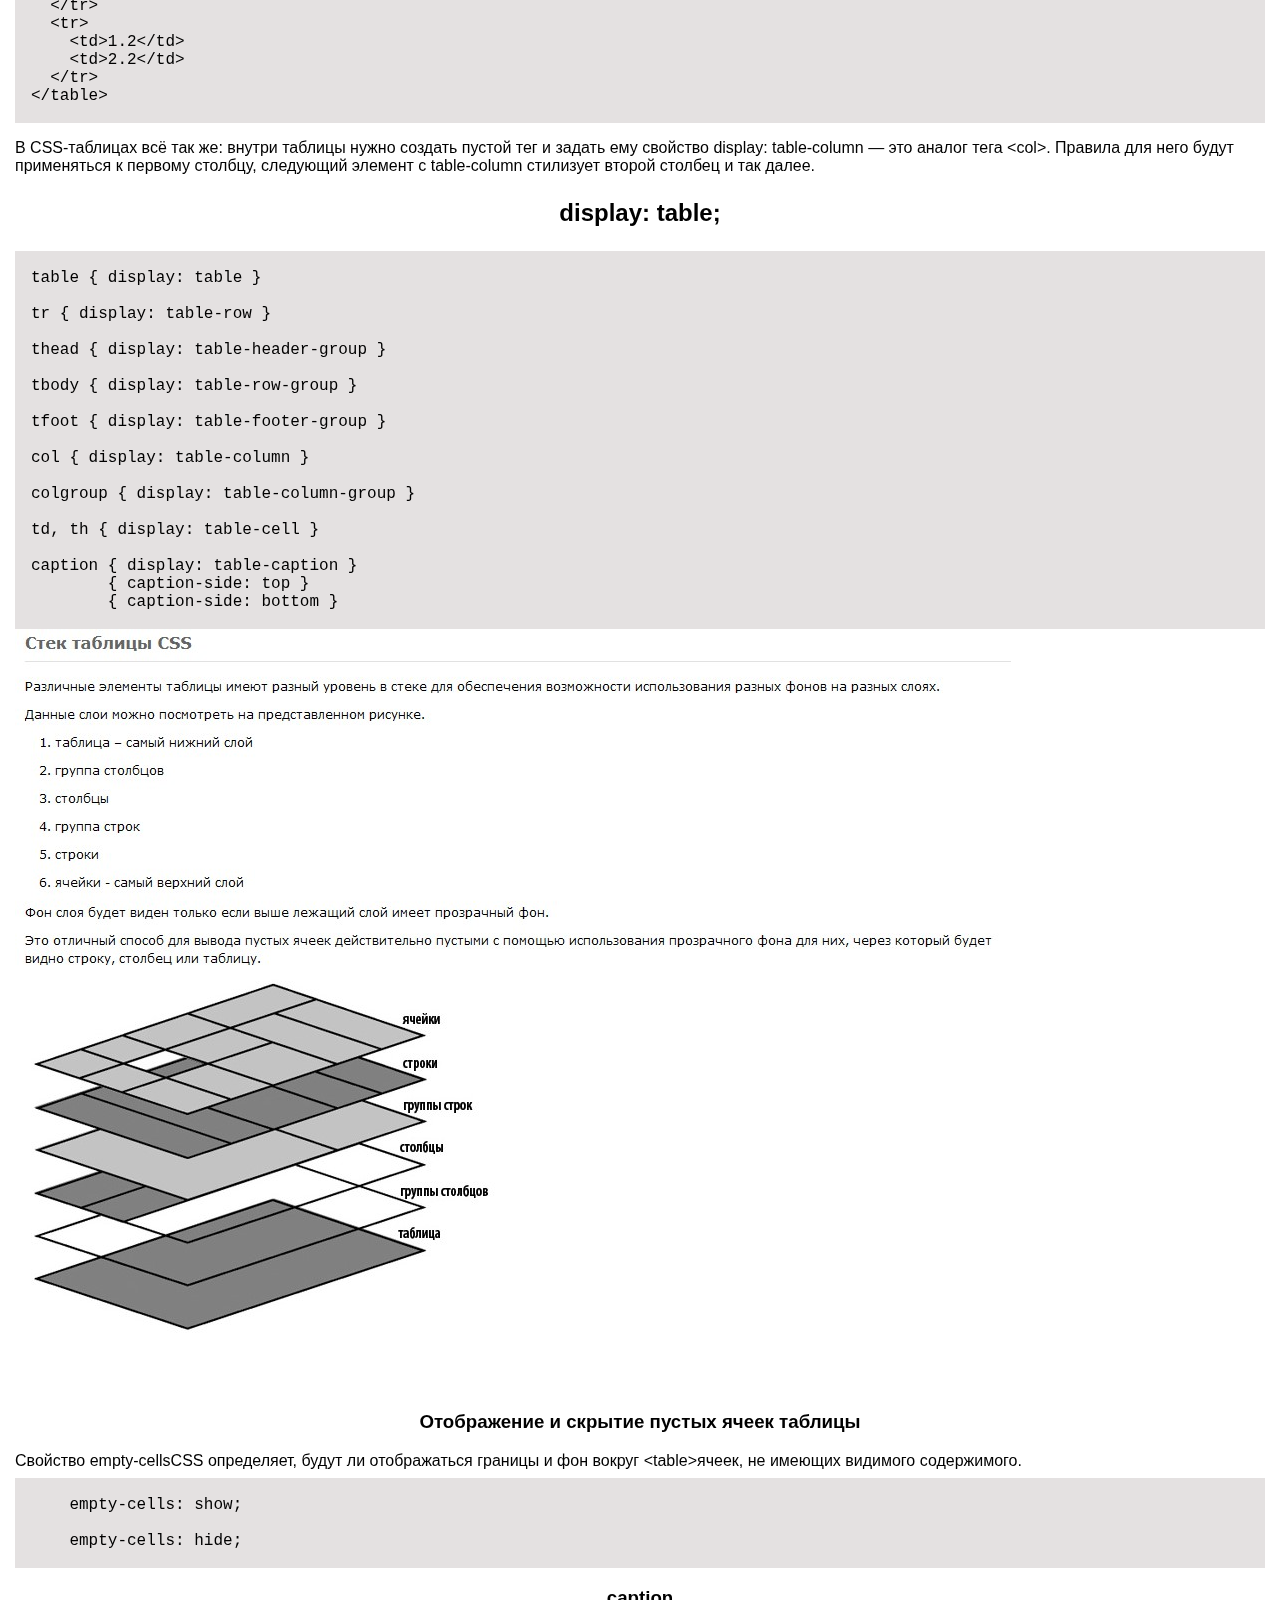
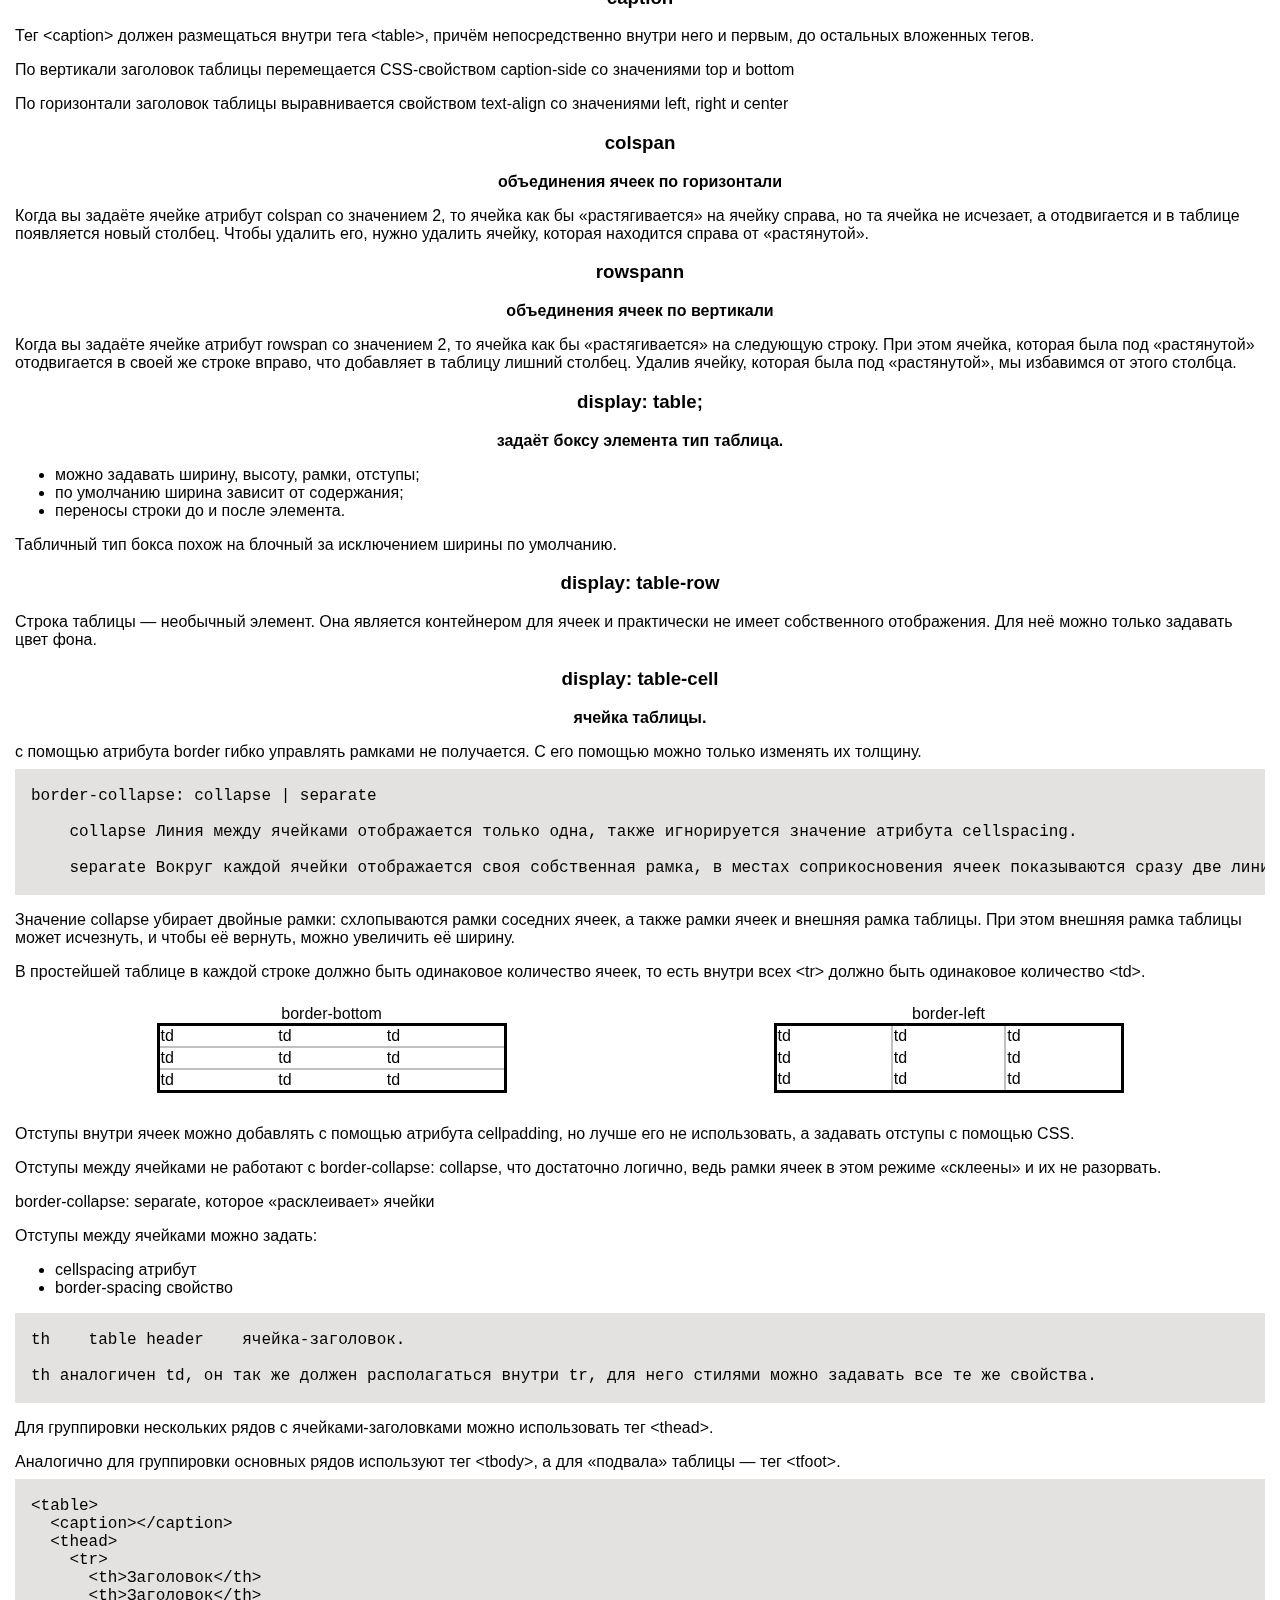
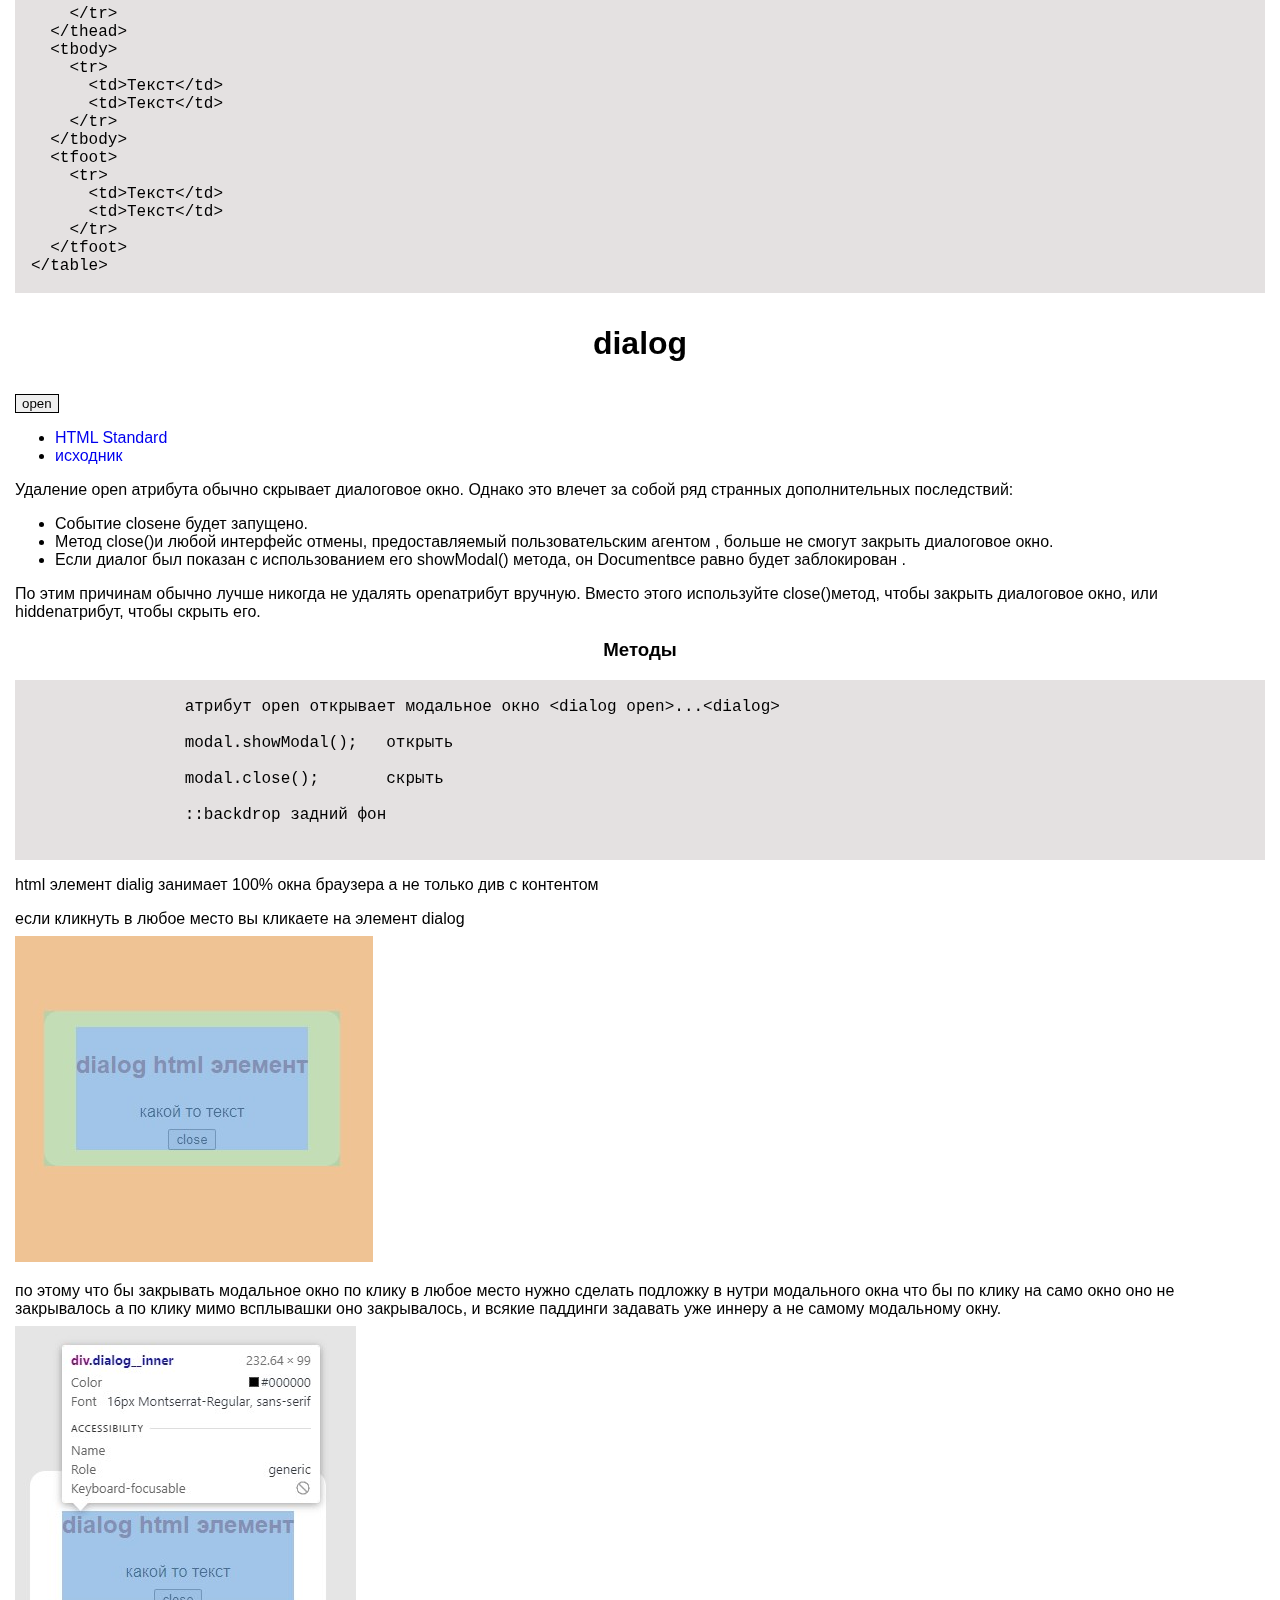
<file: html/html.html>
<!DOCTYPE html>
<html lang="ru">

<head>
  <meta charset="UTF-8">
  <meta name="viewport" content="width=device-width, initial-scale=1.0">
  <title>html</title>
  <link rel="stylesheet" href="../style.css">
</head>

<body>
  <div class="wrapper">



    <header class="page--header">
      <div class="container">
        <div class="header__inner">

          <a href="../index.html">
            <svg width="125px" height="20px">
              <use href="../img/sprite.svg#logo"></use>
            </svg>
          </a>

          <ul class="header-list list-reset">
            <li class="item"><a href="examples.html">examples</a></li>
            <li class="item"><a href="html.html">html</a></li>
            <li class="item"><a href="css.html">css</a></li>
            <li class="item"><a href="js.html">js</a></li>
            <li class="item"><a href="svg.html">svg</a></li>
            <li class="item"><a href="about.html">about</a></li>
          </ul>

        </div>
      </div>
    </header>




    <main class="main">
      <div class="container">
        <div class="main__inner">

          <section class="html">

            <div class="menu-on-page">
              <button class="menu-on-page__btn"></button>

              <ol class="layout__tab-list list-reset">

                <li class="layout__tab-item">
                  <a href="#якорь">a</a>
                </li>

                <li class="layout__tab-item"><a href="#якорь">text</a></li>
                <li class="layout__tab-item"><a href="#fonts">fonts</a></li>
                <li class="layout__tab-item"><a href="#списки">списки</a></li>
                <li class="layout__tab-item"><a href="#meta">meta</a></li>
                <li class="layout__tab-item"><a href="#input">input</a></li>
                <li class="layout__tab-item"><a href="#localstorage">localstorage</a></li>
                <li class="layout__tab-item"><a href="#blockquote">blockquote</a></li>
                <li class="layout__tab-item"><a href="#image">image</a></li>
                <li class="layout__tab-item"><a href="#video">video</a></li>
                <li class="layout__tab-item"><a href="#audio">audio</a></li>
                <li class="layout__tab-item"><a href="#table">table</a></li>
                <li class="layout__tab-item"><a href="#dialog">модальное окно dialog</a></li>
                <li class="layout__tab-item"><a href="#дата атрибуты">дата атрибуты</a></li>
              </ol>
            </div>

            <h1>html</h1>

            <section class="link">
              <div class="performance">
                <a name="якорь">
                  <h4>якорь:</h4>
                </a>
                <p><code>&lt;a href="../../<span class="color-red">#link</span>"&gt; откуда &lt;/a&gt;</code></p>
                <p><code>&lt;a name="<span class="color-red">link</span>"&gt; куда &lt;/a&gt;</code></p>
              </div>

              <pre>
      <code>
    a { ... }
    a:link { ... }
    a:visited { ... }
    a:focus { ... }
    a:hover { ... }
    a:active { кнопка мыши зажата на ссылке }
      </code>
    </pre>
              <details class="show-piece">
                <summary><code>Зона кликабельности ссылки</code></summary>
                <pre>
      <code>
    div {
      position: relative;
    }
    
    a:before {
      content: '';
      position: absolute;
      top: 0;
      bottom: 0;
      left: 0;
      right: 0;
    }
      </code>
    </pre>
              </details>

              <details class="show-piece">
                <summary><code>ссылка на файл</code></summary>
                <p>при переходе по ссылке на файл браузер предложит его скачать.</p>
                <p>Однако, если браузер умеет обрабатывать файлы этого типа, то содержимое файла откроется прямо в
                  браузере. Чаще всего так
                  происходит с изображениями.</p>
                <p>предотвратить открытие файлов прямо в браузере:</p>
                <pre>
      <code>
    &lt;a href="file.pdf" download&gt;Браузер скачает меня, а не будет читать&lt;/a&gt;
      
    rel="noopener" // атрибут позволяет игнорировать скрипты сторонней страницы
    </code>
    </pre>
                <p>При скачивании или загрузке файлов со сторонних сайтов для безопасности можно использовать атрибут
                  rel="noopener". Этот
                  атрибут позволяет игнорировать скрипты сторонней страницы, которые могут влиять на загрузку файла.
                  Особенно актуален
                  этот атрибут в случае, если загрузка происходит в новой вкладке или новом окне.</p>
              </details>


            </section>

            <section class=" text">

              <a name="text">
                <h2>text</h2>
              </a>

              <p><code><b>text-overflow:</b> clip / ellipsis</code></p>
              <div class="text-overflow">
                <p>Lorem ipsum dolor sit amet, consectetur adipisicing.</p>

                <p>Lorem ipsum dolor sit amet, consectetur adipisicing.</p>
              </div>

              <hr>

              <div class="preview text-indent">
                <p class="text"><code><b>text-indent -- </b></code>красная строка</p>
                <div class="inner">
                  <div class="item">
                    <p>Lorem ipsum dolor sit amet, consectetur adipisicing elit. Animi, at.</p>
                  </div>
                  <div class="item">
                    <p>Lorem ipsum dolor sit amet, consectetur adipisicing elit. Mollitia, esse.</p>
                  </div>
                </div>
              </div>

              <hr>

              <div class="preview text-align">

                <h2>text-align</h2>
                <code><b>text-align:</b> left / right / centet / justify /<span class="color-red">start и end (зависят от direction ltr/rtl)</span></code>

                <p>задается контейнеру, внутри которого находится контент</p>

                <div class="text-align">
                  <ul class="list-reset">
                    <li>
                      <h3>left (default)</h3>
                      <p>Lorem ipsum, consectetur adipisicing elit. Quia, accusamus.</p>
                    </li>
                    <li style="text-align: right">
                      <h3>right</h3>
                      <p>Lorem ipsum, consectetur adipisicing elit. Quia, accusamus.</p>
                    </li>
                    <li style="text-align: center">
                      <h3>center</h3>
                      <p>Lorem ipsum, consectetur adipisicing elit. Quia, accusamus.</p>
                    </li>
                    <li style="text-align: justify">
                      <h3>justify</h3>
                      <p>Lorem ipsum dolor sit amet consectetur adipisicing elit. Voluptatibus incidunt aliquam
                        voluptate? Maiores, eos saepe. Iusto facilis laboriosam nobis ad!</p>
                    </li>
                    <li style="text-align: start">
                      <h3>start</h3>
                      <p>зависит от <code>direction ltr/rtl</code></p>
                    </li>
                    <li style="text-align: end">
                      <h3>end</h3>
                      <p>зависит от <code>direction ltr/rtl</code></p>
                    </li>
                  </ul>
                </div>


              </div>

              <hr>

              <div class="preview text-justify">
                <p class="text"><code><b>text-justify -- </b></code>управление пробелами в
                  <code>text-align: justify</code> (<span class="color-red">почти нет поддержки</span>)
                </p>

                <div class="inner">
                  <div class="item">
                    <p>auto</p>
                    <p>Lorem ipsum dolor amet. Inventore maxime exercitationem saepe esse. Lorem ipsum dolor sit
                      consectetur
                      exercitationem elit. Numquam tempore, delectus exercitationem exercitm error.</p>
                  </div>
                  <div class="item">
                    <p>inter-word</p>
                    <p>Lorem ipsum dolor amet. Inventore maxime exercitationem saepe esse. Lorem ipsum dolor sit
                      consectetur
                      exercitationem elit. Numquam tempore, delectus exercitationem exercitm error.</p>
                  </div>
                  <div class="item">
                    <p>inter-character</p>
                    <p>Lorem ipsum dolor amet. Inventore maxime exercitationem saepe esse. Lorem ipsum dolor sit
                      consectetur
                      exercitationem elit. Numquam tempore, delectus exercitationem exercitm error.</p>
                  </div>
                  <div class="item">
                    <p>distribute</p>
                    <p>Lorem ipsum dolor amet. Inventore maxime exercitationem saepe esse. Lorem ipsum dolor sit
                      consectetur
                      exercitationem elit. Numquam tempore, delectus exercitationem exercitm error.</p>
                  </div>
                </div>
              </div>

              <hr>

              <div class="preview vertical-align">
                <p class="text">
                  <code><b>vertical-align -- </b>top / bottom / baseline / middle / sub / super / text-bottom / text-top</code>
                </p>
                <p>задаётся элементу, а не содержащему его контейнеру</p>
                <img src="../img/vertical-align.png" alt="vertical-align">
              </div>

              <hr>

              <div class="preview writing-mode">
                <p class="text"><code><b>writing-mode:</b> horizontal-tb / vertical-rl / vertical-lr</code></p>
                <div class="inner">
                  <div class="item">
                    <p>horizontal-tb</p>
                  </div>
                  <div class="item">
                    <p>vertical-rl</p>
                  </div>
                  <div class="item">
                    <p>vertical-lr</p>
                  </div>
                </div>
              </div>

              <hr>

              <div class="preview text-orientation">
                <p class="text"><code><b>text-orientation:</b> upright / mixed </code></p>
                <div class="inner">
                  <div class="item">
                    <p>upright</p>
                  </div>
                  <div class="item">
                    <p>mixed</p>
                    <p>vertical-rl</p>
                  </div>
                  <div class="item">
                    <p>mixed</p>
                    <p>vertical-lr</p>
                  </div>
                </div>
              </div>




              <p><code>vertical-align -- </code>задаётся элементу, а не содержащему его контейнеру</p>
              <p><code>top / bottom / baseline / middle / sub / super / text-bottom / text-top</code></p>

              <p><code>line-height -- </code>межстрочный интервал</p>

              <p><code>letter-spacing -- </code> интервал между символами</p>

              <p><code>white-space --</code> управление пробелами</p>

              <p><code>sub / sup -- </code> нижний и верхний индекс
                <code> -- 20м<sup>2</sup>H<sub>2</sub>O - X<sup>3</sup>+X<sup>2</sup>=1</code>
              </p>

              <div class="performance">
                <pre><code>
      <strong>теги изменений</strong>

del / ins / strong / em / b / i / u / s

del -- «delete» // текст который был удалён в новой версии документа.
ins -- «insert» // текст который был добавлен в новой версии документа.

&lt;del datetime="2009-10-10T23:38-07:00"&gt;Поспать&lt;/del&gt;


  del - ins  имеют атрибуты:

cite -- используется для ссылки на источник или описание произошедшего изменения
datetime -- можно указать дату и время поправки / предназначен не для людей


<b>&lt;b&gt;жирный текст&lt;/b&gt;</b>
<strong>&lt;strong&gt;важный жирный текст&lt;/strong&gt;</strong>
<em>&lt;em&gt;важный курсивный текст&lt;/em&gt;</em>
<i>&lt;i&gt;курсивный текст&lt;/i&gt;</i>
<u>&lt;u&gt;подчеркнутый текст&lt;/u&gt;</u>
<s>&lt;s&gt;перечеркнутый текст&lt;/s&gt;</s>
<del>&lt;del&gt;выжный перечеркнутый текст&lt;/del&gt;</del>
<ins>&lt;ins&gt;выжный подчеркнутый текст&lt;/ins&gt;</ins>
</code></pre>

              </div>



            </section>

            <section class=" fonts">
              <a name="fonts" href="">
                <h2>fonts</h2>
              </a>
              <p><code>font: font-style, font-variant, font-weight, font-size/line-height, font-family;</code></p>
              <pre>
      <code>
    @font-face {
      font-family: 'Roboto Condensed';
      src: url("../fonts/RobotoCondensed-Light.ttf");
      font-style: normal;
      font-weight: 300;
      font-display: swap;
    }
      </code>
    </pre>

              <p>
                <a href="https://fontstorage.com/blog/about-font-face-part-one/">
                  Подключение нестандартных шрифтов. Часть первая
                </a>
              </p>
              <p>
                <a href="https://fontstorage.com/blog/about-font-face-part-two/">
                  Подключение нестандартных шрифтов. Часть вторая
                </a>
              </p>
            </section>

            <section class="lists">
              <a name="списки">
                <h2>списки</h2>
              </a>
              <details class="show-piece unordered-list">
                <summary><code>unordered list</code> -- неупорядоченный список</summary>
                <p>в ul могут находиться только теги li -- «list item»</p>
                <p>Пунктов должно быть не менее одного.</p>
              </details>

              <details class="show-piece ordered-list">
                <summary><code>ordered list</code> -- упорядоченный список</summary>
                <p><code>У ol может быть несколько атрибутов: start, reversed и type.</code></p>
                <p>По умолчанию нумерация пунктов начинается с единицы, а с помощью start можно поменять это стартовое
                  число. Нумерация пунктов списка может также быть отрицательной.</p>
                <pre>
      <code>
    start     -- меняет стартовое число нумерации, может быть отрицательным.
    reversed  -- меняет направление нумерации на противоположный, не требует значения
    type      -- можно задавать различные типы маркеров
      </code>
    </pre>
                <ul class="list-reset">
                  <li>1: десятичное число</li>
                  <li>a: буквы латинского алфавита в нижнем регистре</li>
                  <li>A: буквы латинского алфавита в верхнем регистре</li>
                  <li>i: римские цифры в нижнем регистре</li>
                  <li>I: римские цифры в верхнем регистре</li>
                </ul>
              </details>

              <details class="show-piece description-list">
                <summary><code>description list</code> -- список описаний</summary>
                <p>может содержать более одного описания для каждого термина.</p>
                <pre>
      <code>
    &lt;dl&gt;    «description list»           сам список описаний;
    &lt;dt&gt;    «description term»           термин;
    &lt;dd&gt;    «description definition»     описание или определение.
      </code>
    </pre>

              </details>
            </section>

            <section class="meta">
              <a name="meta">
                <h2>meta</h2>
              </a>

              <p>Перечень ключевых слов задаётся тегом , у которого атрибут name имеет значение keywords. Ключевые
                слова
                (самые важные слова из содержания страницы) перечисляются в атрибуте content через запятую</p>
              <pre>
      <code>
    &lt;meta name="keywords" content="важные, ключевые, слова"&gt;
      </code>
    </pre>
              <p>Краткое описание страницы задаётся похожим образом, только значение атрибута name меняется на
                description</p>
              <pre>
      <code>
    &lt;meta name="description" content="краткое описание"&gt;
      </code>
    </pre>
            </section>

            <section class="input">

              <a name="input">
                <h2>input</h2>
              </a>
              <details class="show-piece custom-input">
                <summary><code>custom input</code></summary>
                <p>input снаружи label</p>

                <pre>
      <code>
    &lt;input class=“custom-checkbox reset” type="checkbox" id="checkbox-1”&gt;
    &lt;label for=" checkbox-1"&gt;&lt;/label&gt;
    
    
          Скрываем инпут добавлением класса
    
          Создаем чекбокс
        
    .custom-checkbox + label::before {
      content: "";
      display: inline-block;
      width: 1em;
      height: 1em;
      border: 1px solid red;
      border-radius: .25em;
      margin-right: .5em;
      vertical-align: middle;
    
      background-repeat: no-repeat;
      background-position: 50% 50%;
      background-size: 50% 50%;
    }
    
    
       checked:
    
    .custom-checkbox:checked + label::before {
      border-color: #0b76ef;
      background-color: #0b76ef;
      background-image: url("");
    }
    
          при наведении курсора на checkbox
    .custom-checkbox:not(:disabled):not(:checked)+label:hover::before {
      border-color: #b3d7ff;
    }
    
          для активного состояния чекбокса (при нажатии на него)
    .custom-checkbox:not(:disabled):active+label::before {
      background-color: #b3d7ff;
      border-color: #b3d7ff;
    }
    
          для чекбокса, находящегося в фокусе
    .custom-checkbox:focus+label::before {
      box-shadow: 0 0 0 0.2rem rgba(0, 123, 255, 0.25);
    }
    
          для чекбокса, находящегося в фокусе и не находящегося в состоянии checked
    .custom-checkbox:focus:not(:checked)+label::before {
      border-color: #80bdff;
    }
    
          для чекбокса, находящегося в состоянии disabled
    .custom-checkbox:disabled+label::before {
      background-color: #e9ecef;
    }
      </code>
    </pre>

                <p>input вложен в label</p>
                <pre>
      <code>
    &lt;label class="custom-radio"&gt;
      &lt;input class=“reset” type="radio" name="color" value="indigo"&gt;
      &lt;input class=“reset” type="radio" name="color" value="red"&gt;
      &lt;span&gt;без спана не обойтись в этом случае&lt;/span&gt;
    &lt;/label&gt;
    
    
    Скрываем инпут добавлением класса
    
    для элемента label связанного с .custom-radio
    
    .custom-radio &gt; span {
      display: inline-block;
      vertical-align: middle;
      margin-right: .5em;
    }
    
    
    создание в label псевдоэлемента before 
    
    .custom-radio &gt; span::before {
      content: '';
      display: inline-block;
      width: 1em;
      height: 1em;
      border: 1px solid #adb5bd;
      border-radius: 50%;
      vertical-align: middle;
      margin-right: 0.5em;
    
      background-repeat: no-repeat;
      background-position: center center;
      background-size: 50% 50%;
    }
    
    
    при наведении курсора на радио
    
    .custom-radio &gt; input:not(:disabled):not(:checked)+span:hover::before {
      border-color: #b3d7ff;
    }
    
    
          для активной радиокнопки (при нажатии на неё)
    
    .custom-radio &gt; input:not(:disabled):active+span::before {
      background-color: #b3d7ff;
      border-color: #b3d7ff;
    }
    
    
          для радиокнопки, находящейся в фокусе
    
    .custom-radio &gt; input:focus+span::before {
      box-shadow: 0 0 0 0.2rem rgba(0, 123, 255, 0.25);
    }
    
    
          для радиокнопки, находящейся в фокусе и не находящейся в состоянии checked
    
    .custom-radio &gt; input:focus:not(:checked) + span::before {
      border-color: #80bdff;
    }
    
    
          для радиокнопки, находящейся в состоянии checked
    
    .custom-radio &gt; input:checked + span::before {
      border-color: #0b76ef;
      background-color: #0b76ef;
      background-image: url("http://");
    }
    
    
          для радиокнопки, находящейся в состоянии disabled
    
    .custom-radio &gt; input:disabled + span::before {
      background-color: #e9ecef;
    }
    
      </code>
    </pre>

                <p>custom checkbox</p>
                <pre>
      <code>
    
    &lt;form class="check"&gt;
      &lt;input type="checkbox" class="check__input" id="agreement"&gt;
      &lt;label class="check__label" for="agreement"&gt; I'm agree&lt;/label&gt;
    &lt;/form&gt;
    
    .check__input {
      position: absolute;
      left: -999%;
      width: 1px;
      height: 1px;
      clip: rect(0 0 0 0);
      opacity: 0;
      z-index: -1;
    }
    
    .check__label {
      vertical-align: middle;
    }
    
    .check__label::before {
      content: '';
      display: inline-block;
      width: 1.2em;
      height: 1.2em;
      padding-bottom: 0.05em;
      font-size: 0.7em;
      border: 1px solid #000;
      border-radius: 0.2em;
      vertical-align: middle;
      margin-right: 0.35em;
      text-align: center;
      position: relative;
      top: -0.2em;
    }
    
    .check__input:checked + .check__label::before {
      content: '\2714';
    }
      </code>
    </pre>
              </details>

              <details class="show-piece range-reset">
                <summary><code>input type range -- reset</code></summary>
                <pre>
      <code>
        input type range reset
    
    &lt;input class="range" type="range" min="0" max="100" value="25" &gt;
    
    .range {
      appearance: none;
      -webkit-appearance: none;
      
      outline: none;
    }
    
    .range::-webkit-slider-thumb {  ползунок
      -webkit-appearance: none;
    
      cursor: pointer;
    }
    .range::-moz-range-thumb {      ползунок
      -moz-appearance: none;
    
      cursor: pointer;
    }
    
    .range::-moz-range-track {      полоса
      appearance: none;
    
      outline: none;
    }
    .range::-webkit-slider-thumb:hover,
    .range::-webkit-slider-thumb:active {
      увеличить размер при наведении и перетаскивании
      или цвет поменять(ну крч выделить активный ползунок)
    }
    .range::-moz-range-thumb:hover,
    .range::-moz-range-thumb:active{
      width: 20px;
      height: 20px;
    }
    
    </code>
    </pre>

              </details>

              <details class="show-piece select">
                <summary><code>select</code></summary>
                <p>Вложенность групп не ограничена, внутрь каждой группы можно вложить другие группы.</p>
                <p>Аналогично можно группировать элементы и в списках со множественным выбором</p>
                <pre>
      <code>
    &lt;select name="variants"&gt;
      &lt;optgroup label="Группа вариантов 1"&gt;
        &lt;option value="1"&gt;Вариант 1&lt;/option&gt;
        &lt;option value="2"&gt;Вариант 2&lt;/option&gt;
        &lt;option value="3"&gt;Вариант 3&lt;/option&gt;
      &lt;/optgroup&gt;
      &lt;optgroup label="Группа вариантов 2"&gt;
        &lt;option value="4"&gt;Вариант 4&lt;/option&gt;
        &lt;option value="5"&gt;Вариант 5&lt;/option&gt;
        &lt;option value="6"&gt;Вариант 6&lt;/option&gt;
      &lt;/optgroup&gt;
    &lt;/select&gt;
      </code>
    </pre>
              </details>

              <details class="show-piece readonly-disabled">
                <summary><code>Запрет редактирования полей</code></summary>
                <p><code>readonly</code> не дает пользователю изменять поле (вводить новый текст, модифицировать
                  существующий).
                  Введенное
                  значение можно выделить и скопировать. Данные из этого поля отправляются на сервер.</p>
                <p><code>disabled</code> не дает пользователю изменять поле (вводить новый текст, модифицировать
                  существующий).
                  Нельзя поставить
                  фокус в это поле, введенное значение нельзя выделять и копировать. Данные из этого поля НЕ
                  отправляются
                  на
                  сервер.</p>
                <pre>
      <code>
    &lt;input type="text" readonly&gt;
    &lt;input type="text" disabled&gt;
      </code>
    </pre>
              </details>

              <details class="show-piece autocomplete">
                <summary><code>autocomplete</code></summary>
                <p>При вводе первых букв текста выводится список сохранённых ранее значений</p>
                <p>Параметрами автозаполнения можно управлять используя атрибут autocomplete.</p>
                <p>Он может принимать два значения on и off</p>
                <p>Отключение автозаполнения обычно используется из соображений безопасности, например, чтобы не
                  сохранялись
                  пароли, номера
                  банковских карт и так далее.</p>
                <p><code>&lt;input type="text" autocomplete="off"&gt;</code></p>
              </details>

              <details class="show-piece tabindex">
                <summary><code>tabindex</code></summary>
                <article>
                  <p>Из соображений доступности не рекомендуется менять порядок навигации по полям ввода по
                    умолчанию</p>
                </article>

                <pre>
      <code>
    &lt;input type="text" tabindex="3"&gt;
      </code>
    </pre>

                <p>В качестве значения может использоваться любое целое положительное число. Значения выстраиваются
                  последовательно и
                  переход между элементами происходит от меньшего значения к большему.</p>
                <p>Если представлено отрицательное значение — элемент может быть выделен, однако не участвует в
                  последовательной навигации</p>
                <p>Если представлен 0 — элемент может быть выделен и достигнут с помощью последовательной
                  навигации,
                  однако
                  порядок
                  навигации определён платформой</p>

              </details>

            </section>

            <section class="localstorage">
              <a name="localstorage">
                <h2>localstorage</h2>
              </a>
              <p><a href="https://learn.javascript.ru/localstorage" target="_blank">хранение данных в
                  браузере</a></p>

              <p><a
                  href="https://codepen.io/collection/DgYaMj/?cursor=eyJjb2xsZWN0aW9uX2lkIjoiRGdZYU1qIiwiY29sbGVjdGlvbl90b2tlbiI6bnVsbCwibGltaXQiOjQsIm1heF9pdGVtcyI6OTksIm9mZnNldCI6MjQsInBhZ2UiOjcsInNvcnRfYnkiOiJwb3NpdGlvbiIsInNvcnRfb3JkZXIiOiJBc2MifQ==">input
                  type range</a></p>
              <p><a href="https://css-live.ru/articles-css/background-clip-use-cases.html">В СЕРЕДИНЕ
                  СТРАНИЦЫ</a></p>
            </section>

            <section class="blockquote">

              <a name="blockquote">
                <h2>blockquote</h2>
              </a>

              <div class="performance">
                <p><code>q</code> -- встроенная цитата</p>
                <pre>
      <code>
    &lt;q cite="https://www.w3.org/TR/html52/"&gt;...&lt;/q&gt;.
      </code>
    </pre>
                <p>cite — «расширенная версия» атрибута cite. В нём можно указывать помимо адреса источника цитаты ещё
                  и
                  название произведения, откуда цитируется текст, а также имя автора или организации, чей текст
                  цитируется.</p>
                <pre>
      <code>
&lt;p&gt;По словам &lt;cite&gt;Чарльза Буковски&lt;/cite&gt; — &lt;q&gt;Интеллектуал о простой вещи говорит сложно —
художник сложную вещь описывает простыми словами.&lt;/q&gt;&lt;/p&gt;
    
Тег &lt;cite&gt; может быть самостоятельным и не привязываться к цитате:
    
&lt;p&gt;Какой доктор ваш любимый (в сериале &lt;cite&gt;Доктор Кто&lt;/cite&gt;)?&lt;/p&gt;
      </code>
    </pre>
              </div>

              <div class="performance">
                <p><code>blockquote</code> -- отдельная цитата</p>

                <p>Для выделения длинных цитат, которые могут состоять из нескольких абзацев</p>
                <pre>
      <code>
    может быть атрибут cite, содержащий ссылку на источник цитаты
    также в паре с blockquote можно использовать тег cite
    
&lt;blockquote&gt;
  &lt;p&gt;Ум ценится дорого, когда дешевеет сила.&lt;/p&gt;
  &lt;cite&gt;Джейсон Стэтхэм&lt;/cite&gt;
&lt;/blockquote&gt;
      </code>
    </pre>
              </div>

            </section>

            <section class="image">
              <a name="image">
                <h2>image</h2>
              </a>

              <div>
                <h2>адаптивное изображение</h2>

                <textarea cols="51" rows="11">

.container {             |     
  position: relative;    |
  padding-top: 56,25%;   |  .container > img {
}                        |    aspect-ratio: 16 / 9;
                         |    width: 100%; 
.container > img {       |  }
  position: absolute;    |
  top: 0;                |
  width: 100%;           |
}                        |
</textarea>
              </div>



              <div class="loading">
                <h3>loading</h3>
                <p>Браузер не будет загружать ленивые изображения до тех пор, пока пользователь не прокрутит страницу
                  вниз настолько, что
                  изображение вот-вот появится в поле зрения. Если пользователь никогда не прокручивает, изображение
                  никогда не
                  загружается.</p>

                <p><code>&lt;img loading="lazy"&gt;</code></p>

                <p><code>loading="lazy"</code> не следует указывать тем изображениям которые при загрузке страницы уже
                  попадают в поле зрения.

                  Если ваш сайт автоматически применяет loading="lazy"атрибут, вы часто можете установить eagerатрибут
                  (который
                  используется по умолчанию), чтобы предотвратить его применение:</p>

                <p><code>&lt;img loading="eager"&gt;</code></p>

                <h3>приоритет загрузки</h3>

                <p><code>&lt;img fetchpriority="high"&gt;</code></p>

                <p>Это сообщит браузеру о том, что нужно сразу же получить изображение и с высоким приоритетом, а не
                  ждать, пока браузер
                  завершит макет, когда изображения обычно загружаются.</p>
                <p>Но помните: когда вы просите браузер установить приоритет загрузки одного ресурса, например
                  изображения, браузеру
                  придется отменить приоритет загрузки другого ресурса, такого как сценарий или файл шрифта.
                  Устанавливайте изображение
                  только в fetchpriority="high"том случае, если оно действительно жизненно необходимо</p>
                <p>Надпись на кнопке можно задать с помощью атрибута value. Для кнопки отправки формы задавать имя
                  необязательно. Но если
                  имя задано, то на сервер будут отправляться имя и значение кнопки.</p>
                <p>Обычно имя для кнопки отправки задают, когда в форме несколько кнопок, отвечающих за разные
                  действия. Браузер отправляет
                  на сервер имя и значение только той из них, на которую нажал пользователь. Таким образом, сервер
                  может понять, какую
                  кнопку нажали и что нужно сделать.</p>
                <p>В браузере Safari картинки могут слегка деформироваться даже после добавления им максимальной
                  ширины и автоматической
                  высоты. Проблему можно решить, обернув картинку в любой подходящий тег, например &lt;figure&gt; или
                  &lt;div&gt;.</p>

                <h3>Картинка в параграфе</h3>
                <p>картинку можно запихать в параграф</p>

                <textarea cols="80" rows="5">
<p class="post-info">
  <img class="author-photo" src="https://validator.w3.org/nu/#textarea" alt="aaa">
  <span class="author-name">Имя автора</span>
  <time datetime="2001-05-15 19:00">Дата публикации</time>
</p>
</textarea>

              </div>

              <article>
                <h3>если img имеют декоративный характер</h3>

                <p>Если вдруг они пропадут, информация не потеряется, и пользователь всё равно сможет понять в какой
                  раздел ему нужно. Для
                  реализации лучше всего использовать background-image для псевдоэлемента.</p>
                <p>При сохранении изображения в формат JPEG можно задавать уровень качества. Если установить уровень
                  качества слишком
                  низким, то появятся артефакты.</p>
                <p>JPEG не поддерживает прозрачность, поэтому изображение в формате JPEG — это всегда прямоугольник.
                </p>
                <p>Используйте JPEG для размещения фото с наилучшим соотношением «размер файла»/«качество».</p>
                <p>Формат PNG включает в себя два подтипа: PNG-8 и PNG-24. Они также являются режимами сохранения в
                  Photoshop.</p>
                <p>На самом деле, формат PNG один. А PNG-8 и PNG-24 это его подтипы, а также режимы сохранения в
                  Photoshop.</p>
                <p>PNG-8, как и GIF, поддерживает прозрачность. Это означает, что пиксель либо полностью прозрачный,
                  либо полностью
                  непрозрачный.</p>
                <p>Чем PNG лучше GIF? PNG более современный и свободный формат, а GIF более старый и проприетарный (за
                  его использование
                  могут потребовать деньги). Уровень сжатия, качество и другие характеристики примерно одинаковые,
                  поэтому лучше всегда
                  использовать PNG.</p>
                <p>PNG-8 по характеристикам схож с форматом GIF. Он хорошо подходит для схем, чертежей, графиков и
                  текста, а также
                  изображений, где мало цветов. Максимальное количество цветов — 256. Данный формат позволяет
                  использовать прозрачность.</p>
                <p>PNG-24 подходит для схем, чертежей, графиков, текста, а также для сложных многоцветных изображений,
                  так как поддерживает
                  практически неограниченное количество цветов. На фотографиях обычно он уступает JPEG по размеру
                  файла, но превосходит по
                  качеству изображения. Данный формат имеет полноценную поддержку полупрозрачности, которой нет ни в
                  одном другом формате.</p>
                <p>PNG-24 — отличнейший формат. Он хорошо подходит и для схем-чертежей-графиков-текста, и для сложных
                  многоцветных
                  изображений, так как поддерживает практически неограниченное количество цветов.</p>
                <p>На фотографиях обычно он уступает JPEG по размеру файла, но превосходит по качеству изображения. Но
                  иногда разница по
                  размеру файла настолько некритична, что можно использовать PNG.</p>
                <p>Самый главный плюс PNG-24 — это полноценная поддержка полупрозрачности, которой нет ни в одном
                  другом формате. Поэтому в
                  веб-разработке при вёрстке сложных фонов, графических элементов со сложными тенями и так далее
                  альтернативы PNG-24
                  просто нет.</p>
                <p>Давным-давно в IE была проблема с поддержкой полупрозрачных PNG, но в более поздних версиях IE
                  (8+), таких проблем нет.</p>
              </article>

              <article>
                <h3>GIF</h3>

                <p>Наверное, единственная причина использовать GIF заключается в том, что он поддерживает
                  анимированные изображения.</p>
                <p>Во всех остальных случаях используйте PNG или JPEG (если речь идёт о фотографиях и PNG даёт слишком
                  тяжёлый файл).</p>
              </article>


              <div class="picture">
                <h2>picture</h2>
                <picture>
                  <source srcset="../img/1.png 1x, ../img/2.png 2x" media="(max-width: 320px)">
                  <source srcset="../img/3.png 1x, ../img/4.png 2x" media="(max-width: 500px)">
                  <source srcset="../img/5.png 1x, ../img/6.png 2x" media="(max-width: 700px)">
                  <img src="../img/7.png" srcset="../img/8.png 2x" alt="">
                </picture>

                <pre>
  <code>
&lsaquo;picture"&rsaquo;

  &lsaquo;source srcset="../img/1.png 1x, ../img/2.png 2x" media="(max-width: 320px)"&rsaquo;
  &lsaquo;source srcset="../img/3.png 1x, ../img/4.png 2x" media="(max-width: 500px)"&rsaquo;
  &lsaquo;source srcset="../img/5.png 1x, ../img/6.png 2x" media="(max-width: 700px)"&rsaquo;

  &lsaquo;img src="../img/7.png" srcset="../img/8.png 2x" alt=""&rsaquo;
          img отобразится если ни один вариант выше не подойдет(например в IE).
&lsaquo;/picture&rsaquo;

          2x для ретины(такая же картинка только плотность пикселей больше)
  </code>
</pre>
              </div>


              <article>

                <h2>image and srcset</h2>

                <a href="https://developer.mozilla.org/ru/docs/Learn/HTML/Multimedia_and_embedding/Responsive_images">надо
                  сделать</a>

              </article>


              <div class="map-image">

                <h2>map image</h2>

                <p>usemap это имя карты изображения, шарп (#) обязателен.</p>
                <p>coords="координаты в пикселях"</p>
                <p>x от левого края картинки до точки</p>
                <p>y от верха картинки до точки</p>
                <p>shape="rect / circle / poly / default"</p>
                <p>shape - область</p>
                <p>rect - прямоугольная область</p>
                <p>circle - круглая область</p>
                <p>poly - многоугольная(полигон)</p>
                <p>default - вся область(по дефолту)</p>

                <pre>
  <code> 
&lsaquo;img class="" src="" alt="" usemap="#имя карты изображения, шарп обязателен"&rsaquo;
&lsaquo;map&rsaquo; name="имя карты изобpажения"&rsaquo;

  coords="x, y, x, y"
  &lsaquo;area shape="rect" coords="58, 37, 167, 175" href="" target="blank" alt=""&rsaquo; rect - прямоугольная область

  coords=" x, y, ширина "
  &lsaquo;area shape="circle" coords="250, 115, 60" href="https://" target="blank" alt=""&rsaquo; circle - круглая область

  poly - многоугольная(полигон)
  &lsaquo;area shape="poly" coords="70,70, 168,70, 180,112, 280,112, 280,198, 180,198, 168,210, 70,210" href="https://"
    target="blank" alt=""&rsaquo;
&lsaquo;/map&rsaquo;
  </code>
</pre>

                <img src="../img/mapSircle.png" alt="">
                <img src="../img/mapRect.png" alt="">
                <img src="../img/mapPoly.png" alt="">

              </div>

            </section>

            <section class="video">

              <a name="video">
                <h2>video</h2>
              </a>

              <h4>В HTML с самого начала было очень просто вставлять изображения, но очень сложно видео и
                аудио.
                Сейчас
                эта проблема
                решена.</h4>


              <table>
                <caption>Для вставки видео предназначен специальный парный тег &lt;video&gt;. Его основные
                  атрибуты:
                </caption>
                <tr>
                  <td>
                    <code>width</code>
                    и
                    <code>height</code>
                  </td>
                  <td>
                    задают ширину и высоту видео
                  </td>
                </tr>
                <tr>
                  <td><code>controls</code></td>
                  <td>пустой атрибут, при наличии которого отображается панель управления видео</td>
                </tr>
                <tr>
                  <td><code>preload</code></td>
                  <td>
                    задаёт режим предзагрузки видео, имеет 3 возможных значения:
                    <ul>
                      <li><code>none</code> — не загружать ничего;</li>
                      <li><code>metadata</code> — загрузить служебную мета-информацию (длительность, первый
                        кадр и так
                        далее);</li>
                      <li><code>auto</code> — можно загрузить всё видео.</li>
                    </ul>
                    значение по умолчанию зависит от браузера
                  </td>
                </tr>

                <tr>
                  <td><code>src</code></td>
                  <td>задаёт адрес видеофайла</td>
                </tr>
                <tr>
                  <td><code>autoplay</code></td>
                  <td>пустой атрибут, при наличии которого воспроизведение видео начинается автоматически</td>
                </tr>
                <tr>
                  <td><code>poster</code></td>
                  <td>задаёт адрес картинки-обложки, которая отображается, когда видео ещё не загрузилось или
                    не
                    воспроизводится</td>
                </tr>
              </table>

              <p>Cуществует несколько форматов видео, каждый из которых хорошо поддерживается лишь некоторыми
                браузерами.
                Вот три самых
                распространённых формата и их поддержка:</p>
              <ul>
                <li>MPEG-4/H.264</li>
                <li>OGG/Theora</li>
                <li>WebM</li>
              </ul>
              <p>Поэтому мы должны в видео указывать адреса файлов во всех этих форматах (и конвертировать
                исходное
                видео в
                эти форматы,
                конечно). Делается это с помощью тегов
                &lt;source&gt;:</p>
              <pre>
  <code>
&lt;video controls preload="metadata" width="400" height="225"&gt;
  &lt;source src="video.mp4" type="video/mp4"&gt;
  &lt;source src="video.ogv" type="video/ogg"&gt;
  &lt;source src="video.webm" type="video/webm"&gt;
&lt;/video&gt;
  </code>
</pre>

              <p>В атрибуте src указывается адрес видеофайла, а в атрибуте type его тип (также там могут
                указываться и
                кодеки)</p>
              <p>Атрибут type не является обязательным, так как браузер умеет сам определять тип и кодеки, но
                указывая
                тип
                явно, мы
                помогаем ему не ошибиться.</p>

            </section>

            <section class="audio">

              <a name="audio">
                <h2>audio</h2>
              </a>

              <p>Работа с аудио в HTML очень похожа на работу с видео, только у тега для аудио чуть меньше
                параметров.
              </p>

              <table>
                <caption>Для вставки звука предназначен тег &lt;audio&gt;. Его основные атрибуты:</caption>
                <tr>
                  <td><code>controls</code></td>
                  <td>пустой атрибут, при наличии которого отображается панель управления проигрывателем</td>
                </tr>
                <tr>
                  <td><code>preload</code></td>
                  <td>
                    задаёт режим предзагрузки аудио, имеет 3 возможных значения:
                    <ul>
                      <li><code>none</code> — не загружать ничего;</li>
                      <li><code>metadata</code> — загрузить служебную мета-информацию;</li>
                      <li><code>auto</code> — можно загрузить весь файл.</li>
                    </ul>
                    значение по умолчанию зависит от браузера
                  </td>
                </tr>
                <tr>
                  <td><code>src</code></td>
                  <td>задаёт адрес аудиофайла</td>
                </tr>
                <tr>
                  <td><code>autoplay</code></td>
                  <td>пустой атрибут, при наличии которого воспроизведение звука начинается автоматически</td>
                </tr>
              </table>

              <p>Для охвата большинства современных браузеров, достаточно использовать всего два формата:</p>
              <ul>
                <li>MP3</li>
                <li>OGG</li>
              </ul>
              <p>И снова мы не можем указать только один файл в атрибуте src у тега &lt;audio&gt;. Мы должны так
                же, как
                и в
                случае с видео, перечислить адреса звуковых файлов в разных форматах с помощью тегов
                &lt;source&gt;:</p>
              <pre>
  <code>
&lt;audio controls&gt;
  &lt;source src="sound.mp3" type="audio/mpeg"&gt;
  &lt;source src="sound.oga" type="audio/ogg"&gt;
&lt;/audio&gt;

Теги &lt;source&gt; в аудио работают так же, как и в видео
  </code>
</pre>

            </section>

            <section class="table">
              <a name="table">
                <h2>table</h2>
              </a>

              <img src="../img/table.jpg" alt="">
              <article>
                <p>Аналог группировки верхних рядов в CSS — свойство display: table-header-group. Отметим, что
                  блок,
                  которому
                  задано это
                  свойство, всегда отображается вверху CSS-таблицы, даже если в разметке он идёт не первым. Это
                  поведение
                  идентично тегу
                  &lt;thead&gt;.</p>
              </article>

              <article>
                <p>display: table-footer-group, всегда отображается снизу CSS-таблицы, даже если в разметке он
                  идёт не
                  последним. Это
                  поведение идентично тегу &lt;tfoot&gt;.</p>
              </article>

              <article>
                <p>Ряды содержания таблицы в HTML включаются в тег &lt;tbody&gt;. В CSS же эту задачу выполняет
                  свойство
                  display:
                  table-row-group.</p>
              </article>

              <article>
                <p>В HTML-таблицах для стилизации столбцов используется тег &lt;col&gt;. Тег пишется в начале
                  таблицы и
                  не
                  закрывается. Первый &l;col&gt; в разметке влияет на каждую первую ячейку в рядах таблицы, то
                  есть, на
                  первый
                  столбец. Следующий
                  &lt;col&gt; будет стилизовать второй столбец и так далее.</p>
                <pre>
  <code>
&lt;table&gt;
  &lt;col width="20%"&gt;
  &lt;col width="80%"&gt;
  &lt;tr&gt;
    &lt;td&gt;1.1&lt;/td&gt;
    &lt;td&gt;2.1&lt;/td&gt;
  &lt;/tr&gt;
  &lt;tr&gt;
    &lt;td&gt;1.2&lt;/td&gt;
    &lt;td&gt;2.2&lt;/td&gt;
  &lt;/tr&gt;
&lt;/table&gt;
  </code>
</pre>
                <p>В CSS-таблицах всё так же: внутри таблицы нужно создать пустой тег и задать ему свойство
                  display:
                  table-column —
                  это
                  аналог тега &lt;col&gt;. Правила для него будут применяться к первому столбцу, следующий
                  элемент с
                  table-column
                  стилизует второй столбец и так далее.</p>
              </article>

              <h2>display: table;</h2>
              <article>
                <pre>
  <code>
table { display: table }

tr { display: table-row }

thead { display: table-header-group }

tbody { display: table-row-group }

tfoot { display: table-footer-group }

col { display: table-column }

colgroup { display: table-column-group }

td, th { display: table-cell }

caption { display: table-caption }
        { caption-side: top }
        { caption-side: bottom }
  </code>
</pre>
                <img src="../img/table-2.jpg" alt="">


                <h3>Отображение и скрытие пустых ячеек таблицы</h3>
                <p>Свойство empty-cellsCSS определяет, будут ли отображаться границы и фон вокруг
                  &lt;table&gt;ячеек, не
                  имеющих видимого содержимого.</p>
                <pre>
  <code>
    empty-cells: show;

    empty-cells: hide;
  </code>
</pre>
              </article>
              <article>
                <h3>caption</h3>
                <p>Тег &lt;caption&gt; должен размещаться внутри тега &lt;table&gt;, причём непосредственно
                  внутри него
                  и
                  первым, до остальных вложенных тегов.</p>
                <p>По вертикали заголовок таблицы перемещается CSS-свойством caption-side со значениями top и
                  bottom</p>
                <p>По горизонтали заголовок таблицы выравнивается свойством text-align со значениями left, right
                  и
                  center
                </p>
              </article>

              <article>
                <hgroup>
                  <h3>colspan</h3>
                  <h4>объединения ячеек по горизонтали</h4>
                </hgroup>
                <p>Когда вы задаёте ячейке атрибут colspan со значением 2, то ячейка как бы «растягивается» на
                  ячейку
                  справа, но та ячейка
                  не исчезает, а отодвигается и в таблице появляется новый столбец. Чтобы удалить его, нужно
                  удалить
                  ячейку,
                  которая
                  находится справа от «растянутой».</p>
              </article>

              <article>
                <hgroup>
                  <h3>rowspann</h3>
                  <h4>объединения ячеек по вертикали</h4>
                </hgroup>
                <p>Когда вы задаёте ячейке атрибут rowspan со значением 2, то ячейка как бы «растягивается» на
                  следующую
                  строку. При этом
                  ячейка, которая была под «растянутой» отодвигается в своей же строке вправо, что добавляет в
                  таблицу
                  лишний столбец.
                  Удалив ячейку, которая была под «растянутой», мы избавимся от этого столбца.</p>
              </article>

              <article>
                <hgroup>
                  <h3>display: table;</h3>
                  <h4>задаёт боксу элемента тип таблица.</h4>
                </hgroup>
                <ul>
                  <li>можно задавать ширину, высоту, рамки, отступы;</li>
                  <li>по умолчанию ширина зависит от содержания;</li>
                  <li>переносы строки до и после элемента.</li>
                </ul>
                <p>Табличный тип бокса похож на блочный за исключением ширины по умолчанию.</p>
              </article>

              <article>
                <h3>display: table-row</h3>
                <p>Строка таблицы — необычный элемент. Она является контейнером для ячеек и практически не имеет
                  собственного
                  отображения. Для неё можно только задавать цвет фона.</p>
              </article>

              <article>
                <hgroup>
                  <h3>display: table-cell</h3>
                  <h4>ячейка таблицы.</h4>
                </hgroup>
              </article>

              <article>
                <p>с помощью атрибута border гибко управлять рамками не получается. С его помощью можно только
                  изменять
                  их
                  толщину.</p>
              </article>

              <article>
                <pre>
  <code>
border-collapse: collapse | separate

    collapse Линия между ячейками отображается только одна, также игнорируется значение атрибута cellspacing.

    separate Вокруг каждой ячейки отображается своя собственная рамка, в местах соприкосновения ячеек показываются сразу две линии.
  </code>
</pre>

                <p>Значение collapse убирает двойные рамки: схлопываются рамки соседних ячеек, а также рамки
                  ячеек и
                  внешняя
                  рамка таблицы.
                  При этом внешняя рамка таблицы может исчезнуть, и чтобы её вернуть, можно увеличить её
                  ширину.</p>
              </article>

              <p>В простейшей таблице в каждой строке должно быть одинаковое количество ячеек, то есть внутри
                всех
                &lt;tr&gt; должно быть одинаковое количество &lt;td&gt;.</p>




              <section class="table__inner">
                <table class="table__border-bottom">
                  <caption>border-bottom</caption>
                  <tr>
                    <td>td</td>
                    <td>td</td>
                    <td>td</td>
                  </tr>
                  <tr>
                    <td>td</td>
                    <td>td</td>
                    <td>td</td>
                  </tr>
                  <tr>
                    <td>td</td>
                    <td>td</td>
                    <td>td</td>
                  </tr>
                </table>

                <table class="table__border-left">
                  <caption>border-left</caption>
                  <tr>
                    <td>td</td>
                    <td>td</td>
                    <td>td</td>
                  </tr>
                  <tr>
                    <td>td</td>
                    <td>td</td>
                    <td>td</td>
                  </tr>
                  <tr>
                    <td>td</td>
                    <td>td</td>
                    <td>td</td>
                  </tr>
                </table>
              </section>


              <p>Отступы внутри ячеек можно добавлять с помощью атрибута cellpadding, но лучше его не
                использовать, а
                задавать отступы с помощью CSS.</p>

              <p>Отступы между ячейками не работают с border-collapse: collapse, что достаточно логично, ведь
                рамки
                ячеек в
                этом режиме «склеены» и их не разорвать.</p>

              <p>border-collapse: separate, которое «расклеивает» ячейки</p>

              <p>Отступы между ячейками можно задать:</p>
              <ul>
                <li>cellspacing атрибут</li>
                <li>border-spacing свойство</li>
              </ul>

              <pre>
  <code>
th    table header    ячейка-заголовок.

th аналогичен td, он так же должен располагаться внутри tr, для него стилями можно задавать все те же свойства.
  </code> 
</pre>

              <article>
                <p>Для группировки нескольких рядов с ячейками-заголовками можно использовать тег &lt;thead&gt;.
                </p>
                <p>Аналогично для группировки основных рядов используют тег &lt;tbody&gt;, а для «подвала»
                  таблицы — тег
                  &lt;tfoot&gt;.</p>

                <pre>
  <code>
&lt;table&gt;
  &lt;caption&gt;&lt;/caption&gt;
  &lt;thead&gt;
    &lt;tr&gt;
      &lt;th&gt;Заголовок&lt;/th&gt;
      &lt;th&gt;Заголовок&lt;/th&gt;
    &lt;/tr&gt;
  &lt;/thead&gt;
  &lt;tbody&gt;
    &lt;tr&gt;
      &lt;td&gt;Текст&lt;/td&gt;
      &lt;td&gt;Текст&lt;/td&gt;
    &lt;/tr&gt;
  &lt;/tbody&gt;
  &lt;tfoot&gt;
    &lt;tr&gt;
      &lt;td&gt;Текст&lt;/td&gt;
      &lt;td&gt;Текст&lt;/td&gt;
    &lt;/tr&gt;
  &lt;/tfoot&gt;
&lt;/table&gt;
  </code>
</pre>
              </article>

            </section>

            <section class="dialog">

              <a name="dialog">
                <h1>dialog</h1>
              </a>

              <dialog class="modal">
                <div class="modal__inner">
                  <h2>dialog html элемент</h2>
                  <p>какой то текст</p>

                  <button class="closeModal">close</button>
                </div>
              </dialog>

              <button class="openModal">open</button>

              <ul>
                <li><a href="https://html.spec.whatwg.org/multipage/interactive-elements.html#the-dialog-element">HTML
                    Standard</a></li>
                <li><a href="https://www.youtube.com/watch?v=m-mWUNUdtss" target="_blank"
                    rel="noopener noreferrer">исходник</a>
                </li>
              </ul>

              <article>
                <p>Удаление open атрибута обычно скрывает диалоговое окно. Однако это влечет за собой ряд
                  странных
                  дополнительных
                  последствий:</p>
                <ul>
                  <li>Событие closeне будет запущено.</li>
                  <li>Метод close()и любой интерфейс отмены, предоставляемый пользовательским агентом , больше
                    не смогут
                    закрыть диалоговое
                    окно.</li>
                  <li>Если диалог был показан с использованием его showModal() метода, он Documentвсе равно
                    будет
                    заблокирован
                    .</li>
                </ul>
                <p>По этим причинам обычно лучше никогда не удалять openатрибут вручную. Вместо этого
                  используйте
                  close()метод,
                  чтобы
                  закрыть диалоговое окно, или hiddenатрибут, чтобы скрыть его.</p>
              </article>

              <h3>Методы</h3>

              <pre>
                  <code>
                атрибут open открывает модальное окно &lt;dialog open&gt;...&ltdialog&gt;
                
                modal.showModal();   открыть 
                
                modal.close();       скрыть
                
                ::backdrop задний фон
                  </code>  
                </pre>

              <p>html элемент dialig занимает 100% окна браузера а не только див с контентом</p>
              <p>если кликнуть в любое место вы кликаете на элемент dialog</p>

              <img src="../img/dialog.jpg" alt="">

              <p>по этому что бы закрывать модальное окно по клику в любое место нужно сделать подложку в нутри
                модального
                окна
                что бы по клику на само окно оно не закрывалось а по клику мимо всплывашки оно закрывалось, и
                всякие
                паддинги
                задавать уже иннеру а не самому модальному окну.</p>

              <img src="../img/dialog-2.jpg" alt="">


              <h3>задний фон</h3>

              <pre>
                  <code>
                .modal::backdrop {
                  background-color: #2f0303bd;
                }
                  </code>
                </pre>


            </section>

            <section class="data-attribute">
              <a name="дата атрибуты">
                <h2>дата атрибуты</h2>
              </a>

              <p>в HTML можно создавать свои собственные атрибуты. Имена таких атрибутов начинаются с префикса data-,
                после которого идёт
                любое выбранное разработчиком слово. Это немного похоже на переменные: вы сами решаете, как назвать
                атрибут и какое он
                должен иметь значение.</p>

              <p><code>&lt;div data-cat-name="Кекс"&gt;&lt;/div&gt;</code></p>

              <p>Атрибуты, начинающиеся с data-, обычно используют, чтобы хранить вспомогательную информацию.</p>

              <h3>Как получить значение такого атрибута в JavaScript?</h3>

              <p>Для этого используют свойство dataset, после которого указывают имя атрибута без префикса data-:</p>

              <p><code>элемент.dataset.имяАтрибутаБезПрефикса</code></p>

              <p>Если имя атрибута состояло из нескольких слов и в нём были дефисы, то в JavaScript его записывают в
                «верблюжьем» стиле
                (по-английски camelCase)</p>

              <textarea cols="60" rows="4">
      Чтобы получить значение атрибута из примера выше

let element = document.querySelector('div');
console.log(element.dataset.catName);
</textarea>




            </section>

          </section>

        </div>
      </div>
    </main>






    <footer class="page--footer">
      <div class="container">
        <div class="page--footer__inner">

          footer

        </div>
      </div>
    </footer>


  </div>
  <script src="../main.js"></script>
</body>

</html>
</file>
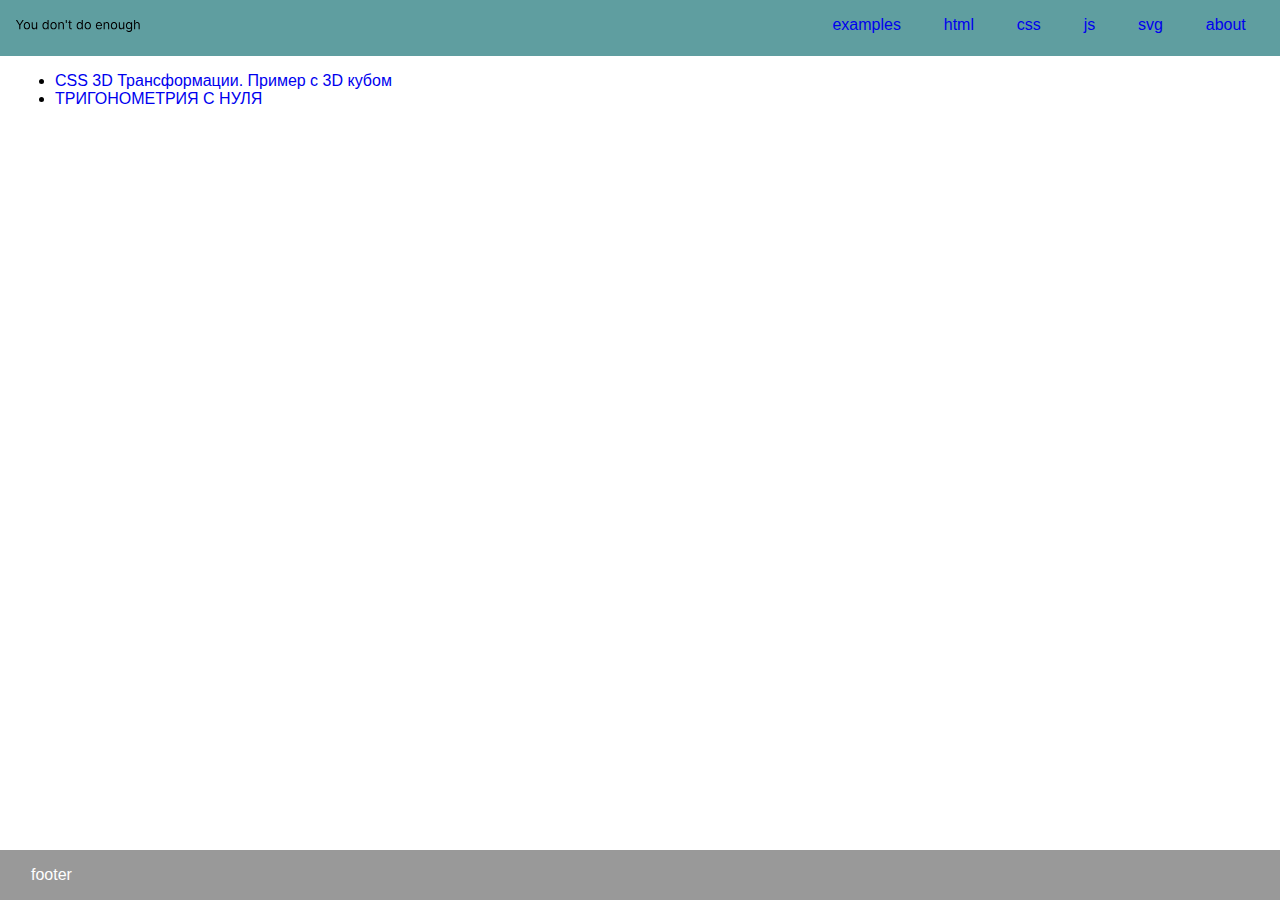
<file: html/mathematics.html>
<!DOCTYPE html>
<html lang="ru">

<head>
  <meta charset="UTF-8">
  <meta name="viewport" content="width=device-width, initial-scale=1.0">
  <title>mathematics</title>
  <link rel="stylesheet" href="../style.css">
</head>

<body>
  <div class="wrapper">



    <header class="page--header">
      <div class="container">
        <div class="header__inner">

          <a href="../index.html">
            <svg width="125px" height="20px">
              <use href="../img/sprite.svg#logo"></use>
            </svg>
          </a>

          <ul class="header-list list-reset">
            <li class="item"><a href="examples.html">examples</a></li>
            <li class="item"><a href="html.html">html</a></li>
            <li class="item"><a href="css.html">css</a></li>
            <li class="item"><a href="js.html">js</a></li>
            <li class="item"><a href="svg.html">svg</a></li>
            <li class="item"><a href="about.html">about</a></li>
          </ul>

        </div>
      </div>
    </header>




    <main class="main">
      <div class="container">
        <div class="main__inner">

          <ul>
            <li><a target="_blank" rel="noopener noreferrer" href="https://www.youtube.com/watch?v=fmSIHr3WKxk&t=11s">CSS 3D Трансформации. Пример с 3D кубом</a></li>
            <li><a target="_blank" rel="noopener noreferrer" href="https://www.youtube.com/watch?v=vlcWmtk_auI&t=102s">ТРИГОНОМЕТРИЯ С НУЛЯ</a></li>
          </ul>


        </div>
      </div>
    </main>






    <footer class="page--footer">
      <div class="container">
        <div class="page--footer__inner">

          footer

        </div>
      </div>
    </footer>


  </div>
  <script src="../main.js"></script>
</body>

</html>
</file>
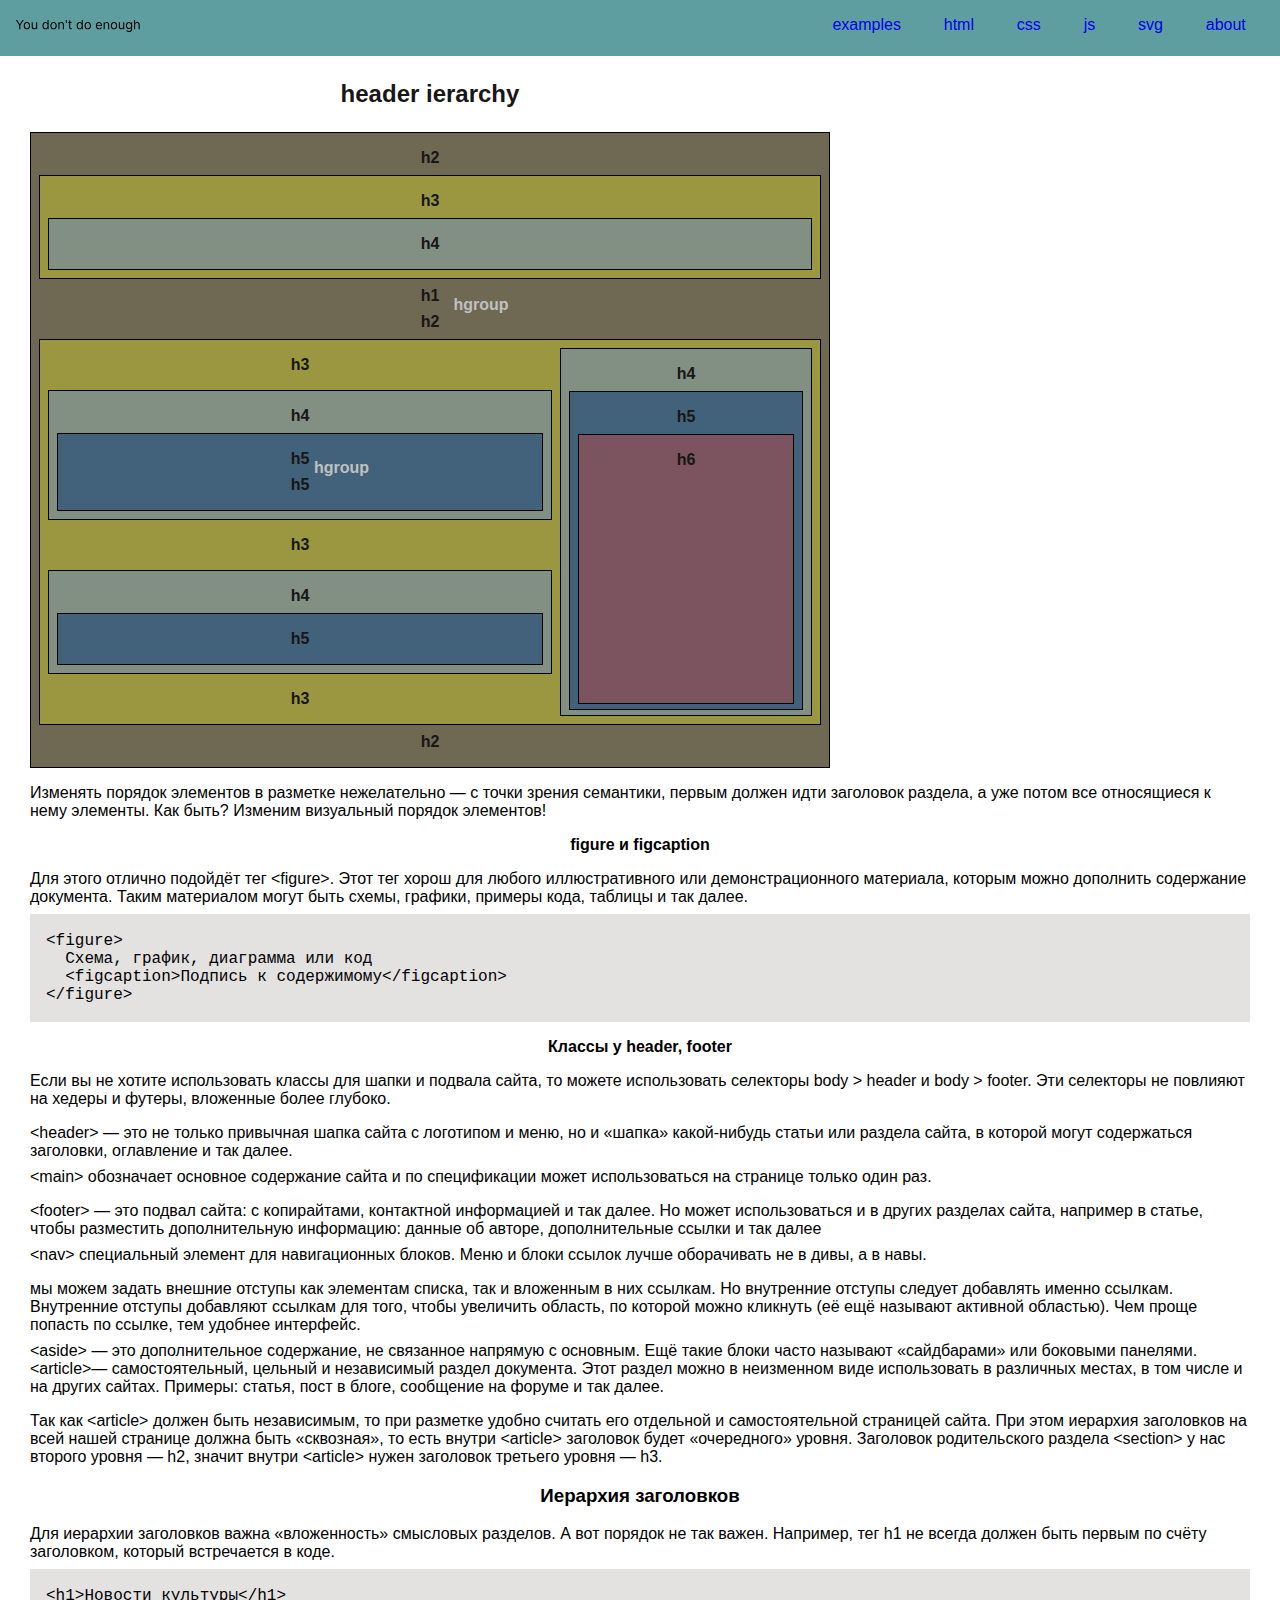
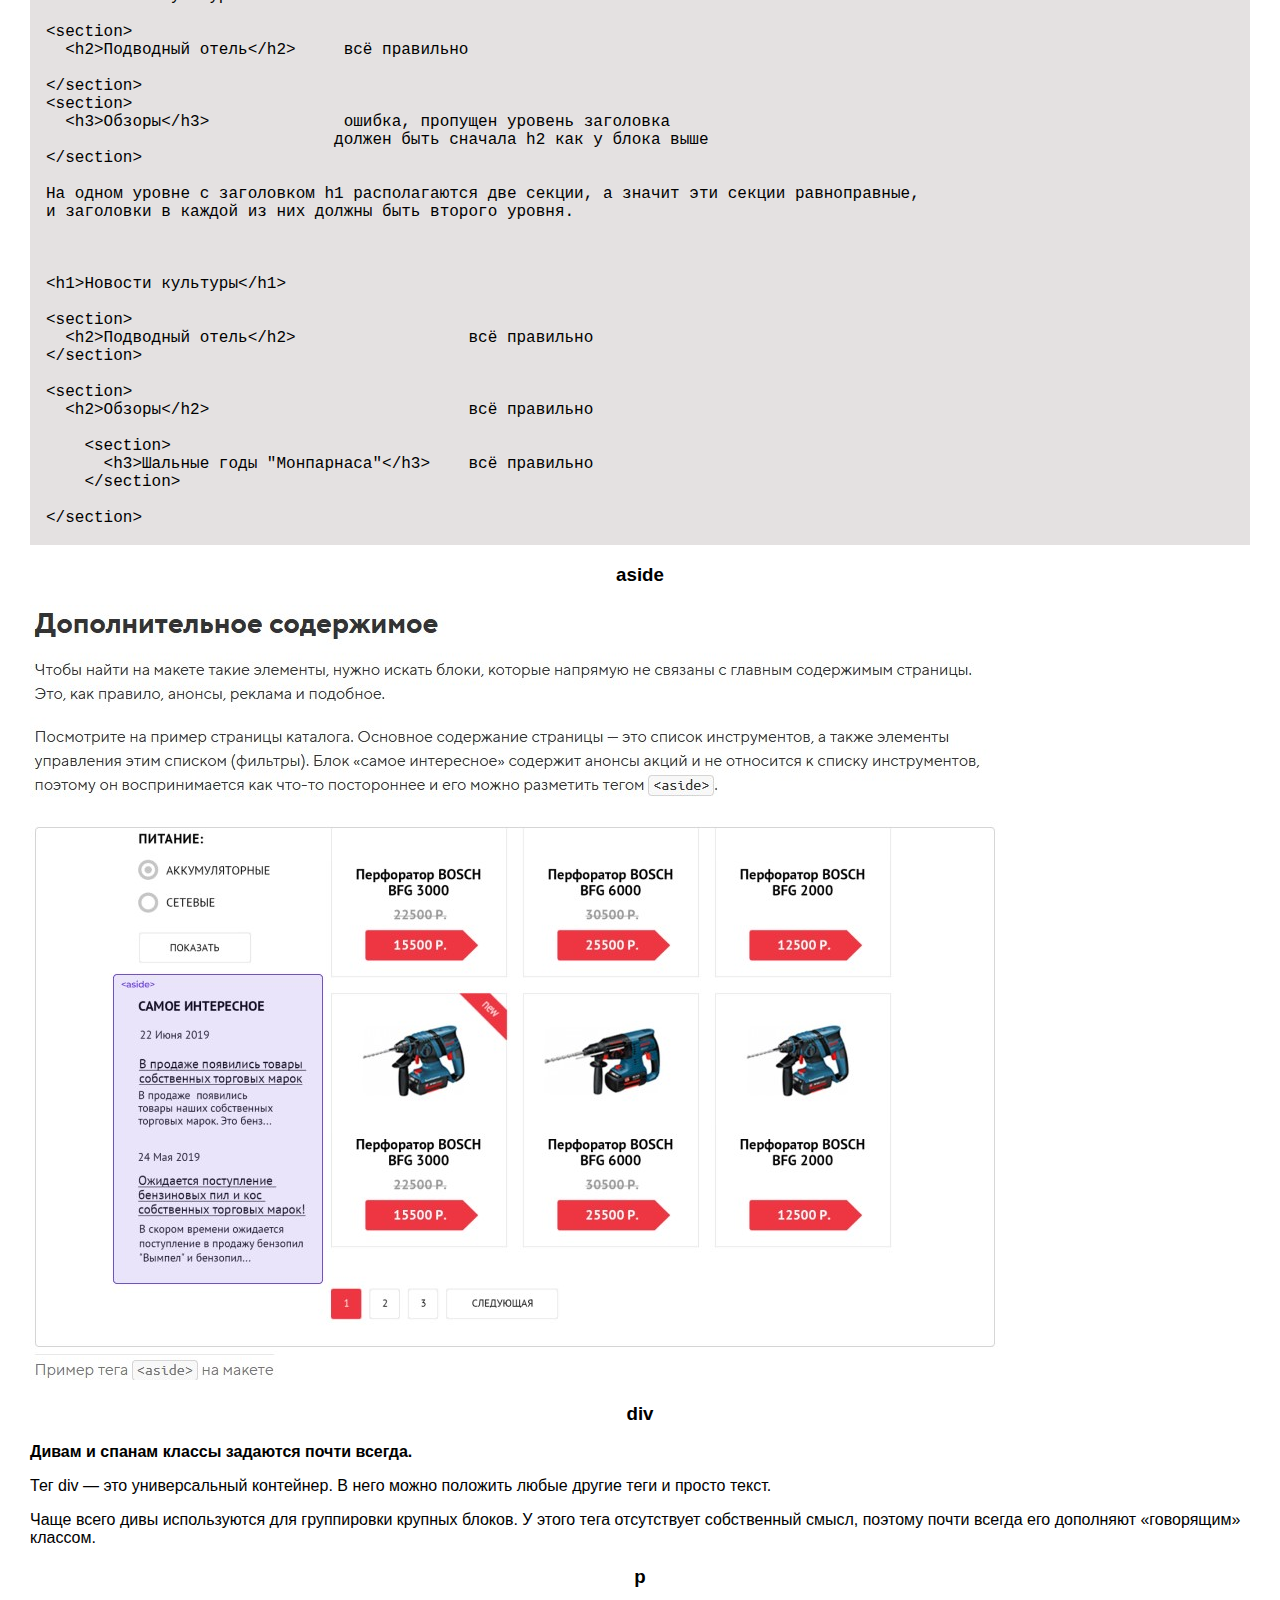
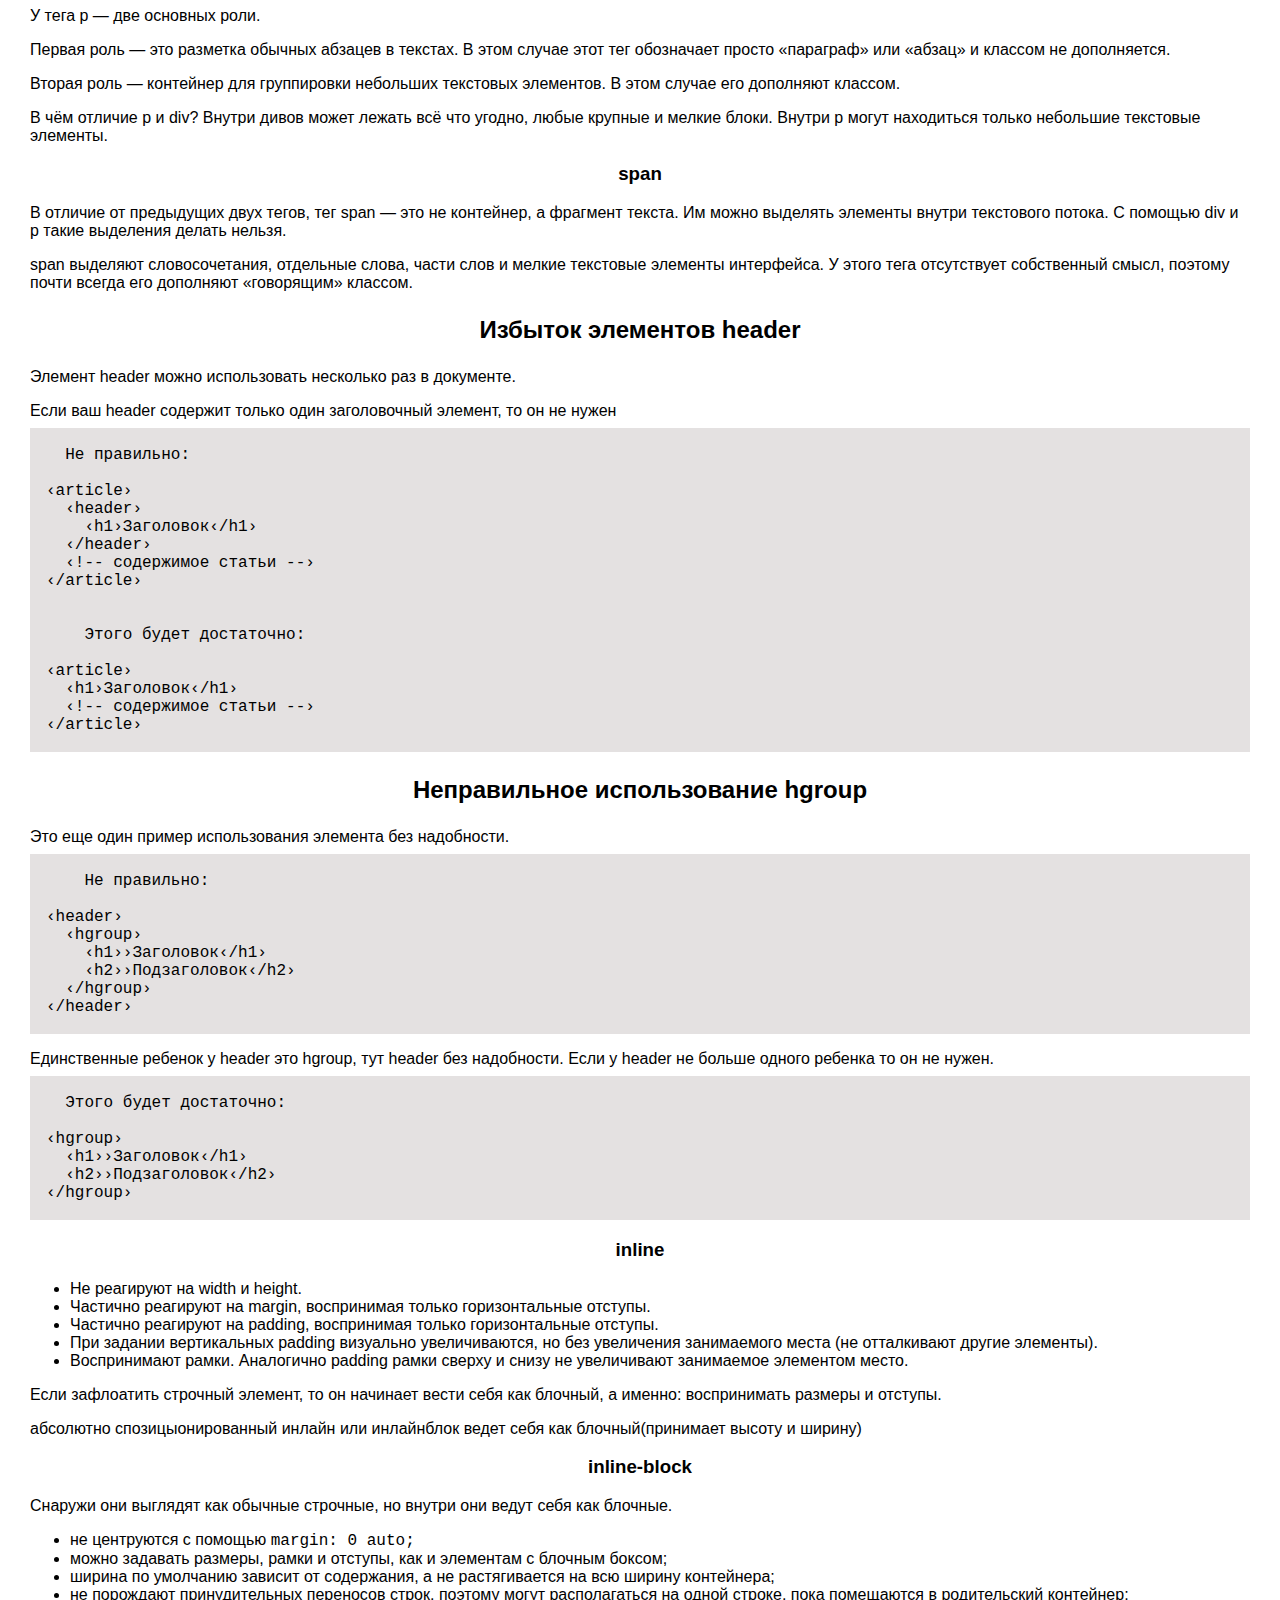
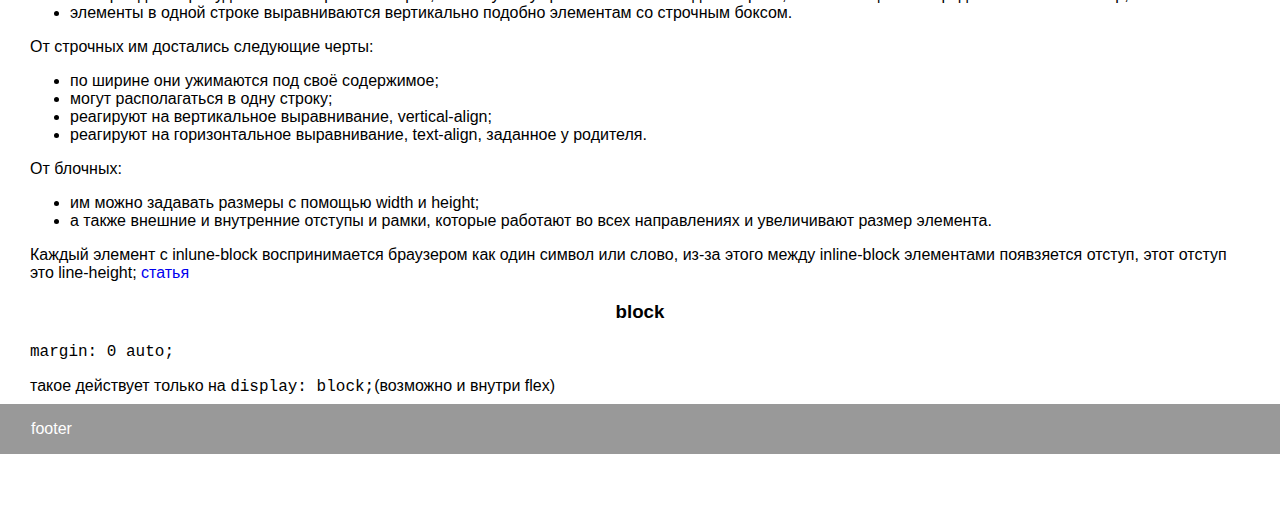
<file: html/semantics.html>
<!DOCTYPE html>
<html lang="ru">

<head>
  <meta charset="UTF-8">
  <meta name="viewport" content="width=device-width, initial-scale=1.0">
  <title>semantics</title>
  <link rel="stylesheet" href="../style.css">
</head>

<body>
  <div class="wrapper">



    <header class="page--header">
      <div class="container">
        <div class="header__inner">

          <a href="../index.html">
            <svg width="125px" height="20px">
              <use href="../img/sprite.svg#logo"></use>
            </svg>
          </a>

          <ul class="header-list list-reset">
            <li class="item"><a href="examples.html">examples</a></li>
            <li class="item"><a href="html.html">html</a></li>
            <li class="item"><a href="css.html">css</a></li>
            <li class="item"><a href="js.html">js</a></li>
            <li class="item"><a href="svg.html">svg</a></li>
            <li class="item"><a href="about.html">about</a></li>
          </ul>

        </div>
      </div>
    </header>




    <main class="main">
      <div class="container">
        <div class="main__inner">

          <section class="semantics">
            <div class="container">

              <section class="hierarchy">
                <h2>header ierarchy</h2>
                <div class="hierarchy__inner">

                  <h2 class="hierarchy__title">h2</h2>

                  <div class="hierarchy__h3">
                    <h3 class="hierarchy__title">h3</h3>
                    <div class="hierarchy__h4">
                      <h4 class="hierarchy__title">h4</h4>
                    </div>
                  </div>

                  <hgroup>
                    <h1 class="hierarchy__title">h1
                      <span>hgroup</span>
                    </h1>
                    <h2 class="hierarchy__title">h2</h2>
                  </hgroup>

                  <div class="hierarchy__h3 grid">
                    <h3 class="hierarchy__title">h3</h3>

                    <div class="hierarchy__h4">
                      <h4 class="hierarchy__title">h4</h4>
                      <div class="hierarchy__h5">
                        <hgroup>
                          <h5 class="hierarchy__title">h5
                            <span>hgroup</span>
                          </h5>
                          <h5 class="hierarchy__title">h5</h5>
                        </hgroup>

                      </div>
                    </div>

                    <h3 class="hierarchy__title">h3</h3>

                    <div class="hierarchy__h4">
                      <h4 class="hierarchy__title">h4</h4>
                      <div class="hierarchy__h5">
                        <h5 class="hierarchy__title">h5</h5>
                      </div>
                    </div>

                    <h3 class="hierarchy__title">h3</h3>

                    <div class="hierarchy__h4">
                      <h4 class="hierarchy__title">h4</h4>
                      <div class="hierarchy__h5">
                        <h5 class="hierarchy__title">h5</h5>
                        <div class="hierarchy__h6">
                          <h6 class="hierarchy__title">h6</h6>
                        </div>
                      </div>
                    </div>
                  </div>

                  <h2 class="hierarchy__title">h2</h2>

                </div>

              </section>




              <article>
                <p>Изменять порядок элементов в разметке нежелательно — с точки зрения семантики, первым должен идти
                  заголовок раздела, а
                  уже потом все относящиеся к нему элементы. Как быть? Изменим визуальный порядок элементов!</p>
              </article>

              <article>
                <h4>figure и figcaption</h4>
                <p>Для этого отлично подойдёт тег &lt;figure&gt;. Этот тег хорош для любого иллюстративного или
                  демонстрационного материала, которым можно дополнить содержание документа. Таким материалом могут быть
                  схемы, графики, примеры кода, таблицы и так далее.</p>
                <pre>
  <code>
&lt;figure&gt;
  Схема, график, диаграмма или код
  &lt;figcaption&gt;Подпись к содержимому&lt;/figcaption&gt;
&lt;/figure&gt;
  </code>
</pre>
              </article>

              <section>

                <article>
                  <h4>Классы у header, footer</h4>
                  <p>Если вы не хотите использовать классы для шапки и подвала сайта, то можете использовать селекторы
                    body
                    &gt; header и body &gt;
                    footer. Эти селекторы не повлияют на хедеры и футеры, вложенные более глубоко.</p>
                </article>

                <article>
                  <p>&lt;header&gt; — это не только привычная шапка сайта с логотипом и меню, но и «шапка» какой-нибудь
                    статьи
                    или раздела сайта, в которой могут содержаться заголовки, оглавление и так далее.</p>
                </article>

                <article>
                  &lt;main&gt; обозначает основное содержание сайта и по спецификации может использоваться на странице
                  только
                  один раз.
                </article>

                <article>
                  <p>&lt;footer&gt; — это подвал сайта: с копирайтами, контактной информацией и так далее. Но может
                    использоваться
                    и в других
                    разделах сайта, например в статье, чтобы разместить дополнительную информацию: данные об авторе,
                    дополнительные ссылки
                    и так далее</p>
                </article>

                <article>
                  &lt;nav&gt; специальный элемент для навигационных блоков. Меню и блоки ссылок лучше оборачивать не в
                  дивы,
                  а
                  в
                  навы.
                  <p>мы можем задать внешние отступы как элементам списка, так и вложенным в них ссылкам. Но внутренние
                    отступы следует
                    добавлять именно ссылкам. Внутренние отступы добавляют ссылкам для того, чтобы увеличить область, по
                    которой можно
                    кликнуть (её ещё называют активной областью). Чем проще попасть по ссылке, тем удобнее интерфейс.
                  </p>
                </article>

                <article>
                  &lt;aside&gt; — это дополнительное содержание, не связанное напрямую с основным. Ещё такие блоки часто
                  называют «сайдбарами» или боковыми панелями.
                </article>

                <article>
                  &lt;article&gt;— самостоятельный, цельный и независимый раздел документа. Этот раздел можно в
                  неизменном
                  виде использовать в различных
                  местах, в том числе и на других сайтах. Примеры: статья, пост в блоге, сообщение на форуме и так
                  далее.
                  <p>Так как &lt;article&gt; должен быть независимым, то при разметке удобно считать его отдельной и
                    самостоятельной страницей сайта. При этом иерархия заголовков на всей нашей странице должна быть
                    «сквозная»,
                    то есть внутри &lt;article&gt; заголовок будет «очередного» уровня. Заголовок родительского раздела
                    &lt;section&gt; у нас второго уровня — h2, значит внутри &lt;article&gt; нужен заголовок третьего
                    уровня
                    —
                    h3.</p>
                </article>

                <article>
                  <h3>Иерархия заголовков</h3>
                  <p>Для иерархии заголовков важна «вложенность» смысловых разделов. А вот порядок не так важен.
                    Например,
                    тег
                    h1 не
                    всегда должен быть первым по счёту заголовком, который встречается в коде.</p>
                  <pre>
            <code>
&lt;h1&gt;Новости культуры&lt;/h1&gt;
          
&lt;section&gt;
  &lt;h2&gt;Подводный отель&lt;/h2&gt;     всё правильно 
            
&lt;/section&gt;
&lt;section&gt;
  &lt;h3&gt;Обзоры&lt;/h3&gt;              ошибка, пропущен уровень заголовка
                              должен быть сначала h2 как у блока выше
&lt;/section&gt;
          
На одном уровне с заголовком h1 располагаются две секции, а значит эти секции равноправные,
и заголовки в каждой из них должны быть второго уровня.
            </code>
          </pre>
                  <pre>
<code>
&lt;h1&gt;Новости культуры&lt;/h1&gt;
          
&lt;section&gt;
  &lt;h2&gt;Подводный отель&lt;/h2&gt;                  всё правильно 
&lt;/section&gt;
          
&lt;section&gt;
  &lt;h2&gt;Обзоры&lt;/h2&gt;                           всё правильно 
          
    &lt;section&gt;
      &lt;h3&gt;Шальные годы "Монпарнаса"&lt;/h3&gt;    всё правильно 
    &lt;/section&gt;
          
&lt;/section&gt;
</code>
</pre>

                </article>


                <h3>aside</h3>


                <img src="../img/aside.jpg" alt="">



                <article>
                  <h3>div</h3>
                  <p><strong>Дивам и спанам классы задаются почти всегда.</strong></p>
                  <p>Тег div — это универсальный контейнер. В него можно положить любые другие теги и просто текст. </p>
                  <p>Чаще всего дивы используются для группировки крупных блоков. У этого тега отсутствует собственный
                    смысл,
                    поэтому почти всегда его дополняют «говорящим» классом.</p>



                  <h3>p</h3>
                  <p>У тега p — две основных роли.</p>
                  <p>Первая роль — это разметка обычных абзацев в текстах. В этом случае этот тег обозначает просто
                    «параграф»
                    или «абзац» и классом не дополняется.</p>
                  <p>Вторая роль — контейнер для группировки небольших текстовых элементов. В этом случае его дополняют
                    классом.</p>
                  <p>В чём отличие p и div? Внутри дивов может лежать всё что угодно, любые крупные и мелкие блоки.
                    Внутри
                    p
                    могут находиться
                    только небольшие текстовые элементы.</p>


                  <h3>span</h3>
                  <p>В отличие от предыдущих двух тегов, тег span — это не контейнер, а фрагмент текста. Им можно
                    выделять
                    элементы внутри текстового потока. С помощью div и p такие выделения делать нельзя.</p>
                  <p>span выделяют словосочетания, отдельные слова, части слов и мелкие текстовые элементы интерфейса. У
                    этого
                    тега
                    отсутствует собственный смысл, поэтому почти всегда его дополняют «говорящим» классом.</p>

                </article>


                <article>
                  <h2>Избыток элементов header</h2>
                  <p>Элемент header можно использовать несколько раз в документе.</p>
                  <p>Если ваш header содержит только один заголовочный элемент, то он не нужен</p>
                  <pre>
            <code>
  Не правильно: 
          
&lsaquo;article&rsaquo;
  &lsaquo;header&rsaquo;
    &lsaquo;h1&rsaquo;Заголовок&lsaquo;/h1&rsaquo;
  &lsaquo;/header&rsaquo;
  &lsaquo;!-- содержимое статьи --&rsaquo;
&lsaquo;/article&rsaquo;         
  </code>
</pre>

                  <pre>
  <code>
    Этого будет достаточно: 
          
&lsaquo;article&rsaquo;
  &lsaquo;h1&rsaquo;Заголовок&lsaquo;/h1&rsaquo;
  &lsaquo;!-- содержимое статьи --&rsaquo;
&lsaquo;/article&rsaquo;         
  </code>
</pre>


                  <h2>Неправильное использование hgroup</h2>
                  <p>Это еще один пример использования элемента без надобности.</p>

                  <pre>
  <code>
    Не правильно:
          
&lsaquo;header&rsaquo;
  &lsaquo;hgroup&rsaquo;
    &lsaquo;h1&rsaquo;&rsaquo;Заголовок&lsaquo;/h1&rsaquo;
    &lsaquo;h2&rsaquo;&rsaquo;Подзаголовок&lsaquo;/h2&rsaquo;
  &lsaquo;/hgroup&rsaquo;
&lsaquo;/header&rsaquo;
  </code>
</pre>

                  <p>Единственные ребенок у header это hgroup, тут header без надобности. Если у header не больше одного
                    ребенка то он не нужен.</p>
                  <pre>
<code>
  Этого будет достаточно:
          
&lsaquo;hgroup&rsaquo;
  &lsaquo;h1&rsaquo;&rsaquo;Заголовок&lsaquo;/h1&rsaquo;
  &lsaquo;h2&rsaquo;&rsaquo;Подзаголовок&lsaquo;/h2&rsaquo;
&lsaquo;/hgroup&rsaquo;
  </code>
</pre>
                </article>






              </section>


              <section>

                <article>
                  <h3>inline</h3>
                  <ul>
                    <li>Не реагируют на width и height.</li>
                    <li>Частично реагируют на margin, воспринимая только горизонтальные отступы.</li>
                    <li>Частично реагируют на padding, воспринимая только горизонтальные отступы.</li>
                    <li>При задании вертикальных padding визуально увеличиваются, но без увеличения занимаемого места
                      (не
                      отталкивают другие элементы).</li>
                    <li>Воспринимают рамки. Аналогично padding рамки сверху и снизу не увеличивают занимаемое элементом
                      место.
                    </li>
                  </ul>
                  <p>Если зафлоатить строчный элемент, то он начинает вести себя как блочный, а именно: воспринимать
                    размеры и
                    отступы.</p>
                  <p>абсолютно спозицыонированный инлайн или инлайнблок ведет себя как блочный(принимает высоту и
                    ширину)
                  </p>
                </article>

                <article>
                  <h3>inline-block</h3>
                  <p>Снаружи они выглядят как обычные строчные, но внутри они ведут себя как блочные.</p>
                  <ul>
                    <li>не центруются с помощью <code>margin: 0 auto;</code></li>
                    <li>можно задавать размеры, рамки и отступы, как и элементам с блочным боксом;</li>
                    <li>ширина по умолчанию зависит от содержания, а не растягивается на всю ширину контейнера;</li>
                    <li>не порождают принудительных переносов строк, поэтому могут располагаться на одной строке, пока
                      помещаются в родительский
                      контейнер;</li>
                    <li>элементы в одной строке выравниваются вертикально подобно элементам со строчным боксом.</li>
                  </ul>

                  <p>От строчных им достались следующие черты:</p>
                  <ul>
                    <li>по ширине они ужимаются под своё содержимое;</li>
                    <li>могут располагаться в одну строку;</li>
                    <li>реагируют на вертикальное выравнивание, vertical-align;</li>
                    <li>реагируют на горизонтальное выравнивание, text-align, заданное у родителя.</li>
                  </ul>

                  <p>От блочных:</p>
                  <ul>
                    <li>им можно задавать размеры с помощью width и height;</li>
                    <li>а также внешние и внутренние отступы и рамки, которые работают во всех направлениях и
                      увеличивают
                      размер элемента.</li>
                  </ul>

                  <p>Каждый элемент с inlune-block воспринимается браузером как один символ или слово, из-за этого между
                    inline-block элементами появзяется отступ, этот отступ это line-height; <a
                      href="https://htmlacademy.ru/blog/css/fighting-the-space-between-inline-block-elements"
                      target="_blank" rel="noopener noreferrer">статья</a></p>
                </article>

                <article>
                  <h3>block</h3>
                  <code>margin: 0 auto;</code>
                  <p>такое действует только на <code>display: block;</code>(возможно и внутри flex)</p>
                </article>

              </section>

            </div>
          </section>

        </div>
      </div>
    </main>






    <footer class="page--footer">
      <div class="container">
        <div class="page--footer__inner">

          footer

        </div>
      </div>
    </footer>


  </div>
  <script src="../main.js"></script>
</body>

</html>
</file>
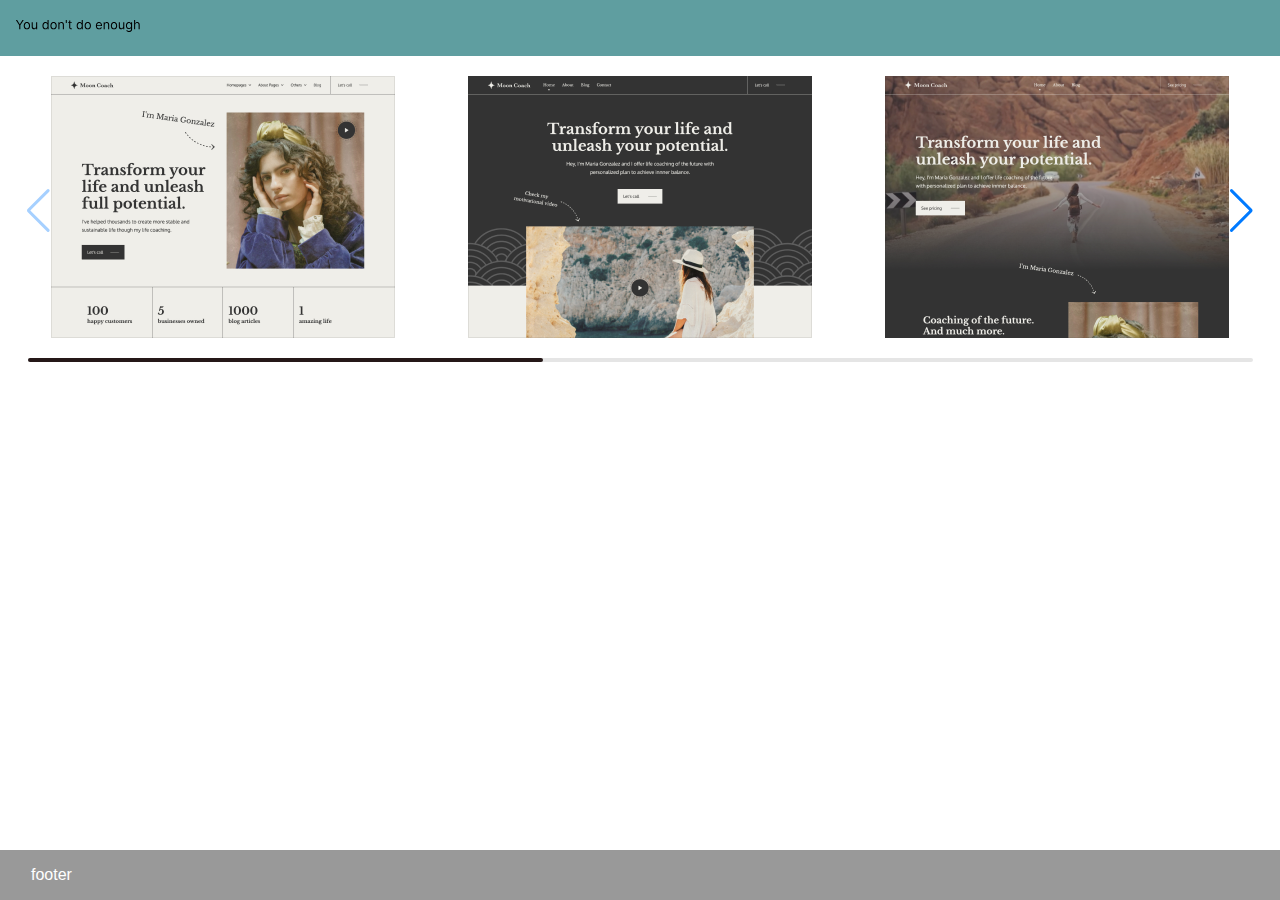
<file: html/swiper.html>
<!DOCTYPE html>
<html lang="ru">

<head>
  <meta charset="UTF-8">
  <meta name="viewport" content="width=device-width, initial-scale=1.0">
  <title>swiper</title>
  <link rel="stylesheet" href="https://cdn.jsdelivr.net/npm/swiper@9/swiper-bundle.min.css" />
  <link rel="stylesheet" href="../style.css">
</head>

<body>
  <div class="wrapper">



    <header class="page--header">
      <div class="container">
        <div class="header__inner">

          <a href="../index.html">
            <svg width="125px" height="20px">
              <use href="../img/sprite.svg#logo"></use>
            </svg>
          </a>



        </div>
      </div>
    </header>




    <main class="main">
      <div class="container">
        <div class="main__inner">

          <section class="swiper">

            <div class="swiper-wrapper">

              <div class="swiper-slide">
                <img src="../img/1.png" alt="">
              </div>
              <div class="swiper-slide">
                <img src="../img/2.png" alt="">
              </div>
              <div class="swiper-slide">
                <img src="../img/3.png" alt="">
              </div>
              <div class="swiper-slide">
                <img src="../img/4.png" alt="">
              </div>
              <div class="swiper-slide">
                <img src="../img/5.png" alt="">
              </div>
              <div class="swiper-slide">
                <img src="../img/6.png" alt="">
              </div>
              <div class="swiper-slide">
                <img src="../img/7.png" alt="">
              </div>

            </div>


            <div class="swiper-button-prev"></div>
            <div class="swiper-button-next"></div>

            <!-- <div class="swiper-pagination"></div> -->

            <div class="swiper-scrollbar"></div>

          </section>


        </div>
      </div>
    </main>






    <footer class="page--footer">
      <div class="container">
        <div class="page--footer__inner">

          footer

        </div>
      </div>
    </footer>


  </div>
  <script src="../js/swiper-bundle.min.js"></script>
  <script src="../js/swiper.js"></script>
</body>

</html>
</file>
<file: style.css>
@import "css/reset.css";
@import "css/fonts.css";
@import "css/vars.css";
@import "css/svg.css";
@import "css/css.css";
@import "css/html.css";
@import "css/js.css";
@import "css/grid.css";
@import "css/float.css";
@import "css/swiper.css";
@import "css/examples.css";






.color-blue {
  color: var(--color-blue);
}
.color-yellow {
  color: var(--color-yellow);
}
.color-red-light {
  color: var(--color-red-light);
}
.color-blue-light {
  color: var(--color-blue-light);
}






.colors {
  padding: 0.3em;
  display: flex;
  gap: 1px;
}
.colors__item {
  width: 150px;
  height: 100px;
  display: flex;
  align-items: center;
  justify-content: center;
    flex-direction: column;
}
.colors__item:nth-child(1) {
  background-color: #c72;
}
.colors__item:nth-child(2) {
  background: #78866b;
}
.colors__item:nth-child(3) {
  background: #858582;
}
.colors__item:nth-child(4) {
  background: #918151;
}
.colors__item:nth-child(5) {
  background: #e4717a;
}
.colors__item:nth-child(6) {
  background: #ffcf48;
}
.colors__item:nth-child(7) {
  background: #efa94a;
}
.colors__item:nth-child(8) {
  background: #ff8c69;
}






.menu-on-page {
  position: sticky;
  top: 10px;
  color: rgb(40, 129, 37);
}
.menu-on-page__btn {
  width: 50px;
  height: 30px;
  background-image: url(img/arrow-down-up.png);
  background-repeat: no-repeat;
  background-position-y: -18px;
  opacity: 0.2;

  border: none;
  background-color: transparent;
}

.menu-on-page__btn:hover {
  opacity: 1;
  cursor: pointer;
}

.menu-on-page__btn.active {
  background-position-x: 95%;
}

.menu-on-page {
  display: inline-flex;
  flex-direction: column;
  padding: 25px;
  gap: 20px;
}

.menu-on-page ol {
  padding: 0;
  margin: 0;
  list-style: none;
  overflow: hidden;

}

.layout__tab-list {
  height: 0px;

}

.menu-on-page__btn.active~.layout__tab-list {
  height: auto;
}








.layout__tab-list {
  display: inline-block;
  font-size: 1em;
  background: var(--color-yellow);
}

.layout__tab-list li {
  text-align: left;
  cursor: pointer;
  width: 100%;

  margin: 0 10px;
}

.layout__content-item {
  display: none;
  width: 100%;
  text-align: left;
}

.layout__content-item.is-active {
  display: block;
}

.layout__tab-item.is-active {
  color: rgb(170, 162, 162);
}











  /* <div class="show-code"> */

.show-code {
  width: min-content;
  border: 1px solid silver;
  padding: 0.3em;
}

.show-code>* {
  margin: 0.3em 0;
}

.show-code__title {
  margin: 0;
  text-align: center;
}

.show-code__description>p {
  margin: 2px;
  text-indent: 1em;
}

.show-code__inner {
  display: flex;
  gap: 0.3em;
  margin-bottom: 0;
}

.show-code__performance {
  padding: 0.1em;
  border: 1px solid silver;
  display: flex;
  flex-direction: column;
  justify-content: center;
}

.show-code__textarea {
  border: 1px solid silver;
  width: 31px;
  height: 83px;
}








/* js */

.example {
  display: inline-block;
  border: 1px solid black;
  min-height: 150px;
  width: 100%;
  max-width: 200px;
  padding-left: 10px;
  margin: 0 5px 5px 0;
}






.performance {
  padding: 0.5em;
  background-color: #3d59591e;
  border-radius: 5px;
  margin: 0.5em;
}
.performance > *:not(:last-child) {
  margin-bottom: 0.3em;
}



.show-block {
  border: 1px solid rgb(164, 163, 163);
  border-radius: .2em;
  padding: 10px;
  /* margin: .5em 0 1em; */
}

.show-piece {
  border: 1px solid rgb(164, 163, 163);
  border-radius: .2em;
  margin: .2em 0;
  background-color: rgba(215, 185, 185, 0.655);
}

.show-block>summary,
.show-piece>summary {
  position: relative;
  user-select: none;
  cursor: pointer;
  color: rgba(0, 0, 0, 0.7);
}

.show-block>summary {
  padding: .5em 0;
  text-align: center;
  color: #000;
}

.show-piece>* {
  padding-left: .5em;
}

.show-piece>summary {
  padding: .5em;
}

summary::marker,
summary::-webkit-details-marker {
  display: none;
  content: "";
}

.show-block>summary::before {
  position: absolute;
  content: "+";
  right: 10px;
}

.show-piece>summary::before {
  content: "+";
  position: absolute;
  right: 10px;
}

.show-block[open]>summary::before {
  content: "-";
}

.show-piece[open]>summary::before {
  content: "-";
}










.page--header {
  margin-top: 0;
  background-color: #5f9ea0;
}
.page--header .header__inner {
  display: flex;
  justify-content: space-between;
  margin: 0;
  padding: 1em 0;
}
.page--header .item {
  display: inline-block;
  margin: 0 0.5em;
}
.page--header .item a {
  padding: 0.7em;
}



.page--main {
  min-width: 0;
}


.page--footer {
  color: #fff;
  background-color: rgba(0, 0, 0, .4);
  padding: 1em;
  position: relative;
  margin-top: auto;
}


.main-menu {
  width: 100%;
  padding: 1em 0;
  display: flex;
  flex-wrap: wrap;
  gap: .5em;
}
.main-menu .item {
  flex: 1 1 250px;
  text-align: center;
  border: 1px solid black;
  border-radius: .3em;
}
.main-menu .item:hover {
  box-shadow: 2px 2px 3px 2px silver;
}
.main-menu .item a {
  display: block;
  padding: .5em 1em;
}









.content-switcher-example .checkout {
  display: flex;
  gap: 5px;
  flex-direction: column;
  width: 350px;
  padding: 5px;
  background-color: cadetblue;
}
.content-switcher-example .checkout .tab-list {
  display: flex;
  justify-content: space-between;
  align-items: flex-start;
  gap: 5px;
  font-size: 1.3em;
}
.content-switcher-example .checkout .tab-list li {
  padding: .5em 0;
  border: 2px solid black;
  flex: 1;
  text-align: center;
  transition: flex 0.4s;
  cursor: pointer;
}
.content-switcher-example .checkout .tab-list li.is-active {
  flex: 2;
}


.content-switcher-example .checkout .content-list {
  display: flex;
  border: 2px solid black;
  width: 100%;
  overflow: hidden;
}
.content-switcher-example .checkout .content-item {
  display: none;
  background-color: rgb(196, 146, 146);
  width: 100%;
  padding: 3em 0;
  text-align: center;
}
.content-switcher-example .checkout .content-item.is-active {
      display: block;
}





.flex-shrink {
  display: flex;
  gap: 1em;
  flex-wrap: wrap;
}

.flex-shrink__box {
  display: flex;
  width: 300px;
  gap: 0.4em;
  border: 1px solid black;
  padding: 0.4em;
  border-radius: 10px;
}
.flex-shrink__item {
  width: max-content;
  display: flex;
  flex-direction: column;
  justify-content: flex-end;
}

.flex-shrink__box > .item {
  flex: 3;

  border: 1px solid black;
  text-align: center;
  padding: 0.2em;
  border-radius: 5px;
  transition: flex 0.3s;
}

.flex-shrink__item:nth-child(1) .item:last-child {
  flex: 1;
}

.flex-shrink__item:nth-child(2) .item:hover {
  flex: 8;
}

.flex-shrink__item:nth-child(3) .item:nth-child(2) {
  flex: 8;
}










.flex-layout__item {
  position: relative;
  height: 120px;
  width: 200px;
  border: 1px solid black;
  padding: 0.2em;
  margin-top: 20px;
}

.flex-layout__item::before {
  content: "display: block;";
  position: absolute;
  top: -20px;
  font-weight: bold;
}

.flex-layout__item > .item {
  border: 1px solid black;
  padding: 1px;
} 
.flex-layout__inner {
  display: flex;
  gap: 1em;
  flex-wrap: wrap;
}


.flex-layout__item:nth-child(2) {
  display: flex;
}
.flex-layout__item:nth-child(2)::before {
  content: "display: flex;"
}


.flex-layout__item:nth-child(3) {
  display: flex;
  flex-direction: column;
}
.flex-layout__item:nth-child(3)::before {
  content: "flex-direction: column;";
}
























/* перенести в js.css */



.export-import__box {
  display: flex;
  justify-content: space-between;
}



/* 
.mouse-over-out__hover-grid {
  border: 1px solid black;
  min-height: 150px;
  width: 100%;
  max-width: 200px;
  padding: 10px;
  margin: 0 5px 5px 0;
  display: grid;
  grid-template-columns: repeat(3, 1fr);
  gap: 10px;
  background-color: rgba(0, 0, 0, .1);

  span {
    display: flex;
    justify-content: center;
    align-items: center;
    user-select: none;
  }
} */
</file>
